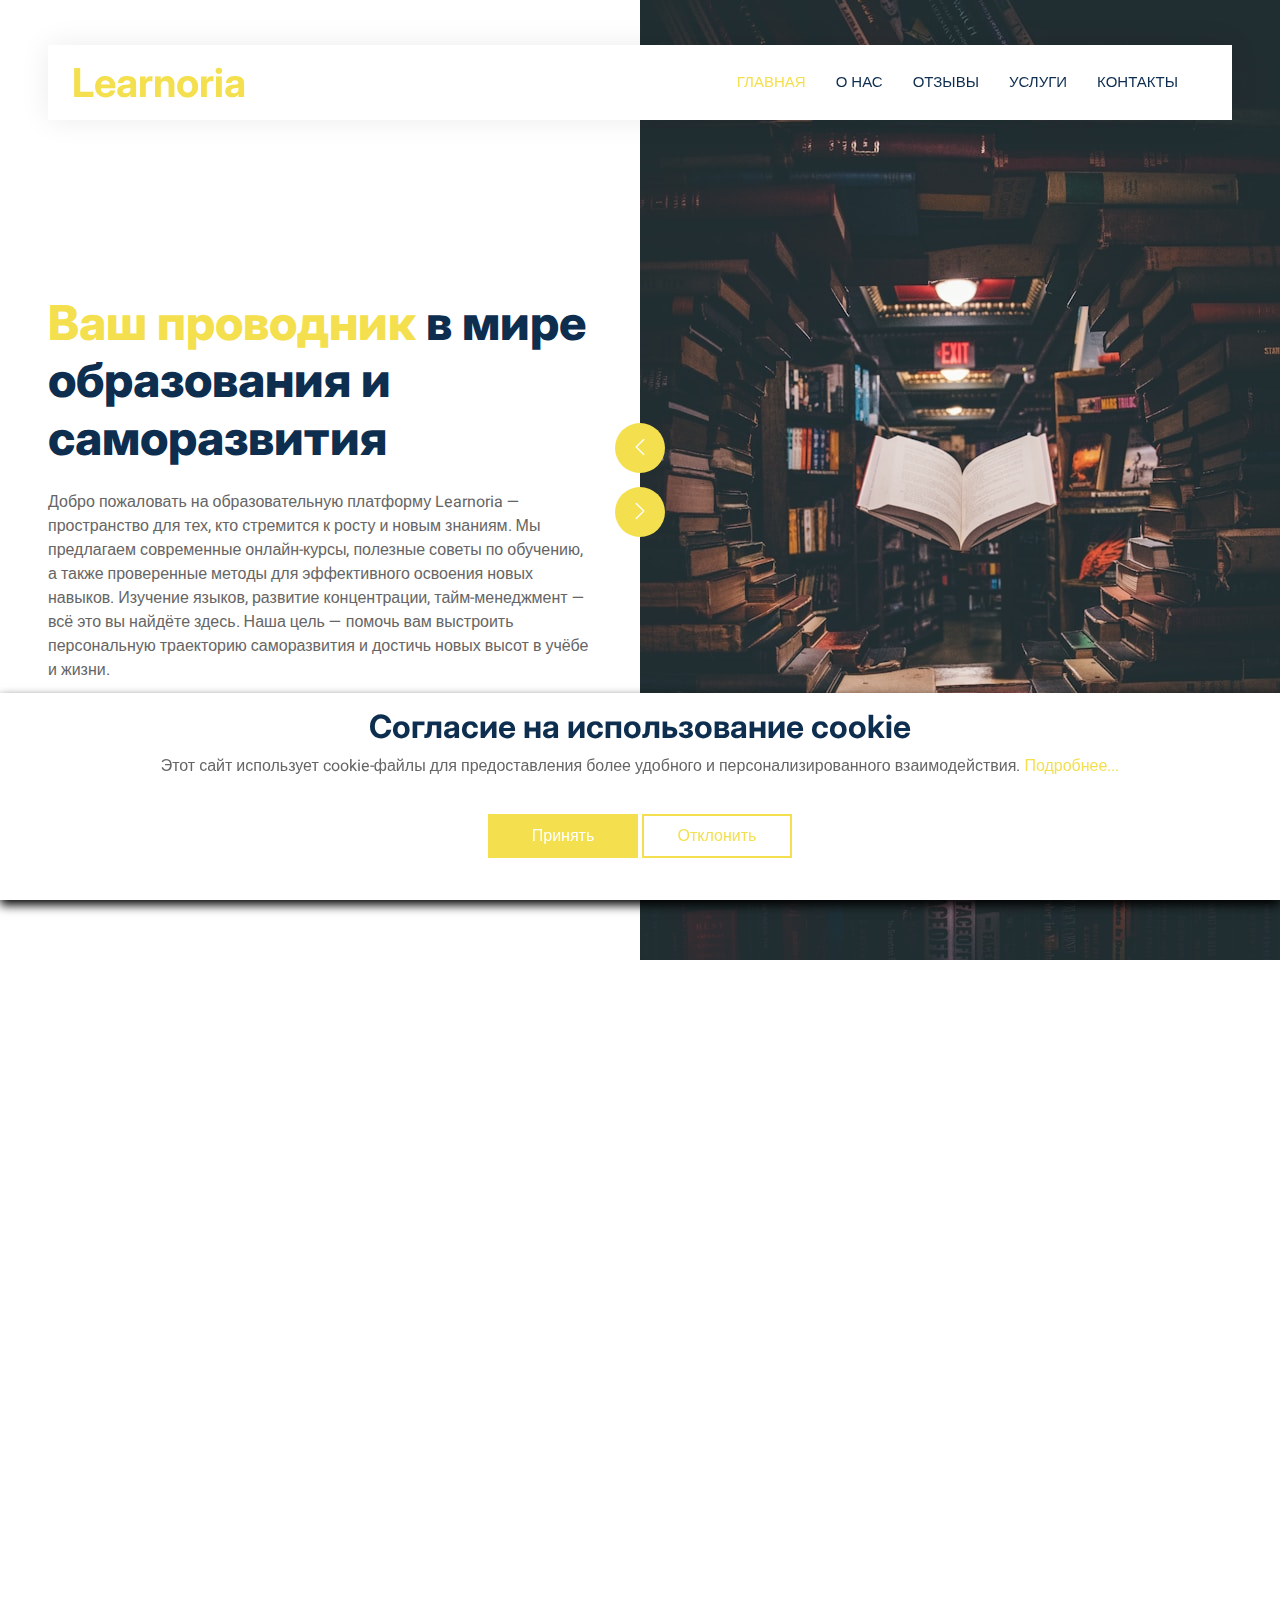
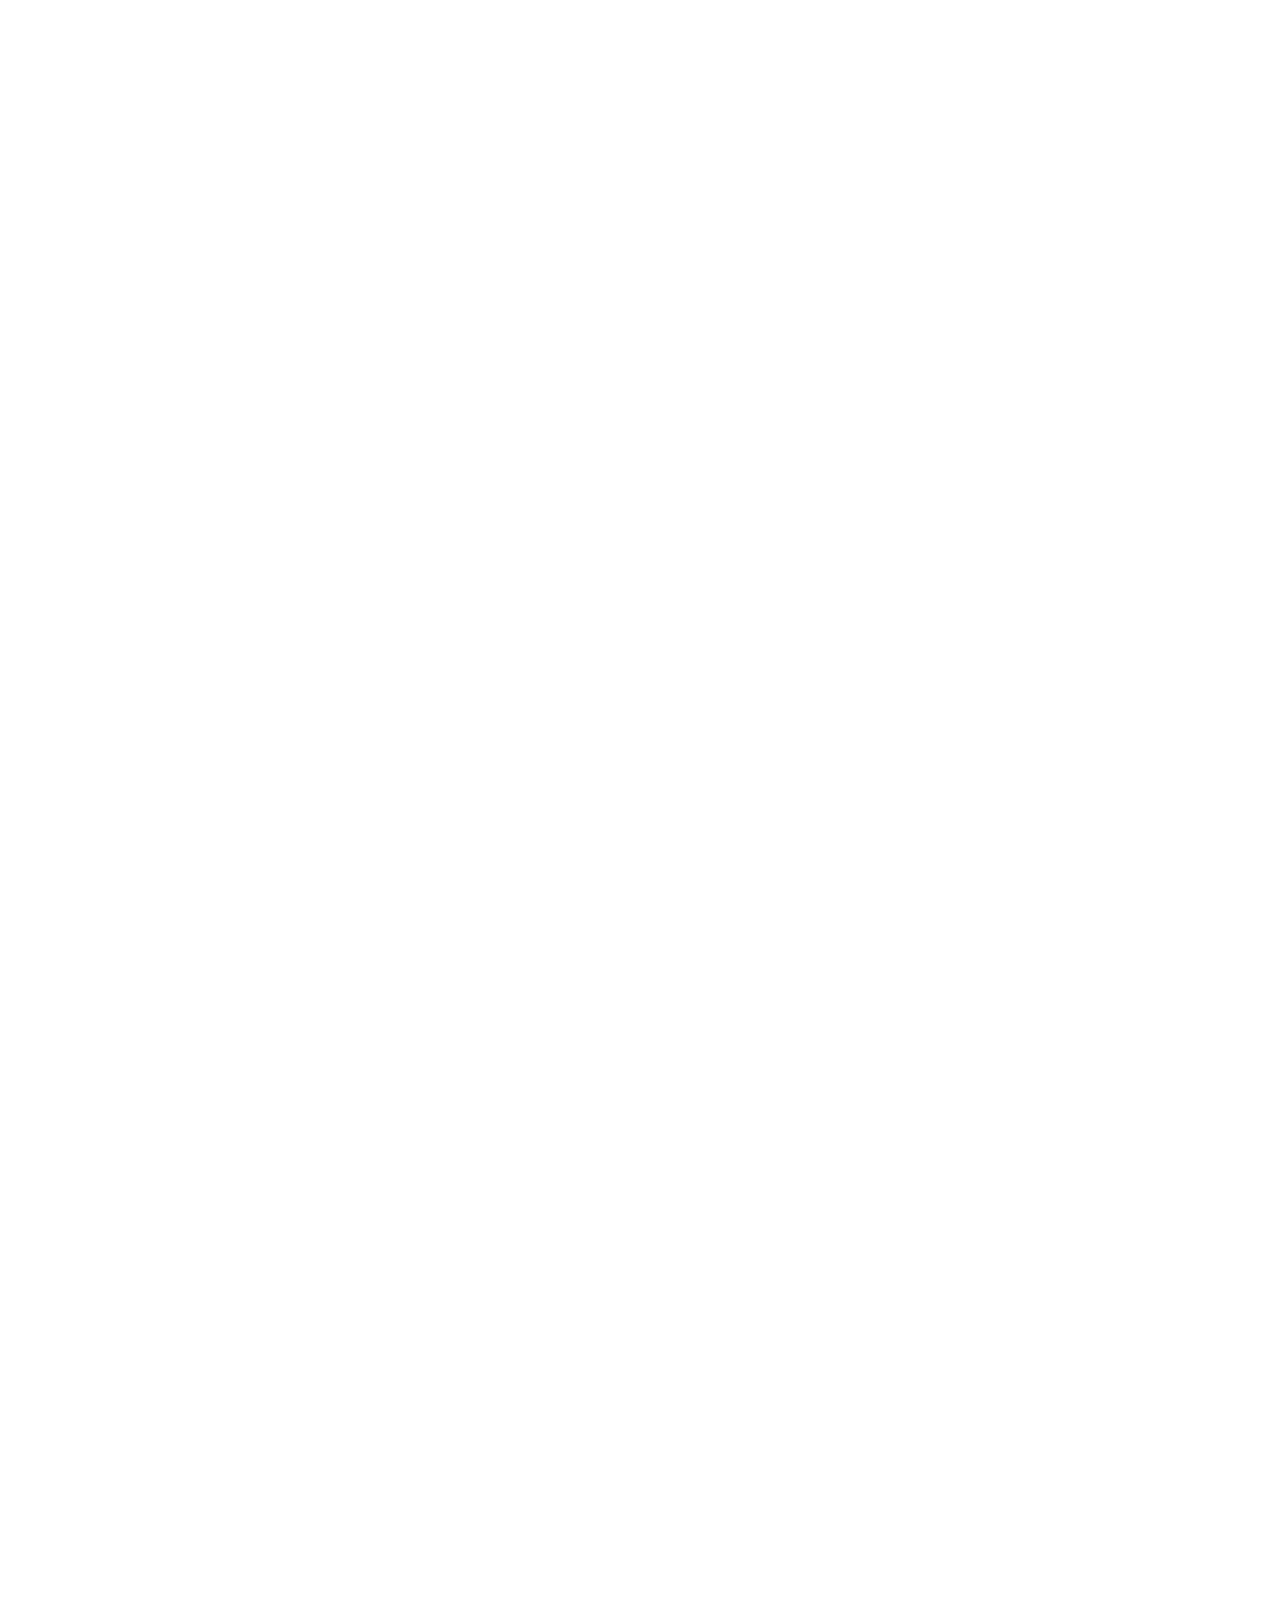
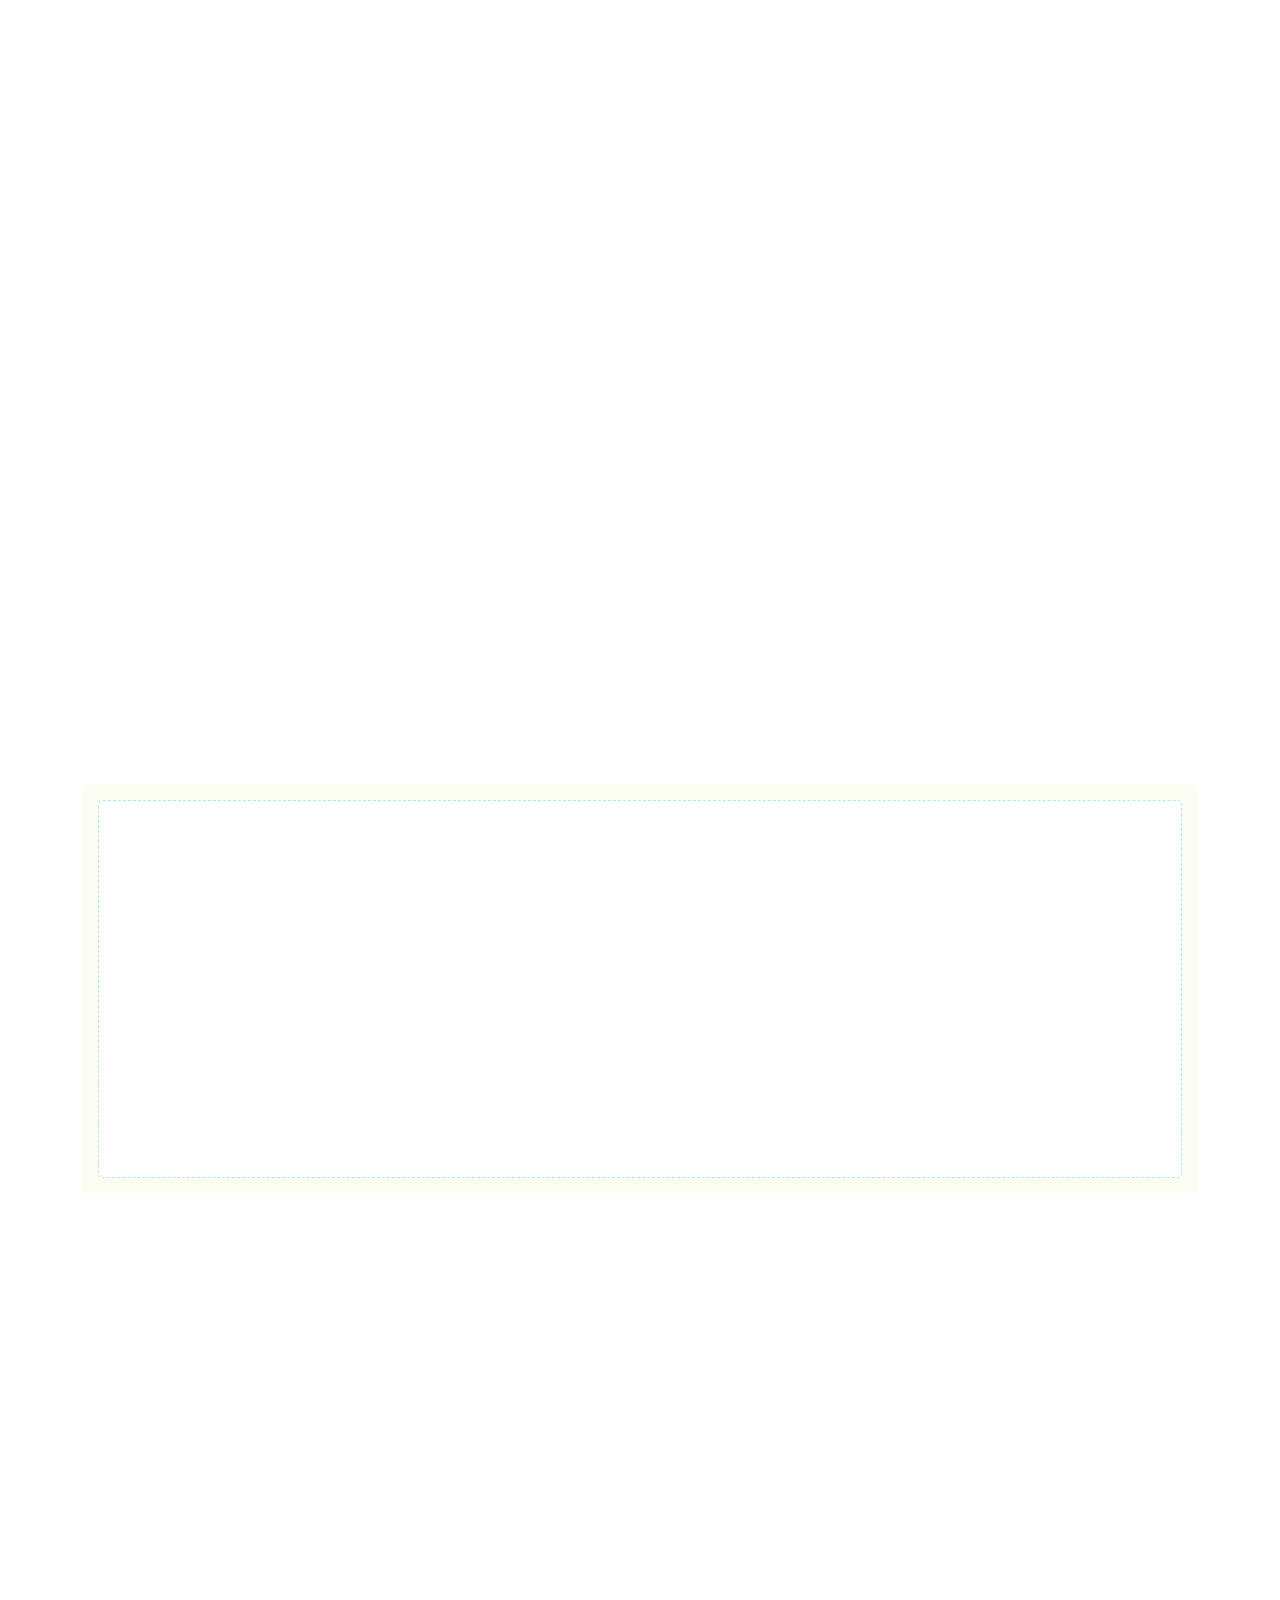
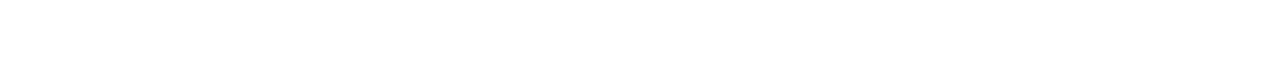
<file: index.html>
<!DOCTYPE html>
<html lang="en">
    <head>
        <meta charset="utf-8" />
        <title>Learnoria</title>
        <meta content="width=device-width, initial-scale=1.0" name="viewport" />
        <meta
            content="Онлайн-обучение, советы по обучению, развитие навыков, самообразование, изучение языков, лайфхаки для учёбы, дистанционные курсы"
            name="keywords"
        />
        <meta
            content="Платформа для онлайн-обучения и саморазвития. Полезные советы для эффективной учёбы, изучения языков и повышения личной продуктивности. Всё для тех, кто стремится развиваться."
            name="description"
        />

        <!-- Favicon -->
        <link href="img/logo.png" rel="icon" />

        <!-- Google Web Fonts -->
        <link rel="preconnect" href="https://fonts.googleapis.com" />
        <link rel="preconnect" href="https://fonts.gstatic.com" crossorigin />
        <link
            href="https://fonts.googleapis.com/css2?family=Heebo:wght@400;500;600&family=Inter:wght@700;800&display=swap"
            rel="stylesheet"
        />

        <!-- Icon Font Stylesheet -->
        <link
            href="https://cdnjs.cloudflare.com/ajax/libs/font-awesome/5.10.0/css/all.min.css"
            rel="stylesheet"
        />
        <link
            href="https://cdn.jsdelivr.net/npm/bootstrap-icons@1.4.1/font/bootstrap-icons.css"
            rel="stylesheet"
        />

        <!-- Libraries Stylesheet -->
        <link href="lib/animate/animate.min.css" rel="stylesheet" />
        <link
            href="lib/owlcarousel/assets/owl.carousel.min.css"
            rel="stylesheet"
        />

        <!-- Customized Bootstrap Stylesheet -->
        <link href="css/bootstrap.min.css" rel="stylesheet" />

        <!-- Template Stylesheet -->
        <link href="css/style.css" rel="stylesheet" />
    </head>

    <body>
        <div class="bg-white p-0">
            <!-- Spinner Start -->
            <div
                id="spinner"
                class="show bg-white position-fixed translate-middle w-100 vh-100 top-50 start-50 d-flex align-items-center justify-content-center"
            >
                <div
                    class="spinner-border text-primary"
                    style="width: 3rem; height: 3rem"
                    role="status"
                >
                    <span class="sr-only">Loading...</span>
                </div>
            </div>
            <!-- Spinner End -->

            <!-- Navbar Start -->
            <div class="container-fluid nav-bar bg-transparent">
                <nav
                    class="navbar navbar-expand-lg bg-white navbar-light py-0 px-4"
                >
                    <a
                        href="index.html"
                        class="navbar-brand d-flex align-items-center text-center"
                    >
                        <h1 class="m-0 text-primary">Learnoria</h1>
                    </a>
                    <button
                        type="button"
                        class="navbar-toggler"
                        data-bs-toggle="collapse"
                        data-bs-target="#navbarCollapse"
                    >
                        <span class="navbar-toggler-icon"></span>
                    </button>
                    <div class="collapse navbar-collapse" id="navbarCollapse">
                        <div class="navbar-nav ms-auto">
                            <a
                                href="index.html"
                                class="nav-item nav-link active"
                                >Главная</a
                            >
                            <a href="about.html" class="nav-item nav-link"
                                >О нас</a
                            >
                            <a href="testimonial.html" class="nav-item nav-link"
                                >Отзывы</a
                            >
                            <a href="services.html" class="nav-item nav-link"
                                >Услуги</a
                            >
                            <a href="contact.html" class="nav-item nav-link"
                                >Контакты</a
                            >
                        </div>
                    </div>
                </nav>
            </div>
            <!-- Navbar End -->

            <!-- Header Start -->
            <div class="container-fluid header bg-white p-0">
                <div
                    class="row g-0 align-items-center flex-column-reverse flex-md-row"
                >
                    <div class="col-md-6 p-5 mt-lg-5">
                        <h1 class="display-5 animated fadeIn mb-4">
                            <span class="text-primary">Ваш проводник</span> в
                            мире образования и саморазвития
                        </h1>
                        <p class="animated fadeIn mb-4 pb-2">
                            Добро пожаловать на образовательную платформу
                            Learnoria — пространство для тех, кто стремится к
                            росту и новым знаниям. Мы предлагаем современные
                            онлайн-курсы, полезные советы по обучению, а также
                            проверенные методы для эффективного освоения новых
                            навыков. Изучение языков, развитие концентрации,
                            тайм-менеджмент — всё это вы найдёте здесь. Наша
                            цель — помочь вам выстроить персональную траекторию
                            саморазвития и достичь новых высот в учёбе и жизни.
                        </p>
                    </div>
                    <div class="col-md-6 animated fadeIn">
                        <div class="owl-carousel header-carousel">
                            <div class="owl-carousel-item">
                                <img
                                    class="img-fluid"
                                    src="img/carousel-1.jpg"
                                    alt=""
                                />
                            </div>
                            <div class="owl-carousel-item">
                                <img
                                    class="img-fluid"
                                    src="img/carousel-2.jpg"
                                    alt=""
                                />
                            </div>
                        </div>
                    </div>
                </div>
            </div>
            <!-- Header End -->

            <!-- Search Start -->
            <div
                class="container-fluid bg-primary mb-5 wow fadeIn"
                data-wow-delay="0.1s"
                style="padding: 35px"
            ></div>
            <!-- Search End -->

            <!-- Category Start -->
            <div class="container-xxl py-5">
                <div class="container">
                    <div
                        class="text-center mx-auto mb-5 wow fadeInUp"
                        data-wow-delay="0.1s"
                        style="max-width: 600px"
                    >
                        <h1 class="mb-3">
                            Почему выбирают нас в сфере онлайн-обучения
                        </h1>
                        <p>
                            Learnoria — это платформа, ориентированная на
                            развитие навыков, эффективное онлайн-обучение и
                            помощь в саморазвитии. Вот что делает нас надежным
                            выбором:
                        </p>
                    </div>
                    <div class="row g-4">
                        <div
                            class="col-lg-6 col-sm-6 wow fadeInUp"
                            data-wow-delay="0.1s"
                        >
                            <a
                                class="cat-item d-block bg-light text-center rounded p-3"
                            >
                                <div class="rounded p-4">
                                    <h6>Опыт в сфере образования</h6>
                                    <span>
                                        Наша команда имеет глубокую экспертизу в
                                        обучении, что позволяет нам давать
                                        качественные рекомендации и
                                        сопровождение.
                                    </span>
                                </div>
                            </a>
                        </div>
                        <div
                            class="col-lg-6 col-sm-6 wow fadeInUp"
                            data-wow-delay="0.3s"
                        >
                            <a
                                class="cat-item d-block bg-light text-center rounded p-3"
                            >
                                <div class="rounded p-4">
                                    <h6>
                                        Доступ к лучшим образовательным ресурсам
                                    </h6>
                                    <span>
                                        Мы открываем путь к качественным
                                        онлайн-курсам, учебным платформам и
                                        материалам для эффективного
                                        самообучения.
                                    </span>
                                </div>
                            </a>
                        </div>
                        <div
                            class="col-lg-6 col-sm-6 wow fadeInUp"
                            data-wow-delay="0.5s"
                        >
                            <a
                                class="cat-item d-block bg-light text-center rounded p-3"
                            >
                                <div class="rounded p-4">
                                    <h6>Инновационные подходы к обучению</h6>
                                    <span>
                                        Мы внедряем современные технологии и
                                        нестандартные решения, чтобы обучение
                                        стало интересным, доступным и
                                        продуктивным.
                                    </span>
                                </div>
                            </a>
                        </div>
                        <div
                            class="col-lg-6 col-sm-6 wow fadeInUp"
                            data-wow-delay="0.7s"
                        >
                            <a
                                class="cat-item d-block bg-light text-center rounded p-3"
                            >
                                <div class="rounded p-4">
                                    <h6>
                                        Методическая поддержка и организация
                                    </h6>
                                    <span>
                                        Мы сопровождаем проекты по саморазвитию
                                        на всех этапах — от выбора курса до
                                        составления индивидуального плана
                                        обучения.
                                    </span>
                                </div>
                            </a>
                        </div>
                    </div>
                </div>
            </div>
            <!-- Category End -->

            <!-- Education List Start -->
            <div class="container-xxl py-5">
                <div class="container">
                    <div class="row g-0 gx-5 align-items-end">
                        <div class="col-lg-6">
                            <div
                                class="text-start mx-auto mb-5 wow slideInLeft"
                                data-wow-delay="0.1s"
                            >
                                <h1 class="mb-3">
                                    Решения для онлайн-обучения и саморазвития
                                </h1>
                                <p>
                                    Мы предоставляем широкий спектр услуг в
                                    сфере самообразования, включая доступ к
                                    онлайн-курсам, советы по улучшению учебных
                                    навыков и сопровождение в освоении новых
                                    знаний.
                                </p>
                            </div>
                        </div>
                    </div>
                    <div class="tab-content">
                        <div id="tab-1" class="tab-pane fade show p-0 active">
                            <div class="row g-4">
                                <div
                                    class="col-lg-6 col-md-6 wow fadeInUp"
                                    data-wow-delay="0.1s"
                                >
                                    <div
                                        class="property-item rounded overflow-hidden"
                                    >
                                        <div
                                            class="position-relative overflow-hidden"
                                        >
                                            <a
                                                ><img
                                                    class="img-fluid"
                                                    src="img/property-1.jpg"
                                                    alt=""
                                            /></a>
                                        </div>
                                        <div class="p-4 pb-0">
                                            <a class="d-block h5 mb-2"
                                                >Цифровые решения для
                                                самообучения</a
                                            >
                                            <p>
                                                Наши специалисты помогут
                                                внедрить онлайн-курсы, обучающие
                                                платформы и индивидуальные
                                                методики для развития учебных
                                                навыков и личностного роста.
                                            </p>
                                        </div>
                                    </div>
                                </div>
                                <div
                                    class="col-lg-6 col-md-6 wow fadeInUp"
                                    data-wow-delay="0.3s"
                                >
                                    <div
                                        class="property-item rounded overflow-hidden"
                                    >
                                        <div
                                            class="position-relative overflow-hidden"
                                        >
                                            <a
                                                ><img
                                                    class="img-fluid"
                                                    src="img/property-2.jpg"
                                                    alt=""
                                            /></a>
                                        </div>
                                        <div class="p-4 pb-0">
                                            <a class="d-block h5 mb-2"
                                                >Организация учебного
                                                процесса</a
                                            >
                                            <p>
                                                Мы помогаем структурировать
                                                процесс самообучения, начиная с
                                                постановки целей и заканчивая
                                                подбором подходящих ресурсов и
                                                стратегий для достижения
                                                результатов.
                                            </p>
                                        </div>
                                    </div>
                                </div>
                            </div>
                        </div>
                    </div>
                </div>
            </div>
            <!-- Education List End -->

            <!-- Property List Start -->
            <div class="container-xxl py-5">
                <div class="container">
                    <div class="row g-0 gx-5 align-items-end">
                        <div class="col-lg-6">
                            <div
                                class="text-start mx-auto mb-5 wow slideInLeft"
                                data-wow-delay="0.1s"
                            >
                                <h1 class="mb-3">
                                    Актуальные новости и тренды в сфере
                                    самообразования
                                </h1>
                                <p>
                                    Следите за последними обновлениями и
                                    тенденциями в мире онлайн-обучения и
                                    развития учебных навыков.
                                </p>
                            </div>
                        </div>
                    </div>
                    <div class="tab-content">
                        <div id="tab-1" class="tab-pane fade show p-0 active">
                            <div class="row g-4">
                                <div
                                    class="col-lg-4 col-md-6 wow fadeInUp"
                                    data-wow-delay="0.1s"
                                >
                                    <div
                                        class="property-item rounded overflow-hidden"
                                    >
                                        <div
                                            class="position-relative overflow-hidden"
                                        >
                                            <a
                                                ><img
                                                    class="img-fluid"
                                                    src="img/news-1.jpg"
                                                    alt=""
                                            /></a>
                                            <div
                                                class="bg-primary rounded text-white position-absolute start-0 top-0 m-4 py-1 px-3"
                                            >
                                                239 просмотров
                                            </div>
                                        </div>
                                        <div class="p-4 pb-0">
                                            <a class="d-block h5 mb-2"
                                                >Запуск новой платформы для
                                                онлайн-обучения</a
                                            >
                                            <p>
                                                Мы рады объявить о запуске
                                                инновационной образовательной
                                                платформы с доступом к
                                                современным учебным инструментам
                                                и материалам.
                                            </p>
                                        </div>
                                    </div>
                                </div>
                                <div
                                    class="col-lg-4 col-md-6 wow fadeInUp"
                                    data-wow-delay="0.3s"
                                >
                                    <div
                                        class="property-item rounded overflow-hidden"
                                    >
                                        <div
                                            class="position-relative overflow-hidden"
                                        >
                                            <a
                                                ><img
                                                    class="img-fluid"
                                                    src="img/news-2.jpg"
                                                    alt=""
                                            /></a>
                                            <div
                                                class="bg-primary rounded text-white position-absolute start-0 top-0 m-4 py-1 px-3"
                                            >
                                                2000 просмотров
                                            </div>
                                        </div>
                                        <div class="p-4 pb-0">
                                            <a class="d-block h5 mb-2"
                                                >Успешная реализация проекта по
                                                самообучению</a
                                            >
                                            <p>
                                                Команда успешно завершила проект
                                                по развитию цифровых методов
                                                обучения для повышения
                                                вовлечённости и доступности.
                                            </p>
                                        </div>
                                    </div>
                                </div>
                                <div
                                    class="col-lg-4 col-md-6 wow fadeInUp"
                                    data-wow-delay="0.5s"
                                >
                                    <div
                                        class="property-item rounded overflow-hidden"
                                    >
                                        <div
                                            class="position-relative overflow-hidden"
                                        >
                                            <a
                                                ><img
                                                    class="img-fluid"
                                                    src="img/news-3.jpg"
                                                    alt=""
                                            /></a>
                                            <div
                                                class="bg-primary rounded text-white position-absolute start-0 top-0 m-4 py-1 px-3"
                                            >
                                                12 просмотров
                                            </div>
                                        </div>
                                        <div class="p-4 pb-0">
                                            <a class="d-block h5 mb-2"
                                                >Цифровые решения для
                                                онлайн-обучения</a
                                            >
                                            <p>
                                                Мы представили новые подходы к
                                                обучению, которые помогают
                                                студентам и преподавателям
                                                использовать современные
                                                технологии для развития навыков.
                                            </p>
                                        </div>
                                    </div>
                                </div>
                                <div
                                    class="col-lg-4 col-md-6 wow fadeInUp"
                                    data-wow-delay="0.1s"
                                >
                                    <div
                                        class="property-item rounded overflow-hidden"
                                    >
                                        <div
                                            class="position-relative overflow-hidden"
                                        >
                                            <a
                                                ><img
                                                    class="img-fluid"
                                                    src="img/news-4.jpg"
                                                    alt=""
                                            /></a>
                                            <div
                                                class="bg-primary rounded text-white position-absolute start-0 top-0 m-4 py-1 px-3"
                                            >
                                                340 просмотров
                                            </div>
                                        </div>
                                        <div class="p-4 pb-0">
                                            <a class="d-block h5 mb-2"
                                                >Разработка новых форматов
                                                самообучения</a
                                            >
                                            <p>
                                                Мы активно создаём
                                                образовательные проекты,
                                                направленные на улучшение
                                                пользовательского опыта в
                                                процессе дистанционного
                                                обучения.
                                            </p>
                                        </div>
                                    </div>
                                </div>
                                <div
                                    class="col-lg-4 col-md-6 wow fadeInUp"
                                    data-wow-delay="0.3s"
                                >
                                    <div
                                        class="property-item rounded overflow-hidden"
                                    >
                                        <div
                                            class="position-relative overflow-hidden"
                                        >
                                            <a
                                                ><img
                                                    class="img-fluid"
                                                    src="img/news-5.jpg"
                                                    alt=""
                                            /></a>
                                            <div
                                                class="bg-primary rounded text-white position-absolute start-0 top-0 m-4 py-1 px-3"
                                            >
                                                1721 просмотр
                                            </div>
                                        </div>
                                        <div class="p-4 pb-0">
                                            <a class="d-block h5 mb-2"
                                                >Внедрение новых технологий в
                                                онлайн-обучение</a
                                            >
                                            <p>
                                                Мы успешно реализуем современные
                                                цифровые инструменты, которые
                                                делают обучение более доступным
                                                и эффективным для всех
                                                пользователей платформы.
                                            </p>
                                        </div>
                                    </div>
                                </div>
                                <div
                                    class="col-lg-4 col-md-6 wow fadeInUp"
                                    data-wow-delay="0.5s"
                                >
                                    <div
                                        class="property-item rounded overflow-hidden"
                                    >
                                        <div
                                            class="position-relative overflow-hidden"
                                        >
                                            <a
                                                ><img
                                                    class="img-fluid"
                                                    src="img/news-6.jpg"
                                                    alt=""
                                            /></a>
                                            <div
                                                class="bg-primary rounded text-white position-absolute start-0 top-0 m-4 py-1 px-3"
                                            >
                                                375 просмотров
                                            </div>
                                        </div>
                                        <div class="p-4 pb-0">
                                            <a class="d-block h5 mb-2"
                                                >Сотрудничество с экспертами в
                                                сфере онлайн-обучения</a
                                            >
                                            <p>
                                                Мы налаживаем партнёрства с
                                                ведущими специалистами и
                                                организациями в сфере
                                                образования для развития новых
                                                форматов и повышения качества
                                                учебных программ.
                                            </p>
                                        </div>
                                    </div>
                                </div>
                            </div>
                        </div>
                    </div>
                </div>
            </div>
            <!-- Property List End -->

            <!-- Call to Action Start -->
            <div class="container-xxl py-5">
                <div class="container">
                    <div class="bg-light rounded p-3">
                        <div
                            class="bg-white rounded p-4"
                            style="border: 1px dashed rgba(0, 185, 142, 0.3)"
                        >
                            <div class="row g-5 align-items-center">
                                <div
                                    class="col-lg-6 wow fadeIn"
                                    data-wow-delay="0.1s"
                                >
                                    <img
                                        class="img-fluid rounded w-100"
                                        src="img/call-to-action.jpg"
                                        alt=""
                                    />
                                </div>
                                <div
                                    class="col-lg-6 wow fadeIn"
                                    data-wow-delay="0.5s"
                                >
                                    <div class="mb-4">
                                        <h1 class="mb-3">
                                            Оставьте свой email
                                        </h1>
                                        <p>
                                            Подпишитесь на рассылку и получайте
                                            свежие новости и советы по
                                            саморазвитию и онлайн-обучению.
                                        </p>
                                    </div>
                                    <div class="position-relative mx-auto">
                                        <input
                                            class="form-control bg-transparent w-100 py-3 ps-4 pe-5"
                                            type="text"
                                            placeholder="Email"
                                            id="email"
                                        />
                                        <div
                                            id="result"
                                            style="color: red"
                                        ></div>
                                        <button
                                            id="submit"
                                            onclick="sendForm()"
                                            type="button"
                                            class="btn btn-primary py-2 position-absolute top-0 end-0 mt-2 me-2"
                                        >
                                            Подписаться
                                        </button>
                                    </div>
                                </div>
                            </div>
                        </div>
                    </div>
                </div>
            </div>
            <!-- Call to Action End -->

            <!-- Footer Start -->
            <div
                class="container-fluid bg-dark text-white-50 footer pt-5 mt-5 wow fadeIn"
                data-wow-delay="0.1s"
            >
                <div class="container py-5">
                    <div class="row g-5">
                        <div class="col-lg-4 col-md-6">
                            <h5 class="text-white mb-4">О нас</h5>
                            <p class="mb-2">
                                Мы — образовательная платформа,
                                специализирующаяся на современных решениях для
                                онлайн-обучения и саморазвития. Наши эксперты
                                предлагают профессиональное сопровождение,
                                доступ к цифровым инструментам и методикам,
                                которые помогают достигать высоких результатов в
                                учёбе и личностном росте.
                            </p>
                        </div>
                        <div class="col-lg-4 col-md-6">
                            <h5 class="text-white mb-4">Контакты</h5>
                            <p class="mb-2">
                                <i class="fa fa-map-marker-alt me-3"></i>34
                                Рысқұлбеков көшесі 28, Алматы, Казахстан
                            </p>
                            <p class="mb-2">
                                <i class="fa fa-phone-alt me-3"></i>+77750963283
                            </p>
                            <p class="mb-2">
                                <i class="fa fa-envelope me-3"></i
                                >learnoria@gmail.com
                            </p>
                        </div>
                        <div class="col-lg-4 col-md-6">
                            <h5 class="text-white mb-4">Быстрые ссылки</h5>
                            <a
                                class="btn btn-link text-white-50"
                                href="index.html"
                                >Главная</a
                            >
                            <a
                                class="btn btn-link text-white-50"
                                href="contact.html"
                                >Контакты</a
                            >
                            <a
                                class="btn btn-link text-white-50"
                                href="privacy-policy.html"
                                >Политика конфиденциальности</a
                            >
                            <a
                                class="btn btn-link text-white-50"
                                href="privacy-policy.html"
                                >Политика использования файлов cookie</a
                            >
                            <a
                                class="btn btn-link text-white-50"
                                href="terms-of-use.html"
                                >Условия использования</a
                            >
                        </div>
                    </div>
                </div>
            </div>
            <!-- Footer End -->

            <!-- Back to Top -->
            <a href="#" class="btn btn-lg btn-primary btn-lg-square back-to-top"
                ><i class="bi bi-arrow-up"></i
            ></a>
            <!-- Cookie banner -->
            <div class="cookie-wrapper show">
                <div>
                    <i class="bx bx-cookie"></i>
                    <h2 style="text-align: center">
                        Согласие на использование cookie
                    </h2>
                </div>
                <div class="data">
                    <p>
                        Этот сайт использует cookie-файлы для предоставления
                        более удобного и персонализированного взаимодействия.
                        <a href="cookie-policy.html">Подробнее...</a>
                    </p>
                </div>

                <div class="buttons">
                    <button class="cookie-button" id="acceptBtn">
                        Принять
                    </button>
                    <button class="cookie-button" id="declineBtn">
                        Отклонить
                    </button>
                </div>
            </div>
            <!-- End Cookie banner -->
        </div>

        <!-- JavaScript Libraries -->
        <script src="https://code.jquery.com/jquery-3.4.1.min.js"></script>
        <script src="https://cdn.jsdelivr.net/npm/bootstrap@5.0.0/dist/js/bootstrap.bundle.min.js"></script>
        <script src="lib/wow/wow.min.js"></script>
        <script src="lib/easing/easing.min.js"></script>
        <script src="lib/waypoints/waypoints.min.js"></script>
        <script src="lib/owlcarousel/owl.carousel.min.js"></script>

        <!-- Template Javascript -->
        <script src="js/main.js"></script>
        <script src="js/cookiebanner.js"></script>
    </body>
</html>
</file>
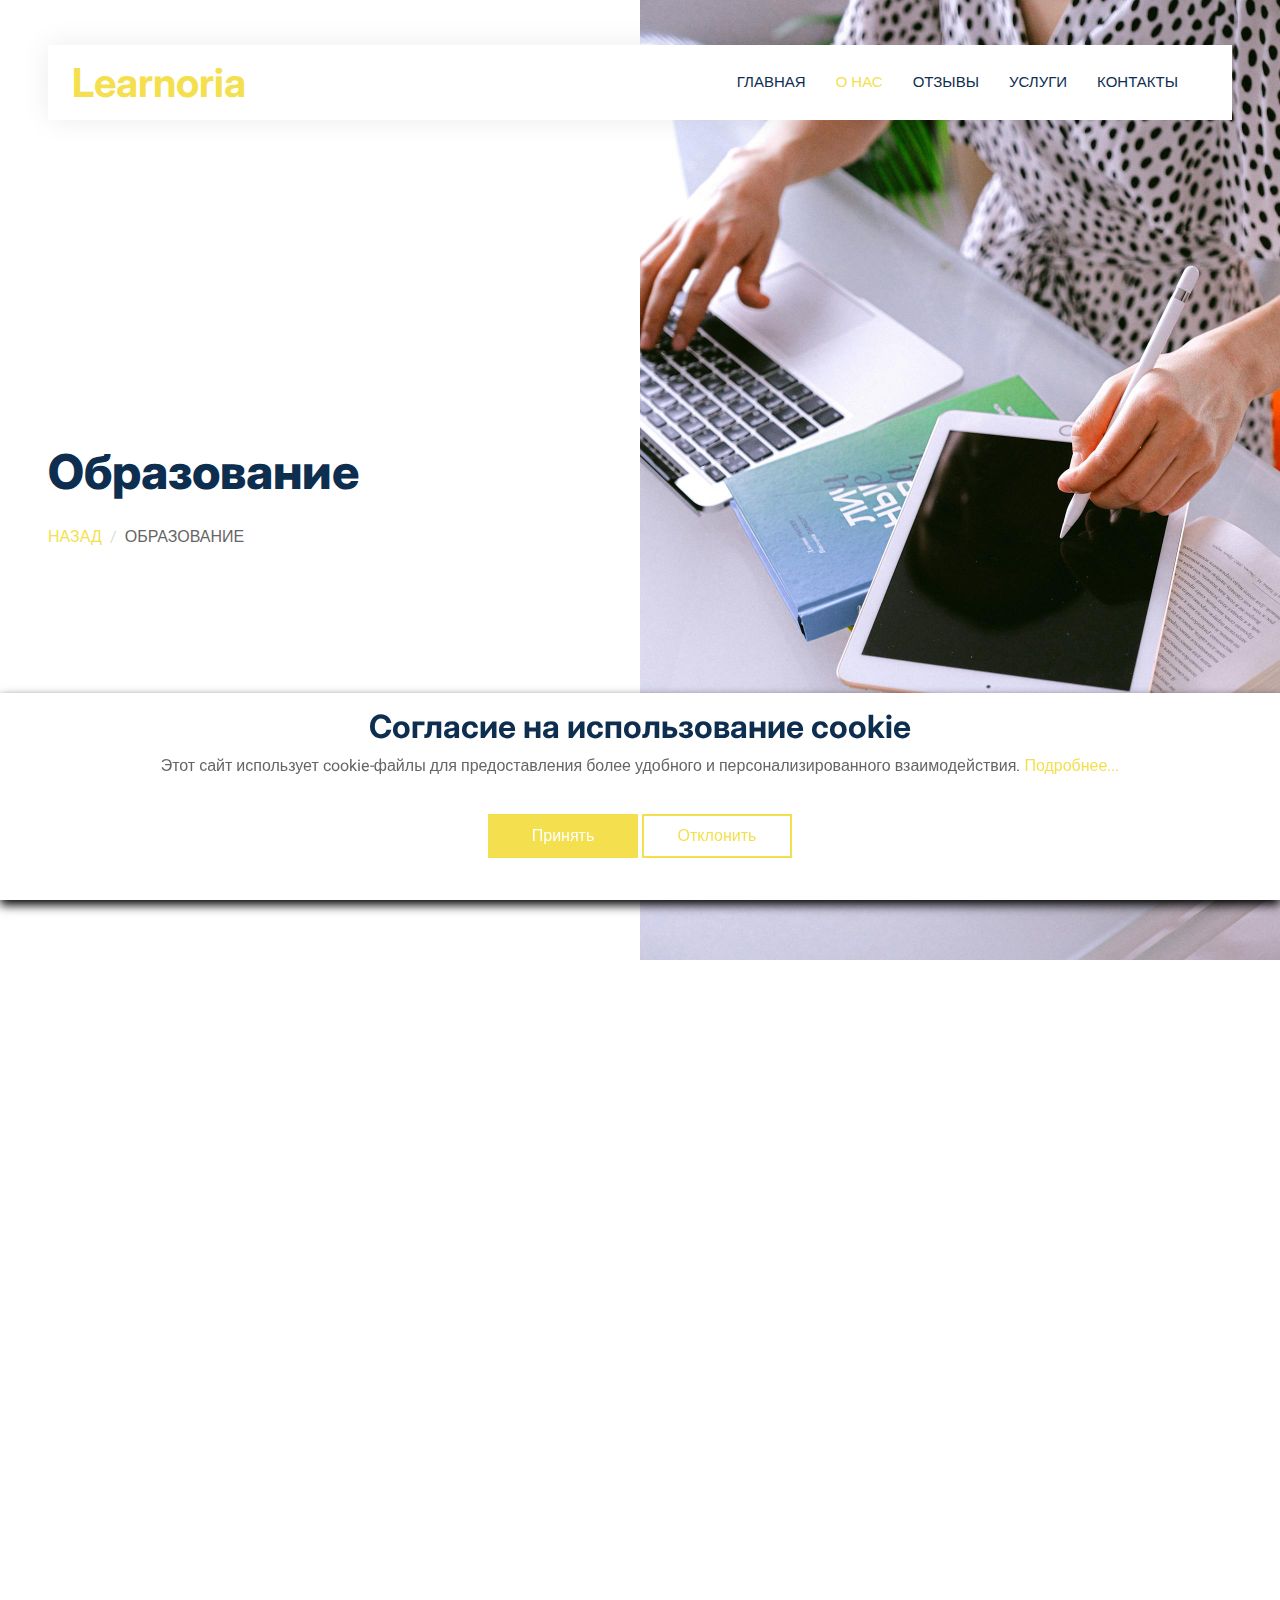
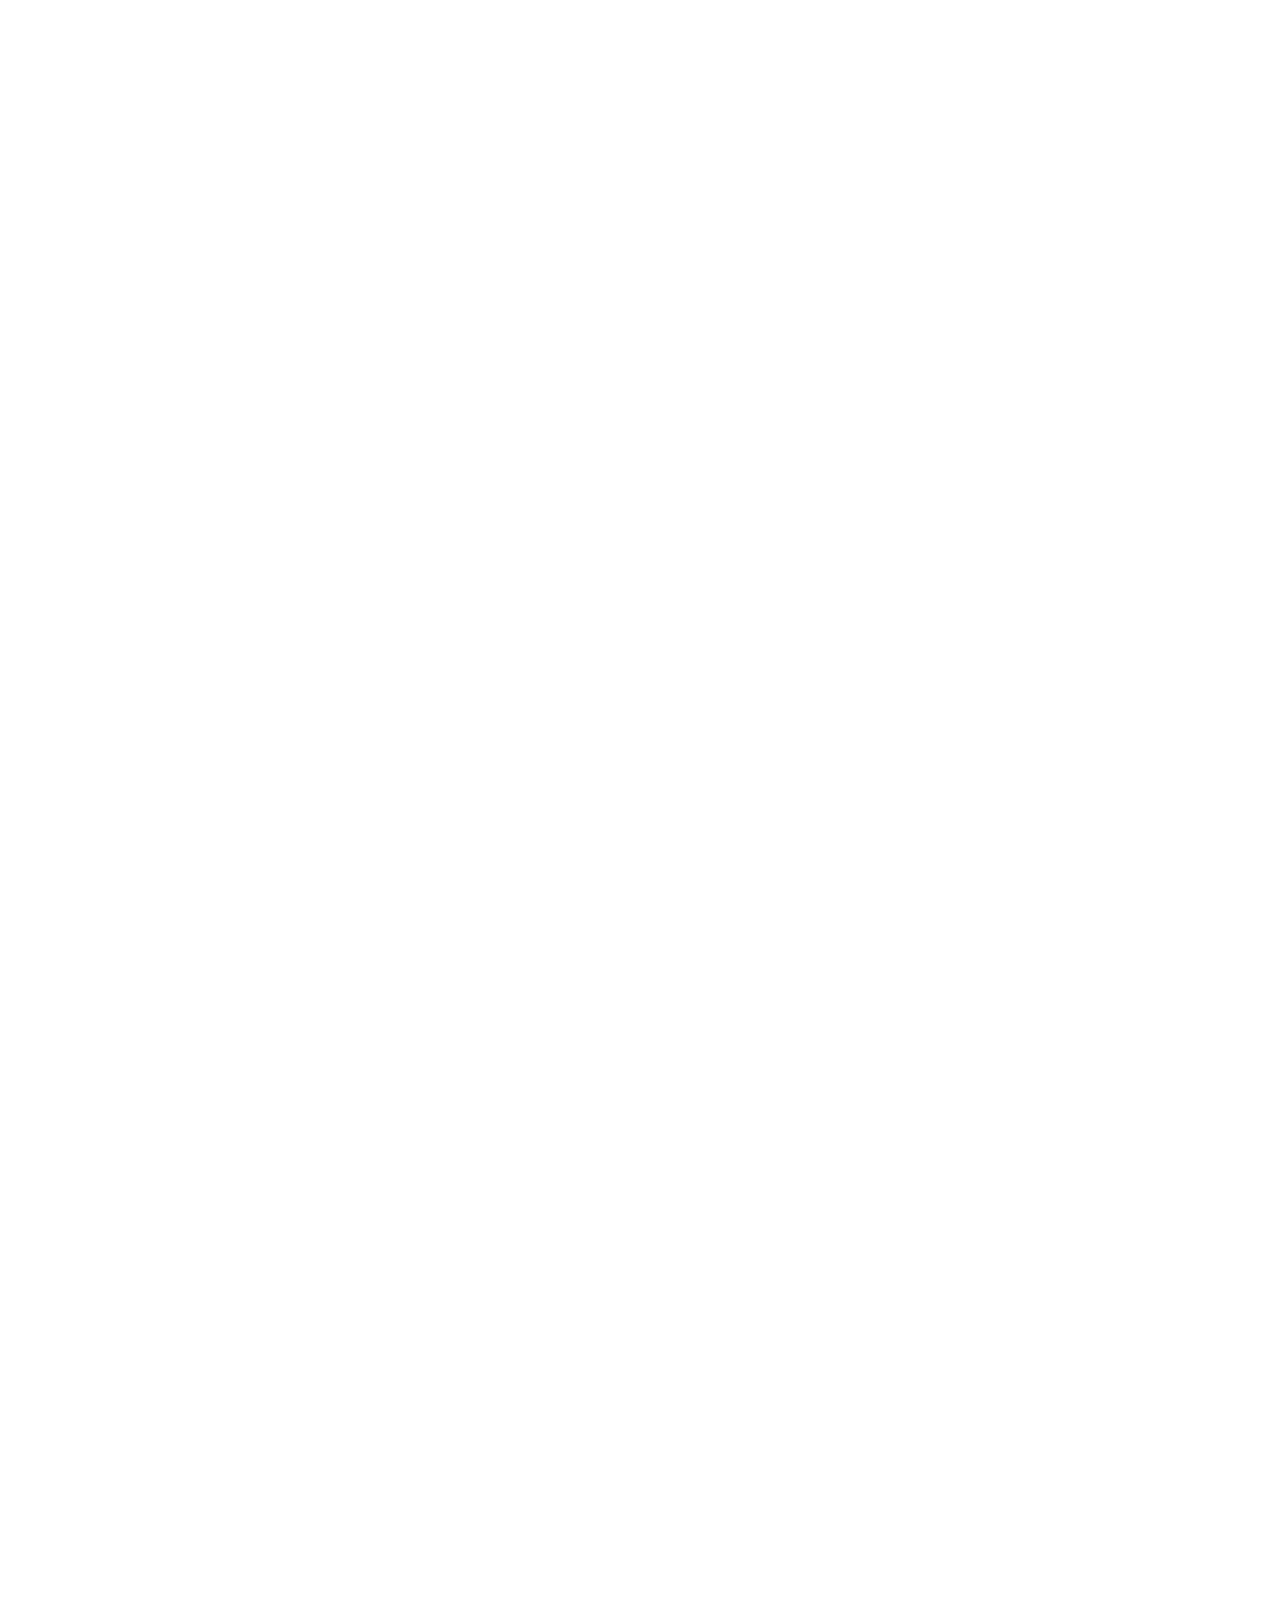
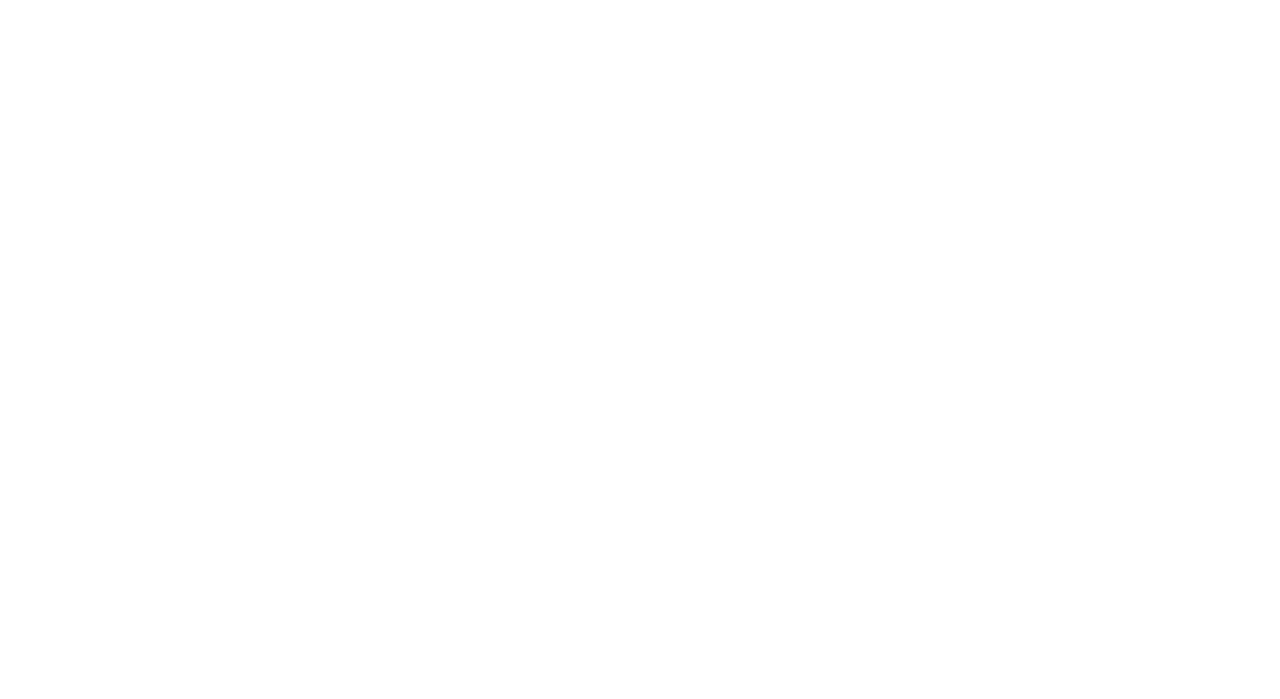
<file: about.html>
<!DOCTYPE html>
<html lang="en">
    <head>
        <meta charset="utf-8" />
        <title>Learnoria</title>
        <meta content="width=device-width, initial-scale=1.0" name="viewport" />
        <meta
            content="Онлайн-обучение, советы по обучению, развитие навыков, самообразование, изучение языков, лайфхаки для учёбы, дистанционные курсы"
            name="keywords"
        />
        <meta
            content="Платформа для онлайн-обучения и саморазвития. Полезные советы для эффективной учёбы, изучения языков и повышения личной продуктивности. Всё для тех, кто стремится развиваться."
            name="description"
        />

        <!-- Favicon -->
        <link href="img/logo.png" rel="icon" />

        <!-- Google Web Fonts -->
        <link rel="preconnect" href="https://fonts.googleapis.com" />
        <link rel="preconnect" href="https://fonts.gstatic.com" crossorigin />
        <link
            href="https://fonts.googleapis.com/css2?family=Heebo:wght@400;500;600&family=Inter:wght@700;800&display=swap"
            rel="stylesheet"
        />

        <!-- Icon Font Stylesheet -->
        <link
            href="https://cdnjs.cloudflare.com/ajax/libs/font-awesome/5.10.0/css/all.min.css"
            rel="stylesheet"
        />
        <link
            href="https://cdn.jsdelivr.net/npm/bootstrap-icons@1.4.1/font/bootstrap-icons.css"
            rel="stylesheet"
        />

        <!-- Libraries Stylesheet -->
        <link href="lib/animate/animate.min.css" rel="stylesheet" />
        <link
            href="lib/owlcarousel/assets/owl.carousel.min.css"
            rel="stylesheet"
        />

        <!-- Customized Bootstrap Stylesheet -->
        <link href="css/bootstrap.min.css" rel="stylesheet" />

        <!-- Template Stylesheet -->
        <link href="css/style.css" rel="stylesheet" />
    </head>

    <body>
        <div class="bg-white p-0">
            <!-- Spinner Start -->
            <div
                id="spinner"
                class="show bg-white position-fixed translate-middle w-100 vh-100 top-50 start-50 d-flex align-items-center justify-content-center"
            >
                <div
                    class="spinner-border text-primary"
                    style="width: 3rem; height: 3rem"
                    role="status"
                >
                    <span class="sr-only">Loading...</span>
                </div>
            </div>
            <!-- Spinner End -->

            <!-- Navbar Start -->
            <div class="container-fluid nav-bar bg-transparent">
                <nav
                    class="navbar navbar-expand-lg bg-white navbar-light py-0 px-4"
                >
                    <a
                        href="index.html"
                        class="navbar-brand d-flex align-items-center text-center"
                    >
                        <h1 class="m-0 text-primary">Learnoria</h1>
                    </a>
                    <button
                        type="button"
                        class="navbar-toggler"
                        data-bs-toggle="collapse"
                        data-bs-target="#navbarCollapse"
                    >
                        <span class="navbar-toggler-icon"></span>
                    </button>
                    <div class="collapse navbar-collapse" id="navbarCollapse">
                        <div class="navbar-nav ms-auto">
                            <a href="index.html" class="nav-item nav-link"
                                >Главная</a
                            >
                            <a
                                href="about.html"
                                class="nav-item nav-link active"
                                >О нас</a
                            >
                            <a href="testimonial.html" class="nav-item nav-link"
                                >Отзывы</a
                            >
                            <a href="services.html" class="nav-item nav-link"
                                >Услуги</a
                            >
                            <a href="contact.html" class="nav-item nav-link"
                                >Контакты</a
                            >
                        </div>
                    </div>
                </nav>
            </div>
            <!-- Navbar End -->

            <!-- Header Start -->
            <div class="container-fluid header bg-white p-0">
                <div
                    class="row g-0 align-items-center flex-column-reverse flex-md-row"
                >
                    <div class="col-md-6 p-5 mt-lg-5">
                        <h1 class="display-5 animated fadeIn mb-4">
                            Образование
                        </h1>
                        <nav aria-label="breadcrumb animated fadeIn">
                            <ol class="breadcrumb text-uppercase">
                                <li class="breadcrumb-item">
                                    <a href="index.html">Назад</a>
                                </li>
                                <li
                                    class="breadcrumb-item text-body active"
                                    aria-current="page"
                                >
                                    Образование
                                </li>
                            </ol>
                        </nav>
                    </div>
                    <div class="col-md-6 animated fadeIn">
                        <img class="img-fluid" src="img/header.jpg" alt="" />
                    </div>
                </div>
            </div>
            <!-- Header End -->

            <!-- About Start -->
            <div class="container-xxl py-5">
                <div class="container">
                    <div class="row g-5 align-items-center">
                        <div class="col-lg-6 wow fadeIn" data-wow-delay="0.1s">
                            <div
                                class="about-img position-relative overflow-hidden p-5 pe-0"
                            >
                                <img
                                    class="img-fluid w-100"
                                    src="img/blog.jpg"
                                />
                            </div>
                        </div>
                        <div class="col-lg-6 wow fadeIn" data-wow-delay="0.5s">
                            <h1 class="mb-4">
                                Будущее обучения: как технологии меняют подход к
                                саморазвитию
                            </h1>
                            <p class="mb-4">
                                В этом материале мы рассматриваем, как
                                современные цифровые инструменты меняют способы
                                получения знаний и влияют на эффективность
                                онлайн-обучения.
                            </p>
                        </div>
                    </div>
                </div>
            </div>
            <!-- About End -->

            <!-- About Start -->
            <div class="container-xxl py-5">
                <div class="container">
                    <div
                        style="flex-direction: row-reverse !important"
                        class="row g-5 align-items-center"
                    >
                        <div class="col-lg-6 wow fadeIn" data-wow-delay="0.1s">
                            <div
                                class="about-img blog-img position-relative overflow-hidden p-5 pe-0"
                            >
                                <img
                                    class="img-fluid w-100"
                                    src="img/blog-1.jpg"
                                />
                            </div>
                        </div>
                        <div class="col-lg-6 wow fadeIn" data-wow-delay="0.5s">
                            <h1 class="mb-4">
                                Цифровые подходы в самообучении: новейшие
                                практики и инструменты
                            </h1>
                            <p class="mb-4">
                                Мы рассказываем о современных решениях для
                                самостоятельного обучения — от образовательных
                                платформ до интеллектуальных помощников и
                                трекеров прогресса.
                            </p>
                        </div>
                    </div>
                </div>
            </div>
            <!-- About End -->

            <!-- About Start -->
            <div class="container-xxl py-5">
                <div class="container">
                    <div class="row g-5 align-items-center">
                        <div class="col-lg-6 wow fadeIn" data-wow-delay="0.1s">
                            <div
                                class="about-img position-relative overflow-hidden p-5 pe-0"
                            >
                                <img
                                    class="img-fluid w-100"
                                    src="img/blog-2.jpg"
                                />
                            </div>
                        </div>
                        <div class="col-lg-6 wow fadeIn" data-wow-delay="0.5s">
                            <h1 class="mb-4">
                                Как правильно планировать учебный процесс:
                                советы и методы
                            </h1>
                            <p class="mb-4">
                                В этой статье вы узнаете ключевые принципы
                                эффективного планирования обучения: от выбора
                                курса до закрепления знаний в ежедневной
                                практике.
                            </p>
                        </div>
                    </div>
                </div>
            </div>
            <!-- About End -->

            <!-- Team Start -->
            <div class="container-xxl py-5">
                <div class="container">
                    <div
                        class="text-center mx-auto mb-5 wow fadeInUp"
                        data-wow-delay="0.1s"
                        style="max-width: 600px"
                    >
                        <h1 class="mb-3">Наши специалисты по саморазвитию</h1>
                        <p>
                            В нашей команде — опытные специалисты, которые
                            помогут вам выстроить индивидуальный путь в сфере
                            онлайн-обучения и развития навыков.
                        </p>
                    </div>
                    <div class="row g-4">
                        <div
                            class="col-lg-4 col-md-6 wow fadeInUp"
                            data-wow-delay="0.1s"
                        >
                            <div class="team-item rounded overflow-hidden">
                                <div class="position-relative">
                                    <img
                                        class="img-fluid"
                                        src="img/team-2.jpg"
                                        alt=""
                                    />
                                </div>
                                <div class="text-center p-4 mt-3">
                                    <h5 class="fw-bold mb-0">
                                        Екатерина Смирнова
                                    </h5>
                                    <small>Методист онлайн-курсов</small>
                                </div>
                            </div>
                        </div>
                        <div
                            class="col-lg-4 col-md-6 wow fadeInUp"
                            data-wow-delay="0.3s"
                        >
                            <div class="team-item rounded overflow-hidden">
                                <div class="position-relative">
                                    <img
                                        class="img-fluid"
                                        src="img/team-1.jpg"
                                        alt=""
                                    />
                                </div>
                                <div class="text-center p-4 mt-3">
                                    <h5 class="fw-bold mb-0">Иван Кузнецов</h5>
                                    <small
                                        >Специалист по учебным стратегиям</small
                                    >
                                </div>
                            </div>
                        </div>
                        <div
                            class="col-lg-4 col-md-6 wow fadeInUp"
                            data-wow-delay="0.5s"
                        >
                            <div class="team-item rounded overflow-hidden">
                                <div class="position-relative">
                                    <img
                                        class="img-fluid"
                                        src="img/team-4.jpg"
                                        alt=""
                                    />
                                </div>
                                <div class="text-center p-4 mt-3">
                                    <h5 class="fw-bold mb-0">Мария Воронова</h5>
                                    <small>Аналитик обучающих процессов</small>
                                </div>
                            </div>
                        </div>
                    </div>
                </div>
            </div>
            <!-- Team End -->

            <!-- Footer Start -->
            <div
                class="container-fluid bg-dark text-white-50 footer pt-5 mt-5 wow fadeIn"
                data-wow-delay="0.1s"
            >
                <div class="container py-5">
                    <div class="row g-5">
                        <div class="col-lg-4 col-md-6">
                            <h5 class="text-white mb-4">О нас</h5>
                            <p class="mb-2">
                                Мы — образовательная платформа,
                                специализирующаяся на современных решениях для
                                онлайн-обучения и саморазвития. Наши эксперты
                                предлагают профессиональное сопровождение,
                                доступ к цифровым инструментам и методикам,
                                которые помогают достигать высоких результатов в
                                учёбе и личностном росте.
                            </p>
                        </div>
                        <div class="col-lg-4 col-md-6">
                            <h5 class="text-white mb-4">Контакты</h5>
                            <p class="mb-2">
                                <i class="fa fa-map-marker-alt me-3"></i>34
                                Рысқұлбеков көшесі 28, Алматы, Казахстан
                            </p>
                            <p class="mb-2">
                                <i class="fa fa-phone-alt me-3"></i>+77750963283
                            </p>
                            <p class="mb-2">
                                <i class="fa fa-envelope me-3"></i
                                >learnoria@gmail.com
                            </p>
                        </div>
                        <div class="col-lg-4 col-md-6">
                            <h5 class="text-white mb-4">Быстрые ссылки</h5>
                            <a
                                class="btn btn-link text-white-50"
                                href="index.html"
                                >Главная</a
                            >
                            <a
                                class="btn btn-link text-white-50"
                                href="contact.html"
                                >Контакты</a
                            >
                            <a
                                class="btn btn-link text-white-50"
                                href="privacy-policy.html"
                                >Политика конфиденциальности</a
                            >
                            <a
                                class="btn btn-link text-white-50"
                                href="privacy-policy.html"
                                >Политика использования файлов cookie</a
                            >
                            <a
                                class="btn btn-link text-white-50"
                                href="terms-of-use.html"
                                >Условия использования</a
                            >
                        </div>
                    </div>
                </div>
            </div>
            <!-- Footer End -->

            <!-- Back to Top -->
            <a href="#" class="btn btn-lg btn-primary btn-lg-square back-to-top"
                ><i class="bi bi-arrow-up"></i
            ></a>
            <!-- Cookie banner -->
            <div class="cookie-wrapper show">
                <div>
                    <i class="bx bx-cookie"></i>
                    <h2 style="text-align: center">
                        Согласие на использование cookie
                    </h2>
                </div>
                <div class="data">
                    <p>
                        Этот сайт использует cookie-файлы для предоставления
                        более удобного и персонализированного взаимодействия.
                        <a href="cookie-policy.html">Подробнее...</a>
                    </p>
                </div>

                <div class="buttons">
                    <button class="cookie-button" id="acceptBtn">
                        Принять
                    </button>
                    <button class="cookie-button" id="declineBtn">
                        Отклонить
                    </button>
                </div>
            </div>
            <!-- End Cookie banner -->
        </div>

        <!-- JavaScript Libraries -->
        <script src="https://code.jquery.com/jquery-3.4.1.min.js"></script>
        <script src="https://cdn.jsdelivr.net/npm/bootstrap@5.0.0/dist/js/bootstrap.bundle.min.js"></script>
        <script src="lib/wow/wow.min.js"></script>
        <script src="lib/easing/easing.min.js"></script>
        <script src="lib/waypoints/waypoints.min.js"></script>
        <script src="lib/owlcarousel/owl.carousel.min.js"></script>

        <!-- Template Javascript -->
        <script src="js/main.js"></script>
        <script src="js/cookiebanner.js"></script>
    </body>
</html>
</file>
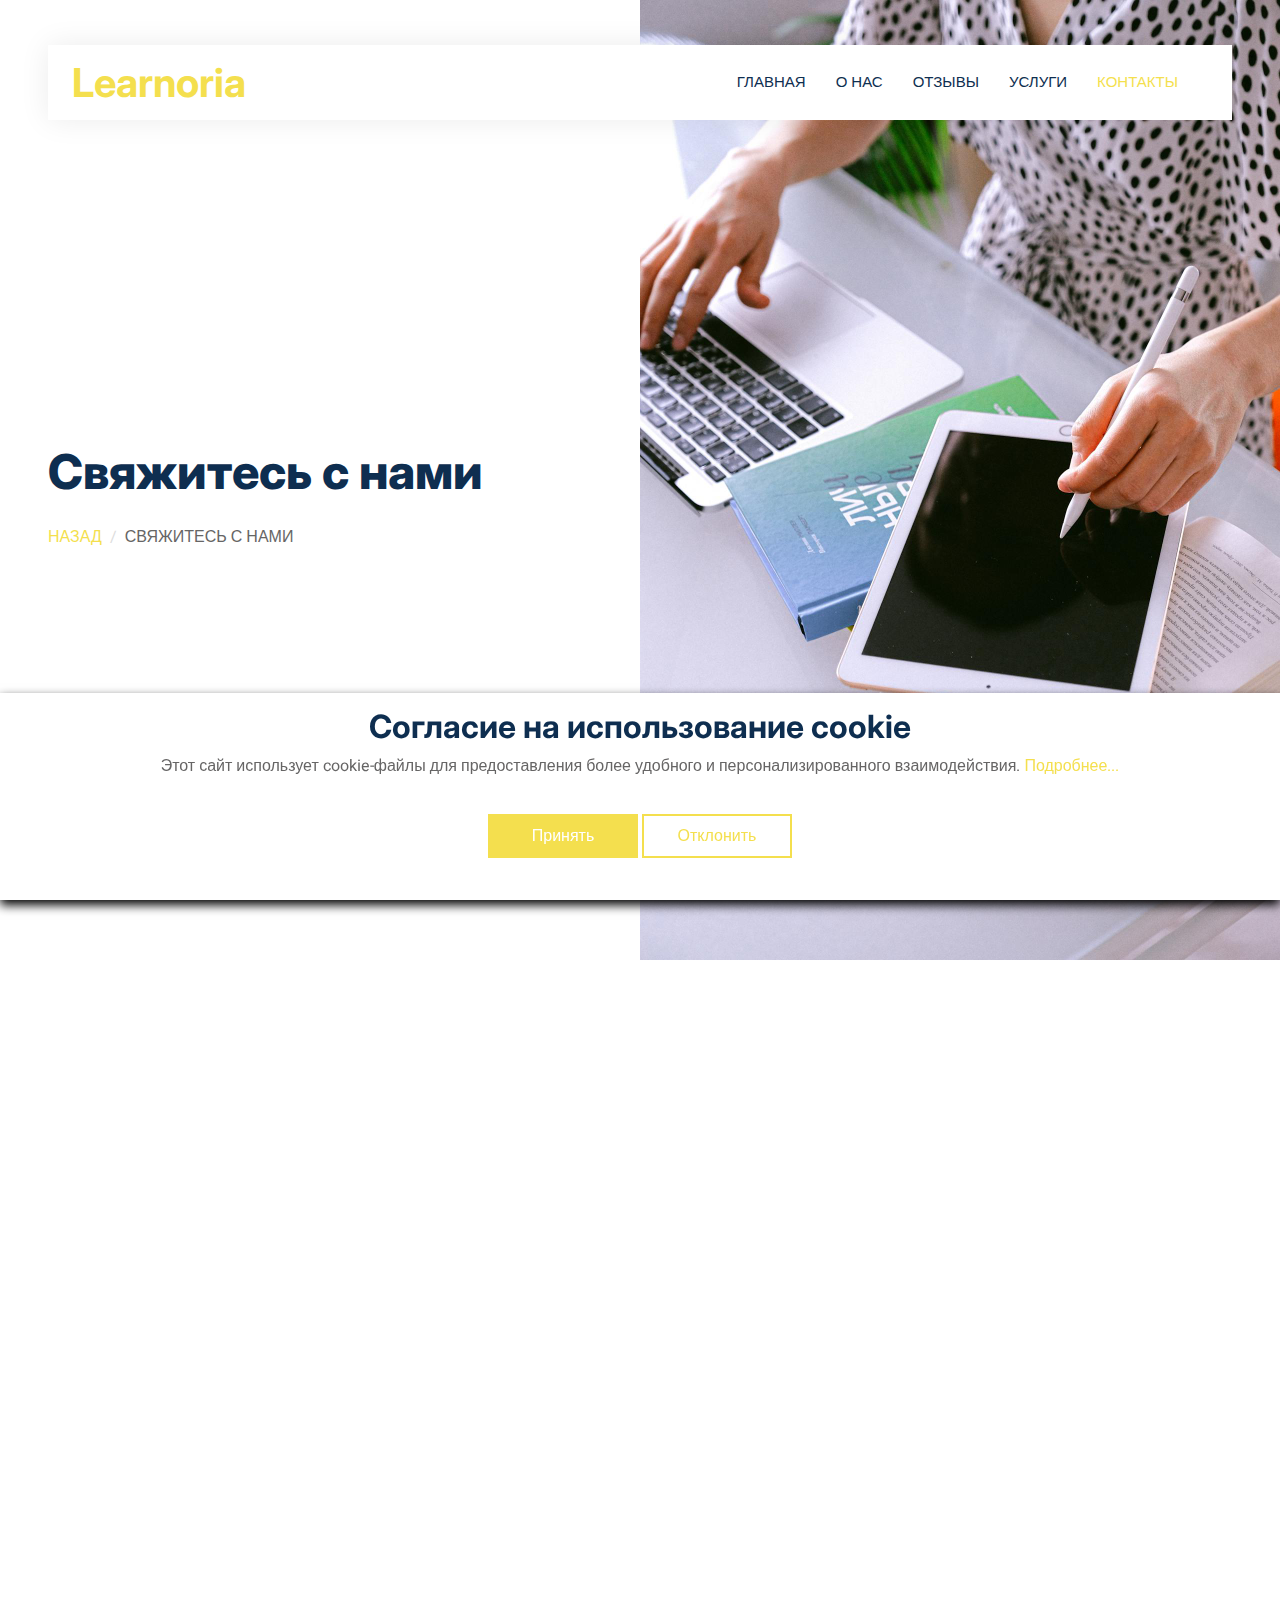
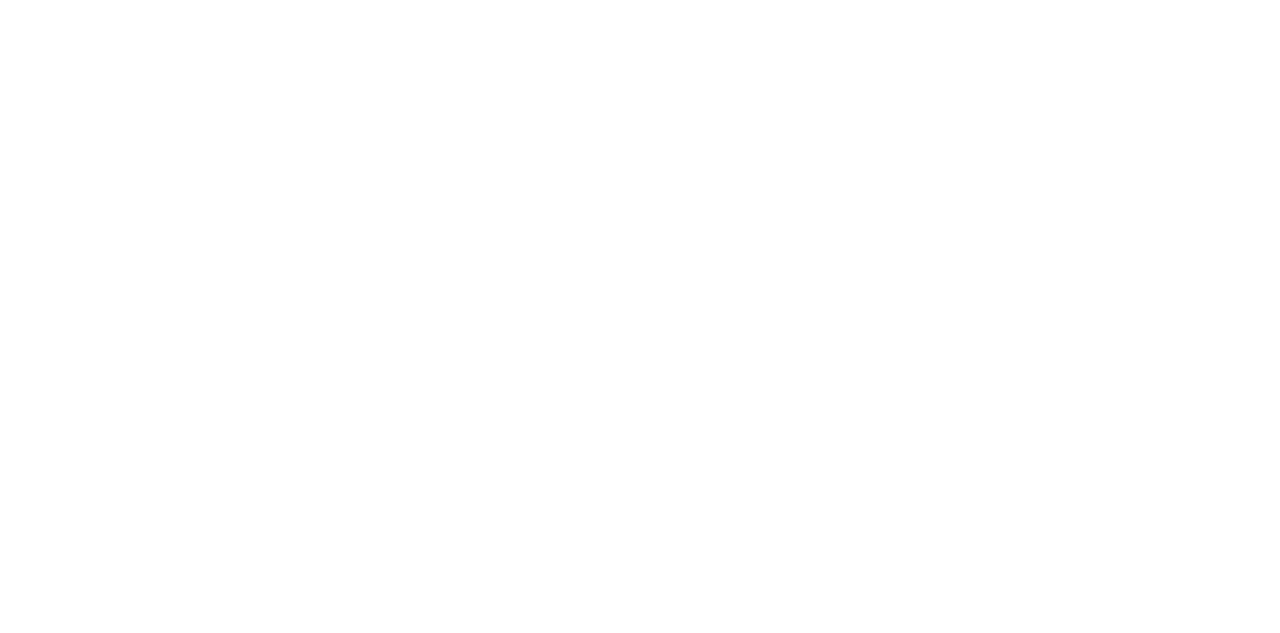
<file: contact.html>
<!DOCTYPE html>
<html lang="en">
    <head>
        <meta charset="utf-8" />
        <title>Learnoria</title>
        <meta content="width=device-width, initial-scale=1.0" name="viewport" />
        <meta
            content="Онлайн-обучение, советы по обучению, развитие навыков, самообразование, изучение языков, лайфхаки для учёбы, дистанционные курсы"
            name="keywords"
        />
        <meta
            content="Платформа для онлайн-обучения и саморазвития. Полезные советы для эффективной учёбы, изучения языков и повышения личной продуктивности. Всё для тех, кто стремится развиваться."
            name="description"
        />

        <!-- Favicon -->
        <link href="img/logo.png" rel="icon" />

        <!-- Google Web Fonts -->
        <link rel="preconnect" href="https://fonts.googleapis.com" />
        <link rel="preconnect" href="https://fonts.gstatic.com" crossorigin />
        <link
            href="https://fonts.googleapis.com/css2?family=Heebo:wght@400;500;600&family=Inter:wght@700;800&display=swap"
            rel="stylesheet"
        />

        <!-- Icon Font Stylesheet -->
        <link
            href="https://cdnjs.cloudflare.com/ajax/libs/font-awesome/5.10.0/css/all.min.css"
            rel="stylesheet"
        />
        <link
            href="https://cdn.jsdelivr.net/npm/bootstrap-icons@1.4.1/font/bootstrap-icons.css"
            rel="stylesheet"
        />

        <!-- Libraries Stylesheet -->
        <link href="lib/animate/animate.min.css" rel="stylesheet" />
        <link
            href="lib/owlcarousel/assets/owl.carousel.min.css"
            rel="stylesheet"
        />

        <!-- Customized Bootstrap Stylesheet -->
        <link href="css/bootstrap.min.css" rel="stylesheet" />

        <!-- Template Stylesheet -->
        <link href="css/style.css" rel="stylesheet" />
    </head>

    <body>
        <div class="bg-white p-0">
            <!-- Spinner Start -->
            <div
                id="spinner"
                class="show bg-white position-fixed translate-middle w-100 vh-100 top-50 start-50 d-flex align-items-center justify-content-center"
            >
                <div
                    class="spinner-border text-primary"
                    style="width: 3rem; height: 3rem"
                    role="status"
                >
                    <span class="sr-only">Loading...</span>
                </div>
            </div>
            <!-- Spinner End -->

            <!-- Navbar Start -->
            <div class="container-fluid nav-bar bg-transparent">
                <nav
                    class="navbar navbar-expand-lg bg-white navbar-light py-0 px-4"
                >
                    <a
                        href="index.html"
                        class="navbar-brand d-flex align-items-center text-center"
                    >
                        <h1 class="m-0 text-primary">Learnoria</h1>
                    </a>
                    <button
                        type="button"
                        class="navbar-toggler"
                        data-bs-toggle="collapse"
                        data-bs-target="#navbarCollapse"
                    >
                        <span class="navbar-toggler-icon"></span>
                    </button>
                    <div class="collapse navbar-collapse" id="navbarCollapse">
                        <div class="navbar-nav ms-auto">
                            <a href="index.html" class="nav-item nav-link"
                                >Главная</a
                            >
                            <a href="about.html" class="nav-item nav-link"
                                >О нас</a
                            >
                            <a href="testimonial.html" class="nav-item nav-link"
                                >Отзывы</a
                            >
                            <a href="services.html" class="nav-item nav-link"
                                >Услуги</a
                            >
                            <a
                                href="contact.html"
                                class="nav-item nav-link active"
                                >Контакты</a
                            >
                        </div>
                    </div>
                </nav>
            </div>
            <!-- Navbar End -->

            <!-- Header Start -->
            <div class="container-fluid header bg-white p-0">
                <div
                    class="row g-0 align-items-center flex-column-reverse flex-md-row"
                >
                    <div class="col-md-6 p-5 mt-lg-5">
                        <h1 class="display-5 animated fadeIn mb-4">
                            Свяжитесь с нами
                        </h1>
                        <nav aria-label="breadcrumb animated fadeIn">
                            <ol class="breadcrumb text-uppercase">
                                <li class="breadcrumb-item">
                                    <a href="index.html">Назад</a>
                                </li>
                                <li
                                    class="breadcrumb-item text-body active"
                                    aria-current="page"
                                >
                                    Свяжитесь с нами
                                </li>
                            </ol>
                        </nav>
                    </div>
                    <div class="col-md-6 animated fadeIn">
                        <img class="img-fluid" src="img/header.jpg" alt="" />
                    </div>
                </div>
            </div>
            <!-- Header End -->

            <!-- Contact Start -->
            <div class="container-xxl py-5">
                <div class="container">
                    <div
                        class="text-center mx-auto mb-5 wow fadeInUp"
                        data-wow-delay="0.1s"
                        style="max-width: 600px"
                    >
                        <h1 class="mb-3">
                            Свяжитесь с нами для вопросов об обучении и
                            саморазвитии
                        </h1>
                    </div>
                    <div class="row g-4">
                        <div class="col-12">
                            <div class="row gy-4">
                                <div
                                    class="col-md-6 col-lg-4 wow fadeIn"
                                    data-wow-delay="0.1s"
                                >
                                    <div class="bg-light rounded p-3">
                                        <div
                                            class="d-flex align-items-center bg-white rounded p-3"
                                            style="
                                                border: 1px dashed
                                                    rgba(0, 185, 142, 0.3);
                                            "
                                        >
                                            <div
                                                class="icon me-3"
                                                style="
                                                    width: 45px;
                                                    height: 45px;
                                                "
                                            >
                                                <i
                                                    class="fa fa-map-marker-alt text-primary"
                                                ></i>
                                            </div>
                                            <span
                                                >34 Рысқұлбеков көшесі 28,
                                                Алматы, Казахстан</span
                                            >
                                        </div>
                                    </div>
                                </div>
                                <div
                                    class="col-md-6 col-lg-4 wow fadeIn"
                                    data-wow-delay="0.3s"
                                >
                                    <div class="bg-light rounded p-3">
                                        <div
                                            class="d-flex align-items-center bg-white rounded p-3"
                                            style="
                                                border: 1px dashed
                                                    rgba(0, 185, 142, 0.3);
                                            "
                                        >
                                            <div
                                                class="icon me-3"
                                                style="
                                                    width: 45px;
                                                    height: 45px;
                                                "
                                            >
                                                <i
                                                    class="fa fa-envelope-open text-primary"
                                                ></i>
                                            </div>
                                            <span>learnoria@gmail.com</span>
                                        </div>
                                    </div>
                                </div>
                                <div
                                    class="col-md-6 col-lg-4 wow fadeIn"
                                    data-wow-delay="0.5s"
                                >
                                    <div class="bg-light rounded p-3">
                                        <div
                                            class="d-flex align-items-center bg-white rounded p-3"
                                            style="
                                                border: 1px dashed
                                                    rgba(0, 185, 142, 0.3);
                                            "
                                        >
                                            <div
                                                class="icon me-3"
                                                style="
                                                    width: 45px;
                                                    height: 45px;
                                                "
                                            >
                                                <i
                                                    class="fa fa-phone-alt text-primary"
                                                ></i>
                                            </div>
                                            <span>+77750963283</span>
                                        </div>
                                    </div>
                                </div>
                            </div>
                        </div>
                        <div
                            class="col-md-6 wow fadeInUp"
                            data-wow-delay="0.1s"
                        >
                            <iframe
                                src="https://www.google.com/maps/embed?pb=!1m18!1m12!1m3!1d308405.51147404837!2d76.48164664761691!3d43.16751991551722!2m3!1f0!2f0!3f0!3m2!1i1024!2i768!4f13.1!3m3!1m2!1s0x38836861cfb9eab7%3A0x1a1d7898023be61d!2sKazakh-American%20University!5e0!3m2!1suk!2sde!4v1751455938643!5m2!1suk!2sde"
                                class="position-relative rounded w-100 h-100"
                                frameborder="0"
                                style="min-height: 400px; border: 0"
                                allowfullscreen=""
                                aria-hidden="false"
                                tabindex="0"
                            ></iframe>
                        </div>
                        <div class="col-md-6">
                            <div class="wow fadeInUp" data-wow-delay="0.5s">
                                <form action="thanks.html" method="get">
                                    <div class="row g-3">
                                        <div class="col-md-6">
                                            <div class="form-floating">
                                                <input
                                                    type="text"
                                                    class="form-control"
                                                    id="name"
                                                    placeholder="Ваше имя"
                                                    required
                                                />
                                                <label for="name"
                                                    >Ваше имя</label
                                                >
                                            </div>
                                        </div>
                                        <div class="col-md-6">
                                            <div class="form-floating">
                                                <input
                                                    type="email"
                                                    class="form-control"
                                                    id="email"
                                                    placeholder="Ваш Email"
                                                    required
                                                />
                                                <label for="email"
                                                    >Ваш Email</label
                                                >
                                            </div>
                                        </div>
                                        <div class="col-12">
                                            <div class="form-floating">
                                                <input
                                                    type="text"
                                                    class="form-control"
                                                    id="subject"
                                                    placeholder="Тема сообщения"
                                                    required
                                                />
                                                <label for="subject"
                                                    >Тема сообщения</label
                                                >
                                            </div>
                                        </div>
                                        <div class="col-12">
                                            <div class="form-floating">
                                                <textarea
                                                    class="form-control"
                                                    placeholder="Введите сообщение"
                                                    id="message"
                                                    style="height: 150px"
                                                    required
                                                ></textarea>
                                                <label for="message"
                                                    >Сообщение</label
                                                >
                                            </div>
                                        </div>
                                        <div class="col-12">
                                            <button
                                                id="submit"
                                                class="btn btn-primary w-100 py-3"
                                                type="submit"
                                            >
                                                Отправить сообщение
                                            </button>
                                        </div>
                                    </div>
                                </form>
                            </div>
                        </div>
                    </div>
                </div>
            </div>
            <!-- Contact End -->

            <!-- Footer Start -->
            <div
                class="container-fluid bg-dark text-white-50 footer pt-5 mt-5 wow fadeIn"
                data-wow-delay="0.1s"
            >
                <div class="container py-5">
                    <div class="row g-5">
                        <div class="col-lg-4 col-md-6">
                            <h5 class="text-white mb-4">О нас</h5>
                            <p class="mb-2">
                                Мы — образовательная платформа,
                                специализирующаяся на современных решениях для
                                онлайн-обучения и саморазвития. Наши эксперты
                                предлагают профессиональное сопровождение,
                                доступ к цифровым инструментам и методикам,
                                которые помогают достигать высоких результатов в
                                учёбе и личностном росте.
                            </p>
                        </div>
                        <div class="col-lg-4 col-md-6">
                            <h5 class="text-white mb-4">Контакты</h5>
                            <p class="mb-2">
                                <i class="fa fa-map-marker-alt me-3"></i>34
                                Рысқұлбеков көшесі 28, Алматы, Казахстан
                            </p>
                            <p class="mb-2">
                                <i class="fa fa-phone-alt me-3"></i>+77750963283
                            </p>
                            <p class="mb-2">
                                <i class="fa fa-envelope me-3"></i
                                >learnoria@gmail.com
                            </p>
                        </div>
                        <div class="col-lg-4 col-md-6">
                            <h5 class="text-white mb-4">Быстрые ссылки</h5>
                            <a
                                class="btn btn-link text-white-50"
                                href="index.html"
                                >Главная</a
                            >
                            <a
                                class="btn btn-link text-white-50"
                                href="contact.html"
                                >Контакты</a
                            >
                            <a
                                class="btn btn-link text-white-50"
                                href="privacy-policy.html"
                                >Политика конфиденциальности</a
                            >
                            <a
                                class="btn btn-link text-white-50"
                                href="privacy-policy.html"
                                >Политика использования файлов cookie</a
                            >
                            <a
                                class="btn btn-link text-white-50"
                                href="terms-of-use.html"
                                >Условия использования</a
                            >
                        </div>
                    </div>
                </div>
            </div>
            <!-- Footer End -->

            <!-- Back to Top -->
            <a href="#" class="btn btn-lg btn-primary btn-lg-square back-to-top"
                ><i class="bi bi-arrow-up"></i
            ></a>
            <!-- Cookie banner -->
            <div class="cookie-wrapper show">
                <div>
                    <i class="bx bx-cookie"></i>
                    <h2 style="text-align: center">
                        Согласие на использование cookie
                    </h2>
                </div>
                <div class="data">
                    <p>
                        Этот сайт использует cookie-файлы для предоставления
                        более удобного и персонализированного взаимодействия.
                        <a href="cookie-policy.html">Подробнее...</a>
                    </p>
                </div>

                <div class="buttons">
                    <button class="cookie-button" id="acceptBtn">
                        Принять
                    </button>
                    <button class="cookie-button" id="declineBtn">
                        Отклонить
                    </button>
                </div>
            </div>
            <!-- End Cookie banner -->
        </div>

        <!-- JavaScript Libraries -->
        <script src="https://code.jquery.com/jquery-3.4.1.min.js"></script>
        <script src="https://cdn.jsdelivr.net/npm/bootstrap@5.0.0/dist/js/bootstrap.bundle.min.js"></script>
        <script src="lib/wow/wow.min.js"></script>
        <script src="lib/easing/easing.min.js"></script>
        <script src="lib/waypoints/waypoints.min.js"></script>
        <script src="lib/owlcarousel/owl.carousel.min.js"></script>

        <!-- Template Javascript -->
        <script src="js/main.js"></script>
        <script src="js/cookiebanner.js"></script>
    </body>
</html>
</file>
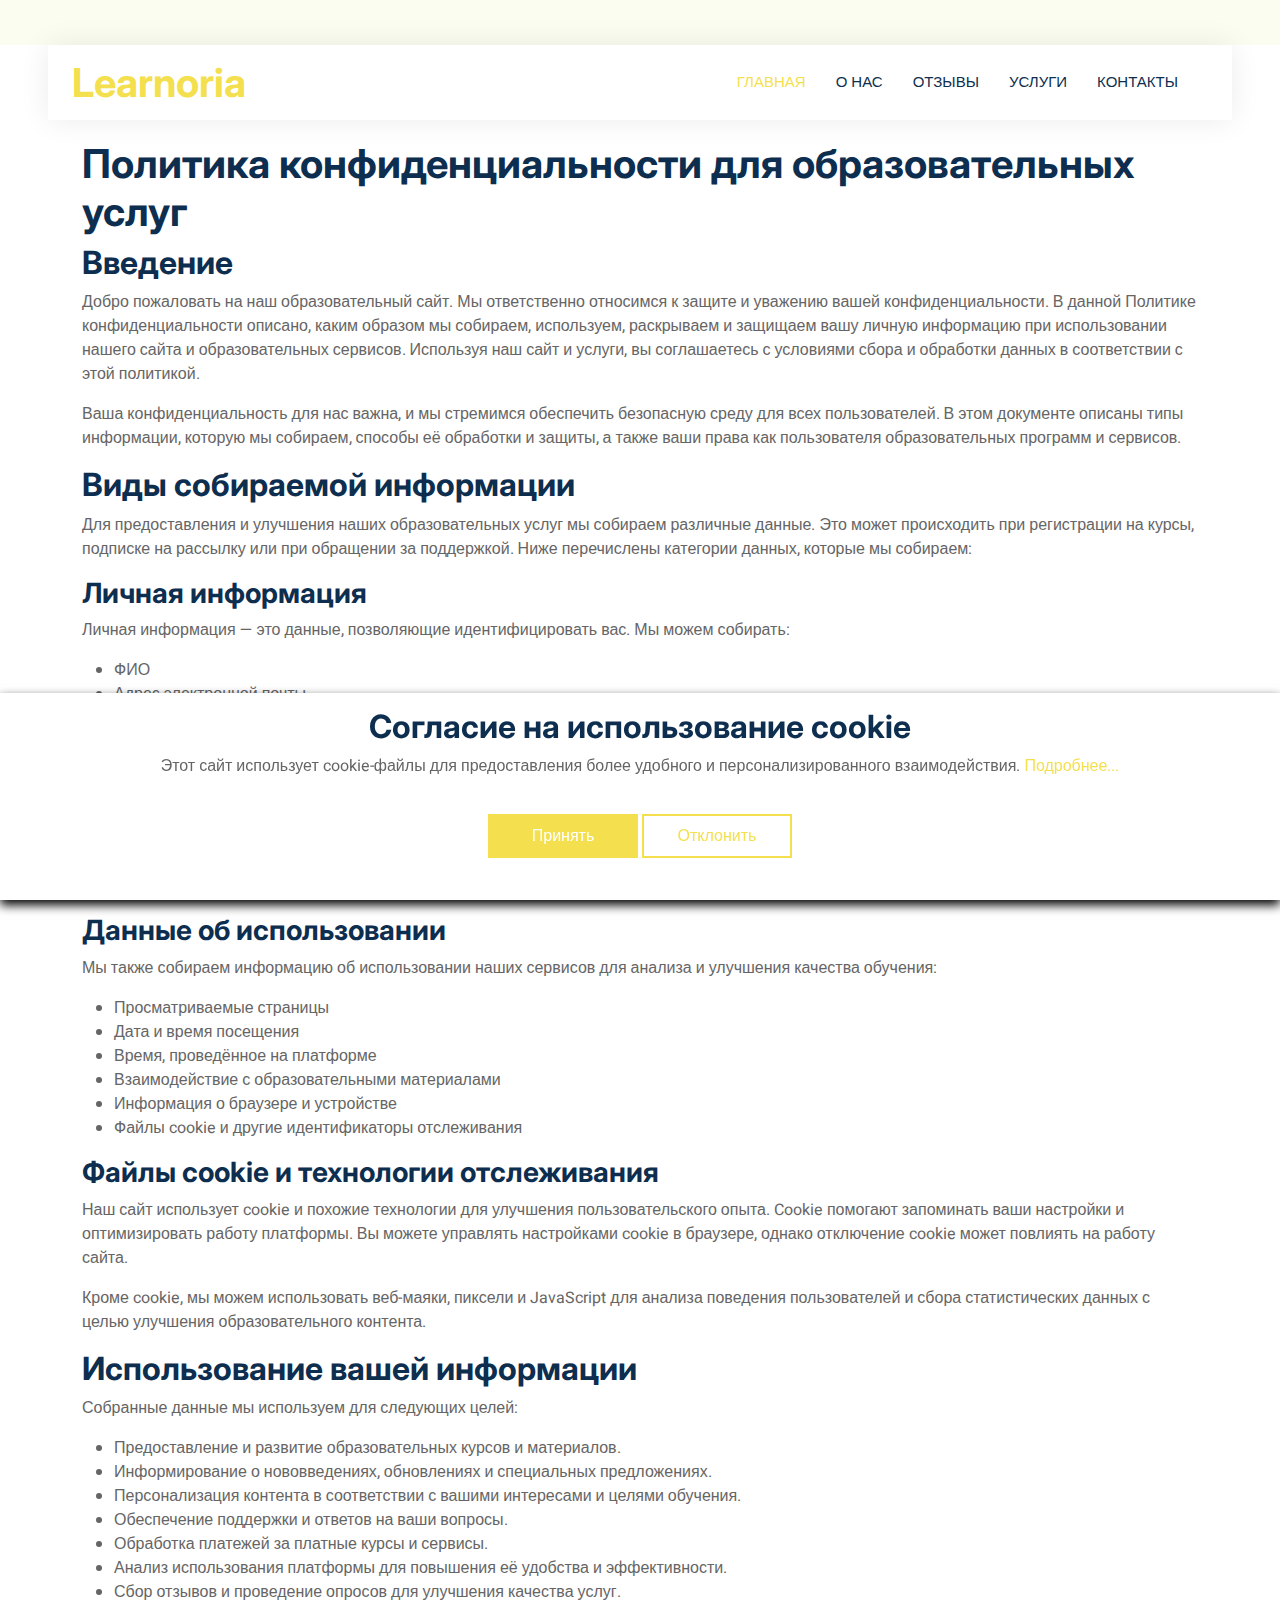
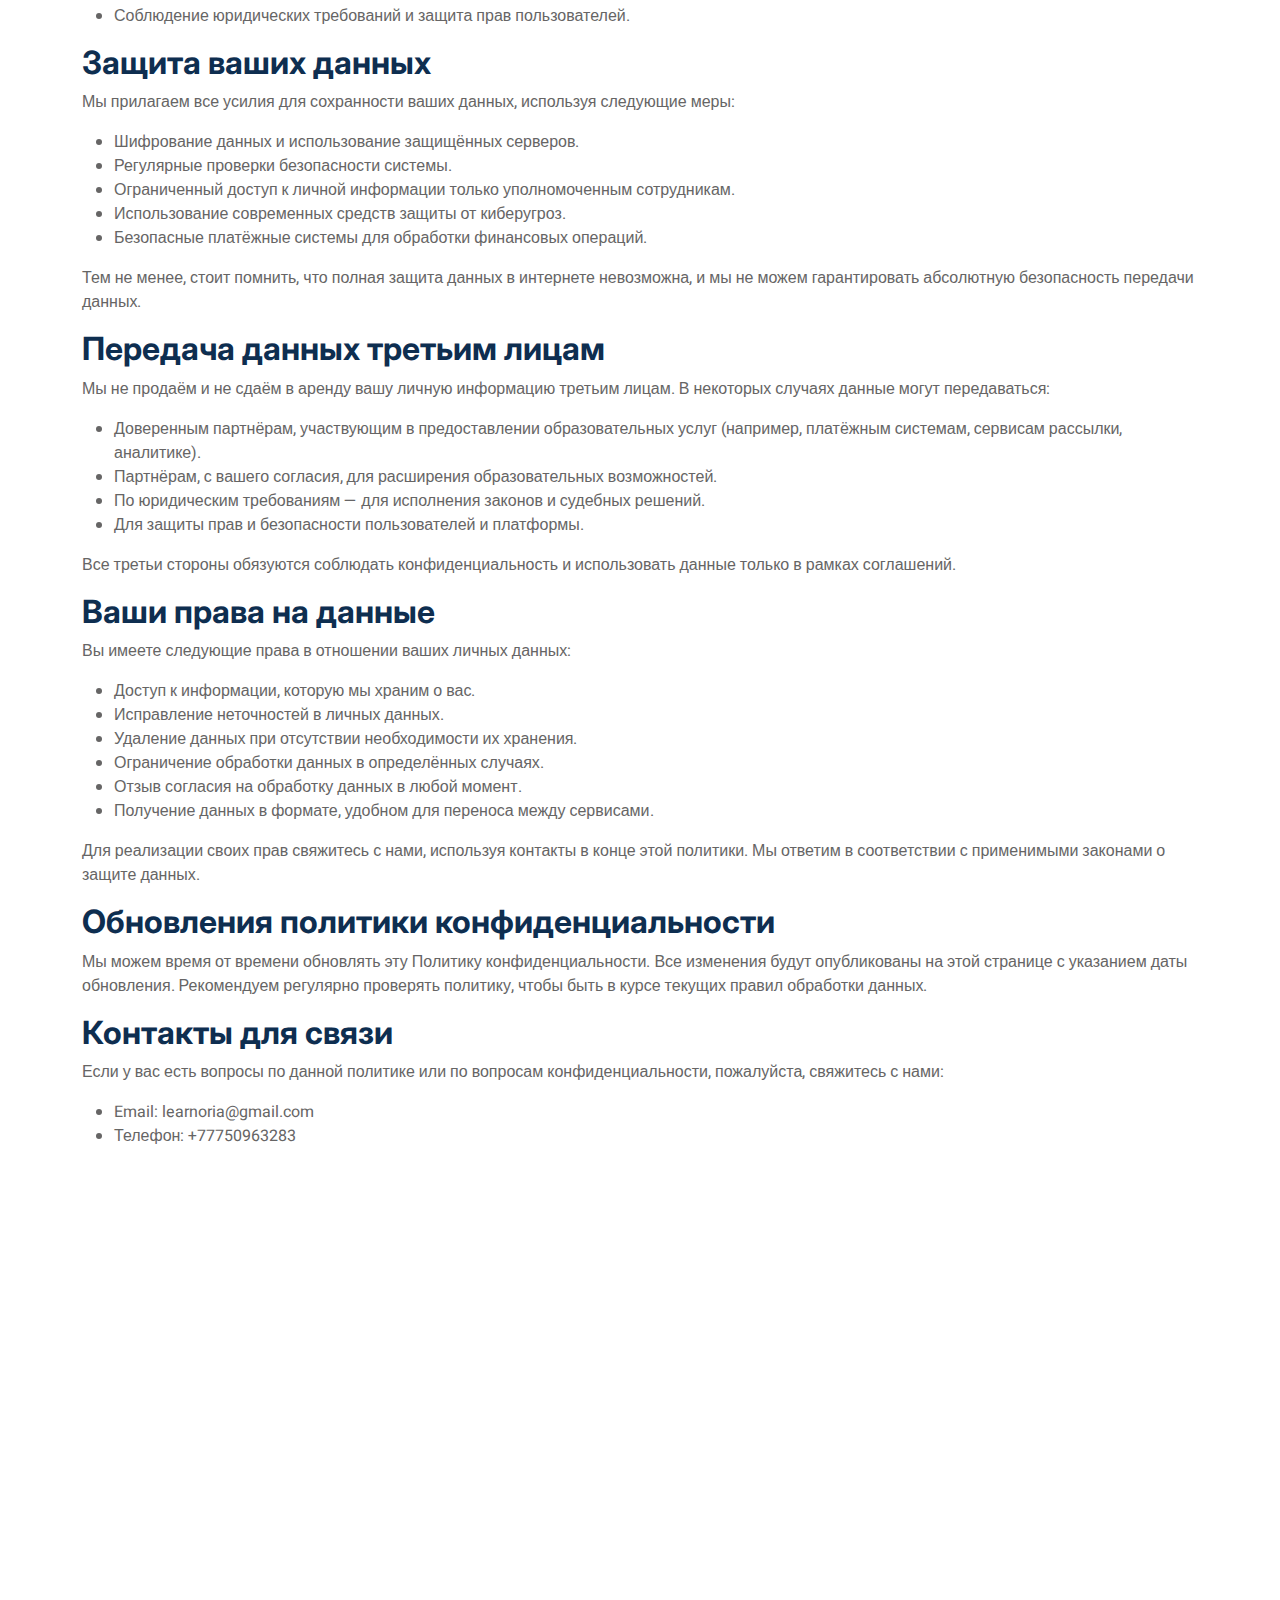
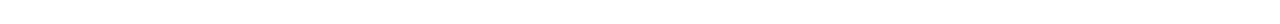
<file: cookie-policy.html>
<!DOCTYPE html>
<html lang="en">
    <head>
        <meta charset="utf-8" />
        <title>Learnoria</title>
        <meta content="width=device-width, initial-scale=1.0" name="viewport" />
        <meta
            content="Онлайн-обучение, советы по обучению, развитие навыков, самообразование, изучение языков, лайфхаки для учёбы, дистанционные курсы"
            name="keywords"
        />
        <meta
            content="Платформа для онлайн-обучения и саморазвития. Полезные советы для эффективной учёбы, изучения языков и повышения личной продуктивности. Всё для тех, кто стремится развиваться."
            name="description"
        />

        <!-- Favicon -->
        <link href="img/logo.png" rel="icon" />

        <!-- Google Web Fonts -->
        <link rel="preconnect" href="https://fonts.googleapis.com" />
        <link rel="preconnect" href="https://fonts.gstatic.com" crossorigin />
        <link
            href="https://fonts.googleapis.com/css2?family=Heebo:wght@400;500;600&family=Inter:wght@700;800&display=swap"
            rel="stylesheet"
        />

        <!-- Icon Font Stylesheet -->
        <link
            href="https://cdnjs.cloudflare.com/ajax/libs/font-awesome/5.10.0/css/all.min.css"
            rel="stylesheet"
        />
        <link
            href="https://cdn.jsdelivr.net/npm/bootstrap-icons@1.4.1/font/bootstrap-icons.css"
            rel="stylesheet"
        />

        <!-- Libraries Stylesheet -->
        <link href="lib/animate/animate.min.css" rel="stylesheet" />
        <link
            href="lib/owlcarousel/assets/owl.carousel.min.css"
            rel="stylesheet"
        />

        <!-- Customized Bootstrap Stylesheet -->
        <link href="css/bootstrap.min.css" rel="stylesheet" />

        <!-- Template Stylesheet -->
        <link href="css/style.css" rel="stylesheet" />
    </head>

    <body>
        <div class="bg-white p-0">
            <!-- Spinner Start -->
            <div
                id="spinner"
                class="show bg-white position-fixed translate-middle w-100 vh-100 top-50 start-50 d-flex align-items-center justify-content-center"
            >
                <div
                    class="spinner-border text-primary"
                    style="width: 3rem; height: 3rem"
                    role="status"
                >
                    <span class="sr-only">Loading...</span>
                </div>
            </div>
            <!-- Spinner End -->

            <!-- Navbar Start -->
            <div class="container-fluid nav-bar bg-transparent">
                <nav
                    class="navbar navbar-expand-lg bg-white navbar-light py-0 px-4"
                >
                    <a
                        href="index.html"
                        class="navbar-brand d-flex align-items-center text-center"
                    >
                        <h1 class="m-0 text-primary">Learnoria</h1>
                    </a>
                    <button
                        type="button"
                        class="navbar-toggler"
                        data-bs-toggle="collapse"
                        data-bs-target="#navbarCollapse"
                    >
                        <span class="navbar-toggler-icon"></span>
                    </button>
                    <div class="collapse navbar-collapse" id="navbarCollapse">
                        <div class="navbar-nav ms-auto">
                            <a
                                href="index.html"
                                class="nav-item nav-link active"
                                >Главная</a
                            >
                            <a href="about.html" class="nav-item nav-link"
                                >О нас</a
                            >
                            <a href="testimonial.html" class="nav-item nav-link"
                                >Отзывы</a
                            >
                            <a href="services.html" class="nav-item nav-link"
                                >Услуги</a
                            >
                            <a href="contact.html" class="nav-item nav-link"
                                >Контакты</a
                            >
                        </div>
                    </div>
                </nav>
            </div>
            <!-- Navbar End -->

            <main>
                <article class="container additional-wrapper">
                    <div class="page__content" style="padding: 20px 0px">
                        <h1>
                            Политика конфиденциальности для образовательных
                            услуг
                        </h1>
                        <div>
                            <h2>Введение</h2>
                            <p>
                                Добро пожаловать на наш образовательный сайт. Мы
                                ответственно относимся к защите и уважению вашей
                                конфиденциальности. В данной Политике
                                конфиденциальности описано, каким образом мы
                                собираем, используем, раскрываем и защищаем вашу
                                личную информацию при использовании нашего сайта
                                и образовательных сервисов. Используя наш сайт и
                                услуги, вы соглашаетесь с условиями сбора и
                                обработки данных в соответствии с этой
                                политикой.
                            </p>
                            <p>
                                Ваша конфиденциальность для нас важна, и мы
                                стремимся обеспечить безопасную среду для всех
                                пользователей. В этом документе описаны типы
                                информации, которую мы собираем, способы её
                                обработки и защиты, а также ваши права как
                                пользователя образовательных программ и
                                сервисов.
                            </p>
                        </div>
                        <div>
                            <h2>Виды собираемой информации</h2>
                            <p>
                                Для предоставления и улучшения наших
                                образовательных услуг мы собираем различные
                                данные. Это может происходить при регистрации на
                                курсы, подписке на рассылку или при обращении за
                                поддержкой. Ниже перечислены категории данных,
                                которые мы собираем:
                            </p>
                            <h3>Личная информация</h3>
                            <p>
                                Личная информация — это данные, позволяющие
                                идентифицировать вас. Мы можем собирать:
                            </p>
                            <ul>
                                <li>ФИО</li>
                                <li>Адрес электронной почты</li>
                                <li>Контактный телефон</li>
                                <li>Почтовый адрес</li>
                                <li>Возраст или дата рождения</li>
                                <li>Пол</li>
                                <li>Данные для входа (логины и пароли)</li>
                                <li>Информация о платежах (если применимо)</li>
                                <li>IP-адрес и данные устройства</li>
                                <li>Ответы на опросы и отзывы</li>
                            </ul>
                            <h3>Данные об использовании</h3>
                            <p>
                                Мы также собираем информацию об использовании
                                наших сервисов для анализа и улучшения качества
                                обучения:
                            </p>
                            <ul>
                                <li>Просматриваемые страницы</li>
                                <li>Дата и время посещения</li>
                                <li>Время, проведённое на платформе</li>
                                <li>
                                    Взаимодействие с образовательными
                                    материалами
                                </li>
                                <li>Информация о браузере и устройстве</li>
                                <li>
                                    Файлы cookie и другие идентификаторы
                                    отслеживания
                                </li>
                            </ul>
                            <h3>Файлы cookie и технологии отслеживания</h3>
                            <p>
                                Наш сайт использует cookie и похожие технологии
                                для улучшения пользовательского опыта. Cookie
                                помогают запоминать ваши настройки и
                                оптимизировать работу платформы. Вы можете
                                управлять настройками cookie в браузере, однако
                                отключение cookie может повлиять на работу
                                сайта.
                            </p>
                            <p>
                                Кроме cookie, мы можем использовать веб-маяки,
                                пиксели и JavaScript для анализа поведения
                                пользователей и сбора статистических данных с
                                целью улучшения образовательного контента.
                            </p>
                        </div>
                        <div>
                            <h2>Использование вашей информации</h2>
                            <p>
                                Собранные данные мы используем для следующих
                                целей:
                            </p>
                            <ul>
                                <li>
                                    Предоставление и развитие образовательных
                                    курсов и материалов.
                                </li>
                                <li>
                                    Информирование о нововведениях, обновлениях
                                    и специальных предложениях.
                                </li>
                                <li>
                                    Персонализация контента в соответствии с
                                    вашими интересами и целями обучения.
                                </li>
                                <li>
                                    Обеспечение поддержки и ответов на ваши
                                    вопросы.
                                </li>
                                <li>
                                    Обработка платежей за платные курсы и
                                    сервисы.
                                </li>
                                <li>
                                    Анализ использования платформы для повышения
                                    её удобства и эффективности.
                                </li>
                                <li>
                                    Сбор отзывов и проведение опросов для
                                    улучшения качества услуг.
                                </li>
                                <li>
                                    Соблюдение юридических требований и защита
                                    прав пользователей.
                                </li>
                            </ul>
                        </div>
                        <div>
                            <h2>Защита ваших данных</h2>
                            <p>
                                Мы прилагаем все усилия для сохранности ваших
                                данных, используя следующие меры:
                            </p>
                            <ul>
                                <li>
                                    Шифрование данных и использование защищённых
                                    серверов.
                                </li>
                                <li>
                                    Регулярные проверки безопасности системы.
                                </li>
                                <li>
                                    Ограниченный доступ к личной информации
                                    только уполномоченным сотрудникам.
                                </li>
                                <li>
                                    Использование современных средств защиты от
                                    киберугроз.
                                </li>
                                <li>
                                    Безопасные платёжные системы для обработки
                                    финансовых операций.
                                </li>
                            </ul>
                            <p>
                                Тем не менее, стоит помнить, что полная защита
                                данных в интернете невозможна, и мы не можем
                                гарантировать абсолютную безопасность передачи
                                данных.
                            </p>
                        </div>
                        <div>
                            <h2>Передача данных третьим лицам</h2>
                            <p>
                                Мы не продаём и не сдаём в аренду вашу личную
                                информацию третьим лицам. В некоторых случаях
                                данные могут передаваться:
                            </p>
                            <ul>
                                <li>
                                    Доверенным партнёрам, участвующим в
                                    предоставлении образовательных услуг
                                    (например, платёжным системам, сервисам
                                    рассылки, аналитике).
                                </li>
                                <li>
                                    Партнёрам, с вашего согласия, для расширения
                                    образовательных возможностей.
                                </li>
                                <li>
                                    По юридическим требованиям — для исполнения
                                    законов и судебных решений.
                                </li>
                                <li>
                                    Для защиты прав и безопасности пользователей
                                    и платформы.
                                </li>
                            </ul>
                            <p>
                                Все третьи стороны обязуются соблюдать
                                конфиденциальность и использовать данные только
                                в рамках соглашений.
                            </p>
                        </div>
                        <div>
                            <h2>Ваши права на данные</h2>
                            <p>
                                Вы имеете следующие права в отношении ваших
                                личных данных:
                            </p>
                            <ul>
                                <li>
                                    Доступ к информации, которую мы храним о
                                    вас.
                                </li>
                                <li>
                                    Исправление неточностей в личных данных.
                                </li>
                                <li>
                                    Удаление данных при отсутствии необходимости
                                    их хранения.
                                </li>
                                <li>
                                    Ограничение обработки данных в определённых
                                    случаях.
                                </li>
                                <li>
                                    Отзыв согласия на обработку данных в любой
                                    момент.
                                </li>
                                <li>
                                    Получение данных в формате, удобном для
                                    переноса между сервисами.
                                </li>
                            </ul>
                            <p>
                                Для реализации своих прав свяжитесь с нами,
                                используя контакты в конце этой политики. Мы
                                ответим в соответствии с применимыми законами о
                                защите данных.
                            </p>
                        </div>
                        <div>
                            <h2>Обновления политики конфиденциальности</h2>
                            <p>
                                Мы можем время от времени обновлять эту Политику
                                конфиденциальности. Все изменения будут
                                опубликованы на этой странице с указанием даты
                                обновления. Рекомендуем регулярно проверять
                                политику, чтобы быть в курсе текущих правил
                                обработки данных.
                            </p>
                        </div>
                        <div>
                            <h2>Контакты для связи</h2>
                            <p>
                                Если у вас есть вопросы по данной политике или
                                по вопросам конфиденциальности, пожалуйста,
                                свяжитесь с нами:
                            </p>
                            <ul>
                                <li>Email: learnoria@gmail.com</li>
                                <li>Телефон: +77750963283</li>
                            </ul>
                        </div>
                    </div>
                </article>
            </main>

            <!-- Footer Start -->
            <div
                class="container-fluid bg-dark text-white-50 footer pt-5 mt-5 wow fadeIn"
                data-wow-delay="0.1s"
            >
                <div class="container py-5">
                    <div class="row g-5">
                        <div class="col-lg-4 col-md-6">
                            <h5 class="text-white mb-4">О нас</h5>
                            <p class="mb-2">
                                Мы — образовательная платформа,
                                специализирующаяся на современных решениях для
                                онлайн-обучения и саморазвития. Наши эксперты
                                предлагают профессиональное сопровождение,
                                доступ к цифровым инструментам и методикам,
                                которые помогают достигать высоких результатов в
                                учёбе и личностном росте.
                            </p>
                        </div>
                        <div class="col-lg-4 col-md-6">
                            <h5 class="text-white mb-4">Контакты</h5>
                            <p class="mb-2">
                                <i class="fa fa-map-marker-alt me-3"></i>34
                                Рысқұлбеков көшесі 28, Алматы, Казахстан
                            </p>
                            <p class="mb-2">
                                <i class="fa fa-phone-alt me-3"></i>+77750963283
                            </p>
                            <p class="mb-2">
                                <i class="fa fa-envelope me-3"></i
                                >learnoria@gmail.com
                            </p>
                        </div>
                        <div class="col-lg-4 col-md-6">
                            <h5 class="text-white mb-4">Быстрые ссылки</h5>
                            <a
                                class="btn btn-link text-white-50"
                                href="index.html"
                                >Главная</a
                            >
                            <a
                                class="btn btn-link text-white-50"
                                href="contact.html"
                                >Контакты</a
                            >
                            <a
                                class="btn btn-link text-white-50"
                                href="privacy-policy.html"
                                >Политика конфиденциальности</a
                            >
                            <a
                                class="btn btn-link text-white-50"
                                href="privacy-policy.html"
                                >Политика использования файлов cookie</a
                            >
                            <a
                                class="btn btn-link text-white-50"
                                href="terms-of-use.html"
                                >Условия использования</a
                            >
                        </div>
                    </div>
                </div>
            </div>
            <!-- Footer End -->

            <!-- Back to Top -->
            <a href="#" class="btn btn-lg btn-primary btn-lg-square back-to-top"
                ><i class="bi bi-arrow-up"></i
            ></a>
            <!-- Cookie banner -->
            <div class="cookie-wrapper show">
                <div>
                    <i class="bx bx-cookie"></i>
                    <h2 style="text-align: center">
                        Согласие на использование cookie
                    </h2>
                </div>
                <div class="data">
                    <p>
                        Этот сайт использует cookie-файлы для предоставления
                        более удобного и персонализированного взаимодействия.
                        <a href="cookie-policy.html">Подробнее...</a>
                    </p>
                </div>

                <div class="buttons">
                    <button class="cookie-button" id="acceptBtn">
                        Принять
                    </button>
                    <button class="cookie-button" id="declineBtn">
                        Отклонить
                    </button>
                </div>
            </div>
            <!-- End Cookie banner -->
        </div>

        <!-- JavaScript Libraries -->
        <script src="https://code.jquery.com/jquery-3.4.1.min.js"></script>
        <script src="https://cdn.jsdelivr.net/npm/bootstrap@5.0.0/dist/js/bootstrap.bundle.min.js"></script>
        <script src="lib/wow/wow.min.js"></script>
        <script src="lib/easing/easing.min.js"></script>
        <script src="lib/waypoints/waypoints.min.js"></script>
        <script src="lib/owlcarousel/owl.carousel.min.js"></script>

        <!-- Template Javascript -->
        <script src="js/main.js"></script>
        <script src="js/cookiebanner.js"></script>
    </body>
</html>
</file>
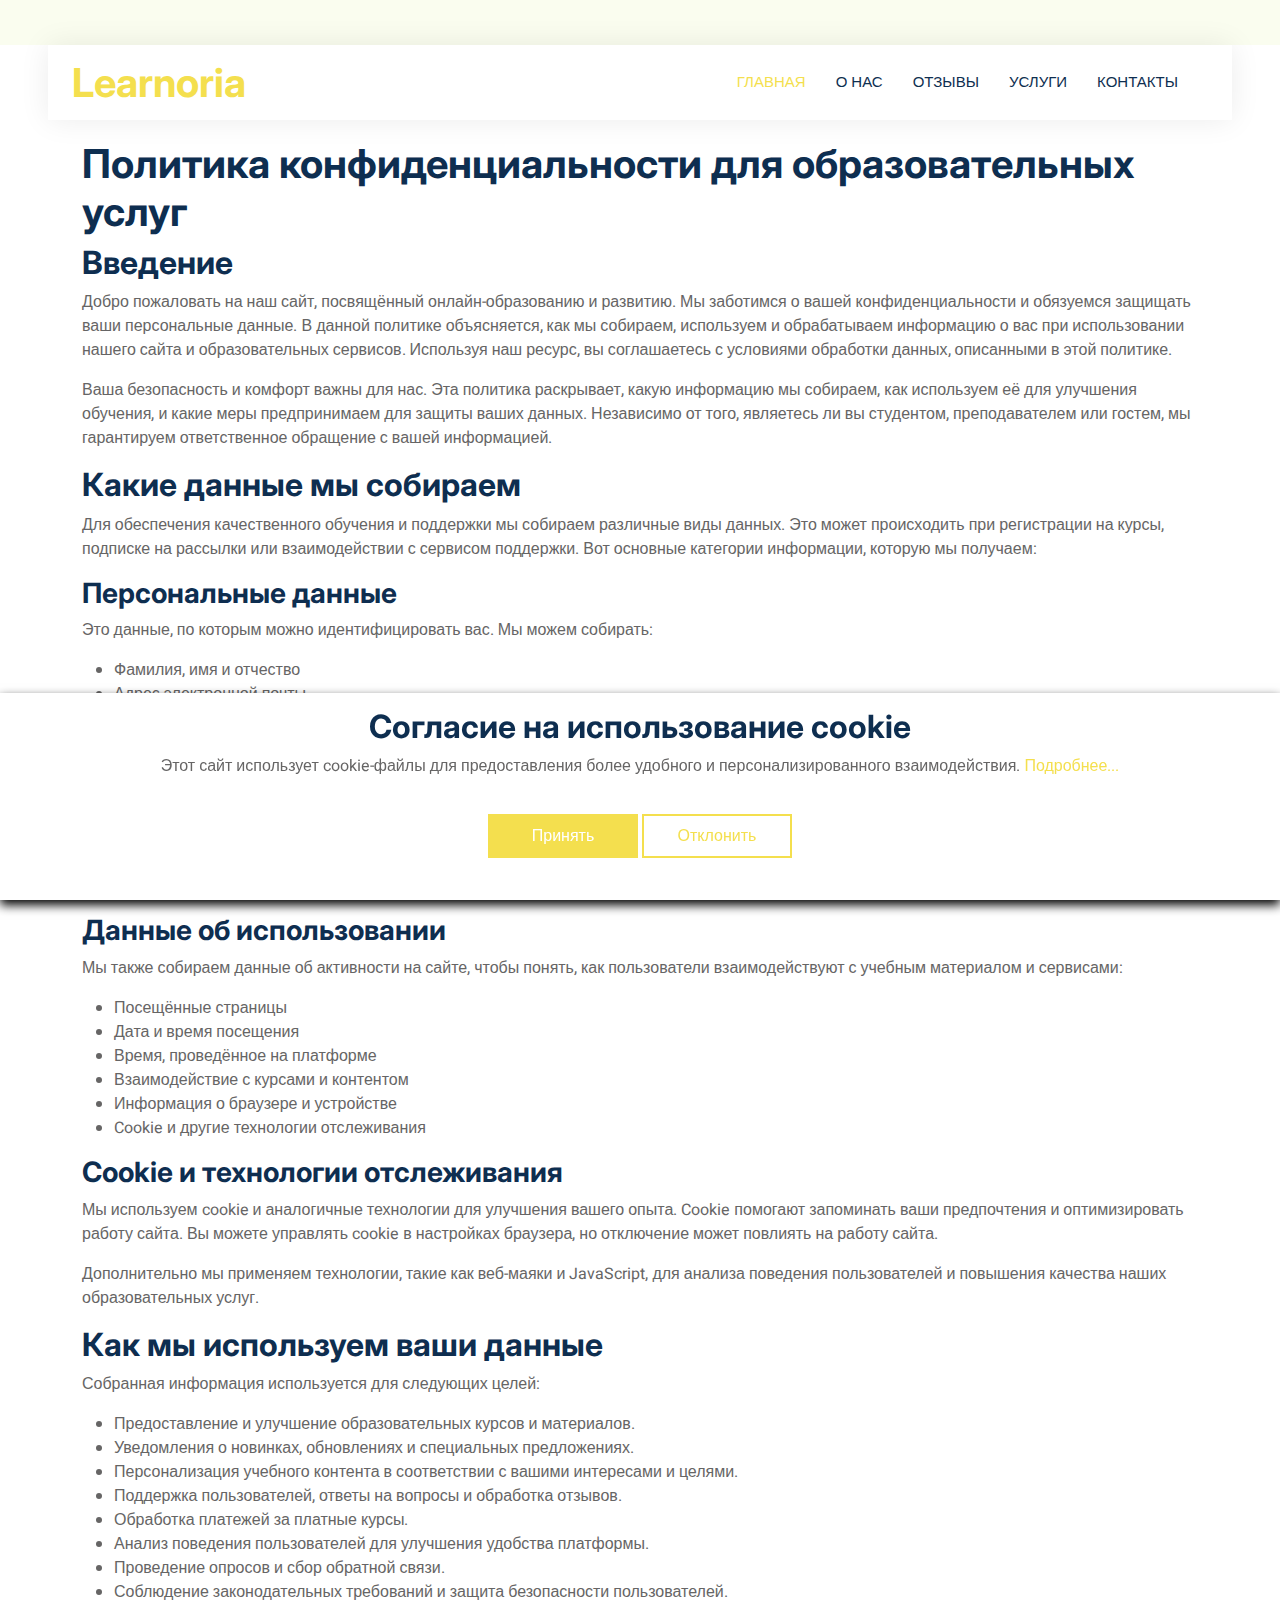
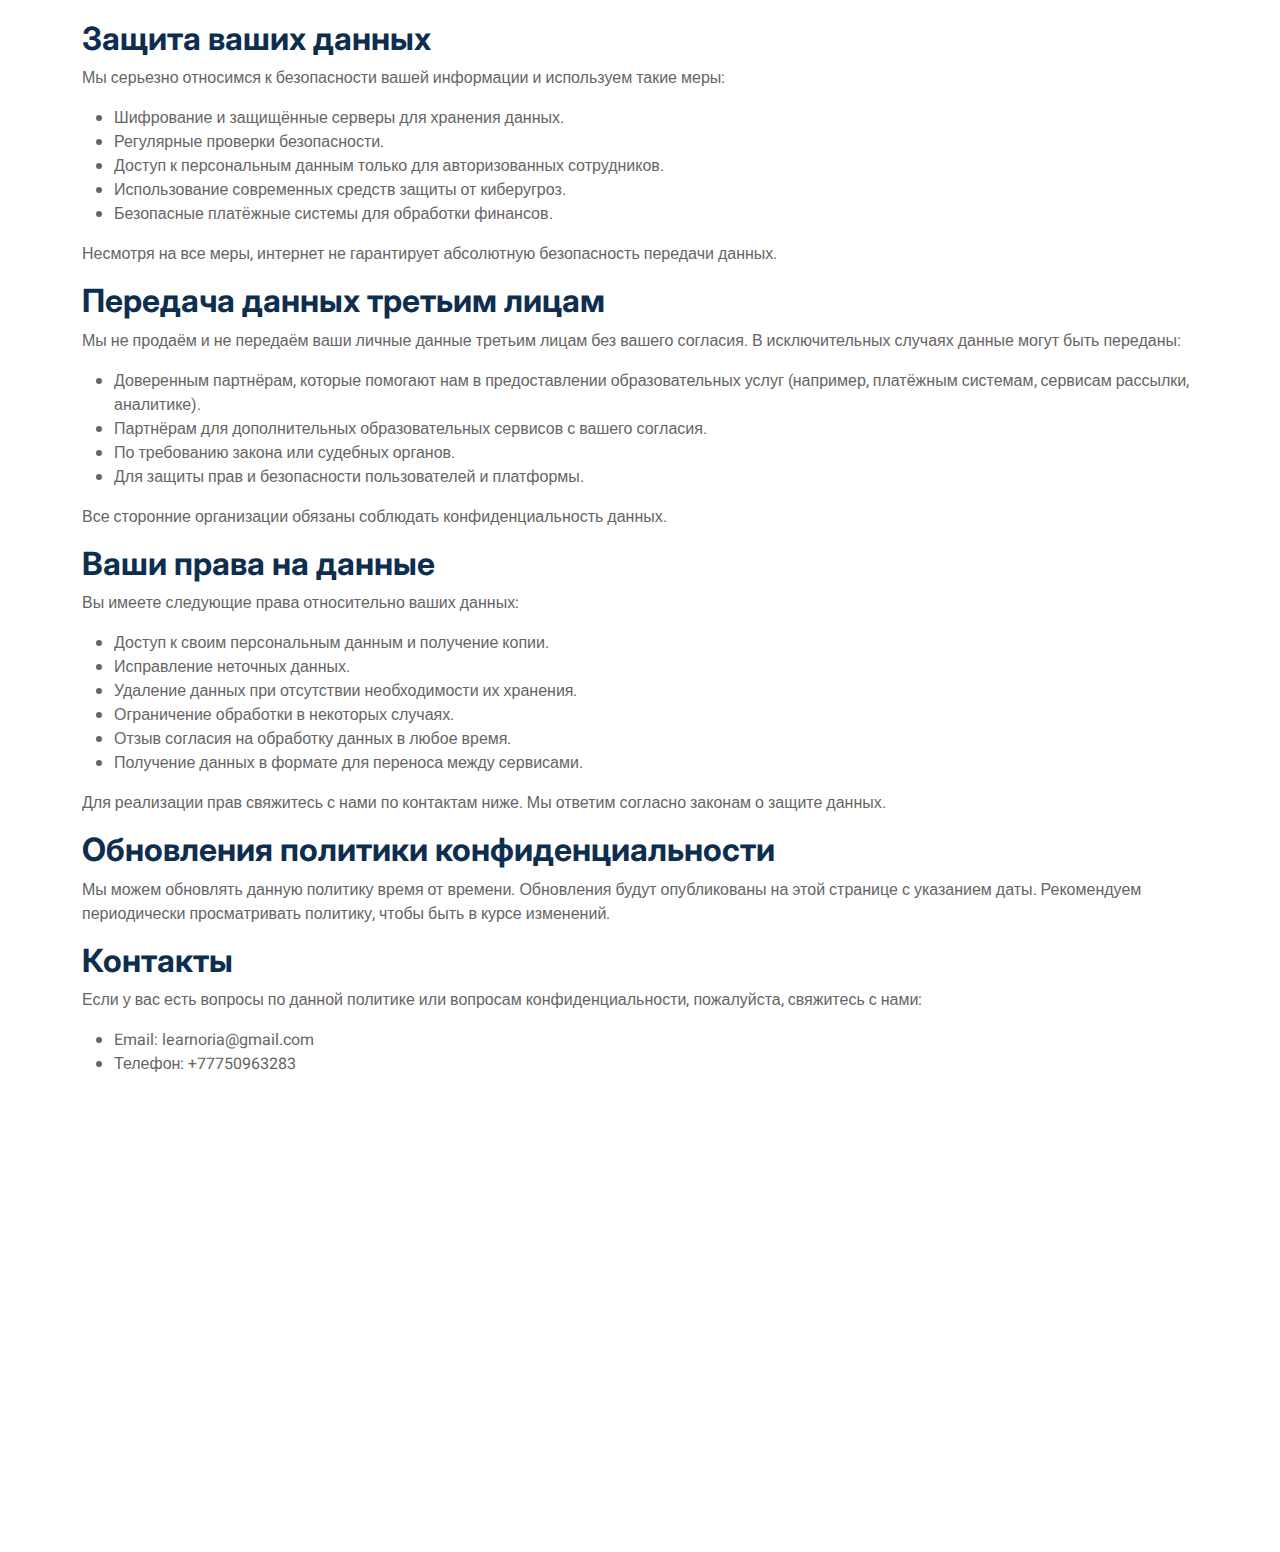
<file: privacy-policy.html>
<!DOCTYPE html>
<html lang="en">
    <head>
        <meta charset="utf-8" />
        <title>Learnoria</title>
        <meta content="width=device-width, initial-scale=1.0" name="viewport" />
        <meta
            content="Онлайн-обучение, советы по обучению, развитие навыков, самообразование, изучение языков, лайфхаки для учёбы, дистанционные курсы"
            name="keywords"
        />
        <meta
            content="Платформа для онлайн-обучения и саморазвития. Полезные советы для эффективной учёбы, изучения языков и повышения личной продуктивности. Всё для тех, кто стремится развиваться."
            name="description"
        />

        <!-- Favicon -->
        <link href="img/logo.png" rel="icon" />

        <!-- Google Web Fonts -->
        <link rel="preconnect" href="https://fonts.googleapis.com" />
        <link rel="preconnect" href="https://fonts.gstatic.com" crossorigin />
        <link
            href="https://fonts.googleapis.com/css2?family=Heebo:wght@400;500;600&family=Inter:wght@700;800&display=swap"
            rel="stylesheet"
        />

        <!-- Icon Font Stylesheet -->
        <link
            href="https://cdnjs.cloudflare.com/ajax/libs/font-awesome/5.10.0/css/all.min.css"
            rel="stylesheet"
        />
        <link
            href="https://cdn.jsdelivr.net/npm/bootstrap-icons@1.4.1/font/bootstrap-icons.css"
            rel="stylesheet"
        />

        <!-- Libraries Stylesheet -->
        <link href="lib/animate/animate.min.css" rel="stylesheet" />
        <link
            href="lib/owlcarousel/assets/owl.carousel.min.css"
            rel="stylesheet"
        />

        <!-- Customized Bootstrap Stylesheet -->
        <link href="css/bootstrap.min.css" rel="stylesheet" />

        <!-- Template Stylesheet -->
        <link href="css/style.css" rel="stylesheet" />
    </head>

    <body>
        <div class="bg-white p-0">
            <!-- Spinner Start -->
            <div
                id="spinner"
                class="show bg-white position-fixed translate-middle w-100 vh-100 top-50 start-50 d-flex align-items-center justify-content-center"
            >
                <div
                    class="spinner-border text-primary"
                    style="width: 3rem; height: 3rem"
                    role="status"
                >
                    <span class="sr-only">Loading...</span>
                </div>
            </div>
            <!-- Spinner End -->

            <!-- Navbar Start -->
            <div class="container-fluid nav-bar bg-transparent">
                <nav
                    class="navbar navbar-expand-lg bg-white navbar-light py-0 px-4"
                >
                    <a
                        href="index.html"
                        class="navbar-brand d-flex align-items-center text-center"
                    >
                        <h1 class="m-0 text-primary">Learnoria</h1>
                    </a>
                    <button
                        type="button"
                        class="navbar-toggler"
                        data-bs-toggle="collapse"
                        data-bs-target="#navbarCollapse"
                    >
                        <span class="navbar-toggler-icon"></span>
                    </button>
                    <div class="collapse navbar-collapse" id="navbarCollapse">
                        <div class="navbar-nav ms-auto">
                            <a
                                href="index.html"
                                class="nav-item nav-link active"
                                >Главная</a
                            >
                            <a href="about.html" class="nav-item nav-link"
                                >О нас</a
                            >
                            <a href="testimonial.html" class="nav-item nav-link"
                                >Отзывы</a
                            >
                            <a href="services.html" class="nav-item nav-link"
                                >Услуги</a
                            >
                            <a href="contact.html" class="nav-item nav-link"
                                >Контакты</a
                            >
                        </div>
                    </div>
                </nav>
            </div>
            <!-- Navbar End -->

            <main>
                <article class="container additional-wrapper">
                    <div class="page__content" style="padding: 20px 0px">
                        <h1>
                            Политика конфиденциальности для образовательных
                            услуг
                        </h1>
                        <div>
                            <h2>Введение</h2>
                            <p>
                                Добро пожаловать на наш сайт, посвящённый
                                онлайн-образованию и развитию. Мы заботимся о
                                вашей конфиденциальности и обязуемся защищать
                                ваши персональные данные. В данной политике
                                объясняется, как мы собираем, используем и
                                обрабатываем информацию о вас при использовании
                                нашего сайта и образовательных сервисов.
                                Используя наш ресурс, вы соглашаетесь с
                                условиями обработки данных, описанными в этой
                                политике.
                            </p>
                            <p>
                                Ваша безопасность и комфорт важны для нас. Эта
                                политика раскрывает, какую информацию мы
                                собираем, как используем её для улучшения
                                обучения, и какие меры предпринимаем для защиты
                                ваших данных. Независимо от того, являетесь ли
                                вы студентом, преподавателем или гостем, мы
                                гарантируем ответственное обращение с вашей
                                информацией.
                            </p>
                        </div>
                        <div>
                            <h2>Какие данные мы собираем</h2>
                            <p>
                                Для обеспечения качественного обучения и
                                поддержки мы собираем различные виды данных. Это
                                может происходить при регистрации на курсы,
                                подписке на рассылки или взаимодействии с
                                сервисом поддержки. Вот основные категории
                                информации, которую мы получаем:
                            </p>
                            <h3>Персональные данные</h3>
                            <p>
                                Это данные, по которым можно идентифицировать
                                вас. Мы можем собирать:
                            </p>
                            <ul>
                                <li>Фамилия, имя и отчество</li>
                                <li>Адрес электронной почты</li>
                                <li>Номер телефона</li>
                                <li>Почтовый адрес</li>
                                <li>Дата рождения или возраст</li>
                                <li>Пол</li>
                                <li>Данные для входа (логины и пароли)</li>
                                <li>
                                    Информация о платежах за курсы, если
                                    применимо
                                </li>
                                <li>IP-адрес и данные устройства</li>
                                <li>Ответы на опросы и отзывы</li>
                            </ul>
                            <h3>Данные об использовании</h3>
                            <p>
                                Мы также собираем данные об активности на сайте,
                                чтобы понять, как пользователи взаимодействуют с
                                учебным материалом и сервисами:
                            </p>
                            <ul>
                                <li>Посещённые страницы</li>
                                <li>Дата и время посещения</li>
                                <li>Время, проведённое на платформе</li>
                                <li>Взаимодействие с курсами и контентом</li>
                                <li>Информация о браузере и устройстве</li>
                                <li>Cookie и другие технологии отслеживания</li>
                            </ul>
                            <h3>Cookie и технологии отслеживания</h3>
                            <p>
                                Мы используем cookie и аналогичные технологии
                                для улучшения вашего опыта. Cookie помогают
                                запоминать ваши предпочтения и оптимизировать
                                работу сайта. Вы можете управлять cookie в
                                настройках браузера, но отключение может
                                повлиять на работу сайта.
                            </p>
                            <p>
                                Дополнительно мы применяем технологии, такие как
                                веб-маяки и JavaScript, для анализа поведения
                                пользователей и повышения качества наших
                                образовательных услуг.
                            </p>
                        </div>
                        <div>
                            <h2>Как мы используем ваши данные</h2>
                            <p>
                                Собранная информация используется для следующих
                                целей:
                            </p>
                            <ul>
                                <li>
                                    Предоставление и улучшение образовательных
                                    курсов и материалов.
                                </li>
                                <li>
                                    Уведомления о новинках, обновлениях и
                                    специальных предложениях.
                                </li>
                                <li>
                                    Персонализация учебного контента в
                                    соответствии с вашими интересами и целями.
                                </li>
                                <li>
                                    Поддержка пользователей, ответы на вопросы и
                                    обработка отзывов.
                                </li>
                                <li>Обработка платежей за платные курсы.</li>
                                <li>
                                    Анализ поведения пользователей для улучшения
                                    удобства платформы.
                                </li>
                                <li>
                                    Проведение опросов и сбор обратной связи.
                                </li>
                                <li>
                                    Соблюдение законодательных требований и
                                    защита безопасности пользователей.
                                </li>
                            </ul>
                        </div>
                        <div>
                            <h2>Защита ваших данных</h2>
                            <p>
                                Мы серьезно относимся к безопасности вашей
                                информации и используем такие меры:
                            </p>
                            <ul>
                                <li>
                                    Шифрование и защищённые серверы для хранения
                                    данных.
                                </li>
                                <li>Регулярные проверки безопасности.</li>
                                <li>
                                    Доступ к персональным данным только для
                                    авторизованных сотрудников.
                                </li>
                                <li>
                                    Использование современных средств защиты от
                                    киберугроз.
                                </li>
                                <li>
                                    Безопасные платёжные системы для обработки
                                    финансов.
                                </li>
                            </ul>
                            <p>
                                Несмотря на все меры, интернет не гарантирует
                                абсолютную безопасность передачи данных.
                            </p>
                        </div>
                        <div>
                            <h2>Передача данных третьим лицам</h2>
                            <p>
                                Мы не продаём и не передаём ваши личные данные
                                третьим лицам без вашего согласия. В
                                исключительных случаях данные могут быть
                                переданы:
                            </p>
                            <ul>
                                <li>
                                    Доверенным партнёрам, которые помогают нам в
                                    предоставлении образовательных услуг
                                    (например, платёжным системам, сервисам
                                    рассылки, аналитике).
                                </li>
                                <li>
                                    Партнёрам для дополнительных образовательных
                                    сервисов с вашего согласия.
                                </li>
                                <li>
                                    По требованию закона или судебных органов.
                                </li>
                                <li>
                                    Для защиты прав и безопасности пользователей
                                    и платформы.
                                </li>
                            </ul>
                            <p>
                                Все сторонние организации обязаны соблюдать
                                конфиденциальность данных.
                            </p>
                        </div>
                        <div>
                            <h2>Ваши права на данные</h2>
                            <p>
                                Вы имеете следующие права относительно ваших
                                данных:
                            </p>
                            <ul>
                                <li>
                                    Доступ к своим персональным данным и
                                    получение копии.
                                </li>
                                <li>Исправление неточных данных.</li>
                                <li>
                                    Удаление данных при отсутствии необходимости
                                    их хранения.
                                </li>
                                <li>
                                    Ограничение обработки в некоторых случаях.
                                </li>
                                <li>
                                    Отзыв согласия на обработку данных в любое
                                    время.
                                </li>
                                <li>
                                    Получение данных в формате для переноса
                                    между сервисами.
                                </li>
                            </ul>
                            <p>
                                Для реализации прав свяжитесь с нами по
                                контактам ниже. Мы ответим согласно законам о
                                защите данных.
                            </p>
                        </div>
                        <div>
                            <h2>Обновления политики конфиденциальности</h2>
                            <p>
                                Мы можем обновлять данную политику время от
                                времени. Обновления будут опубликованы на этой
                                странице с указанием даты. Рекомендуем
                                периодически просматривать политику, чтобы быть
                                в курсе изменений.
                            </p>
                        </div>
                        <div>
                            <h2>Контакты</h2>
                            <p>
                                Если у вас есть вопросы по данной политике или
                                вопросам конфиденциальности, пожалуйста,
                                свяжитесь с нами:
                            </p>
                            <ul>
                                <li>Email: learnoria@gmail.com</li>
                                <li>Телефон: +77750963283</li>
                            </ul>
                        </div>
                    </div>
                </article>
            </main>

            <!-- Footer Start -->
            <div
                class="container-fluid bg-dark text-white-50 footer pt-5 mt-5 wow fadeIn"
                data-wow-delay="0.1s"
            >
                <div class="container py-5">
                    <div class="row g-5">
                        <div class="col-lg-4 col-md-6">
                            <h5 class="text-white mb-4">О нас</h5>
                            <p class="mb-2">
                                Мы — образовательная платформа,
                                специализирующаяся на современных решениях для
                                онлайн-обучения и саморазвития. Наши эксперты
                                предлагают профессиональное сопровождение,
                                доступ к цифровым инструментам и методикам,
                                которые помогают достигать высоких результатов в
                                учёбе и личностном росте.
                            </p>
                        </div>
                        <div class="col-lg-4 col-md-6">
                            <h5 class="text-white mb-4">Контакты</h5>
                            <p class="mb-2">
                                <i class="fa fa-map-marker-alt me-3"></i>34
                                Рысқұлбеков көшесі 28, Алматы, Казахстан
                            </p>
                            <p class="mb-2">
                                <i class="fa fa-phone-alt me-3"></i>+77750963283
                            </p>
                            <p class="mb-2">
                                <i class="fa fa-envelope me-3"></i
                                >learnoria@gmail.com
                            </p>
                        </div>
                        <div class="col-lg-4 col-md-6">
                            <h5 class="text-white mb-4">Быстрые ссылки</h5>
                            <a
                                class="btn btn-link text-white-50"
                                href="index.html"
                                >Главная</a
                            >
                            <a
                                class="btn btn-link text-white-50"
                                href="contact.html"
                                >Контакты</a
                            >
                            <a
                                class="btn btn-link text-white-50"
                                href="privacy-policy.html"
                                >Политика конфиденциальности</a
                            >
                            <a
                                class="btn btn-link text-white-50"
                                href="privacy-policy.html"
                                >Политика использования файлов cookie</a
                            >
                            <a
                                class="btn btn-link text-white-50"
                                href="terms-of-use.html"
                                >Условия использования</a
                            >
                        </div>
                    </div>
                </div>
            </div>
            <!-- Footer End -->

            <!-- Back to Top -->
            <a href="#" class="btn btn-lg btn-primary btn-lg-square back-to-top"
                ><i class="bi bi-arrow-up"></i
            ></a>
            <!-- Cookie banner -->
            <div class="cookie-wrapper show">
                <div>
                    <i class="bx bx-cookie"></i>
                    <h2 style="text-align: center">
                        Согласие на использование cookie
                    </h2>
                </div>
                <div class="data">
                    <p>
                        Этот сайт использует cookie-файлы для предоставления
                        более удобного и персонализированного взаимодействия.
                        <a href="cookie-policy.html">Подробнее...</a>
                    </p>
                </div>

                <div class="buttons">
                    <button class="cookie-button" id="acceptBtn">
                        Принять
                    </button>
                    <button class="cookie-button" id="declineBtn">
                        Отклонить
                    </button>
                </div>
            </div>
            <!-- End Cookie banner -->
        </div>

        <!-- JavaScript Libraries -->
        <script src="https://code.jquery.com/jquery-3.4.1.min.js"></script>
        <script src="https://cdn.jsdelivr.net/npm/bootstrap@5.0.0/dist/js/bootstrap.bundle.min.js"></script>
        <script src="lib/wow/wow.min.js"></script>
        <script src="lib/easing/easing.min.js"></script>
        <script src="lib/waypoints/waypoints.min.js"></script>
        <script src="lib/owlcarousel/owl.carousel.min.js"></script>

        <!-- Template Javascript -->
        <script src="js/main.js"></script>
        <script src="js/cookiebanner.js"></script>
    </body>
</html>
</file>
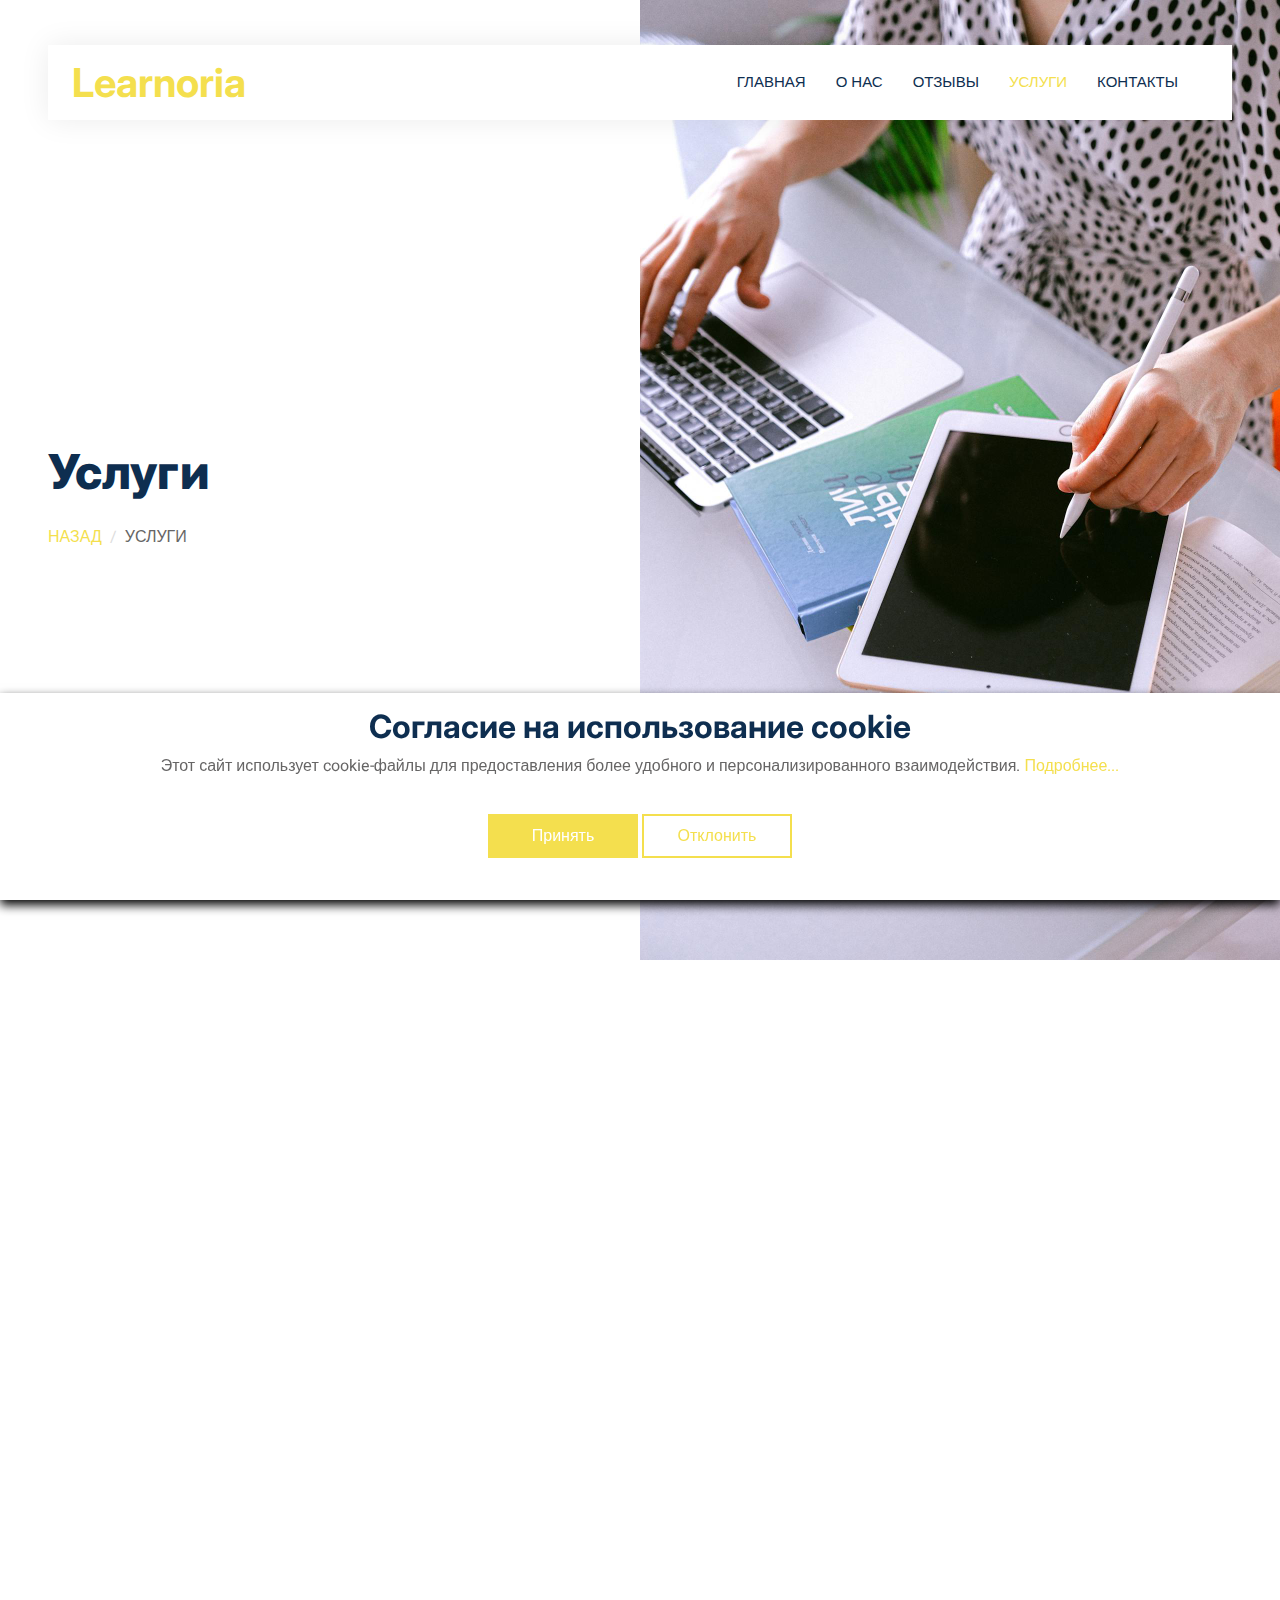
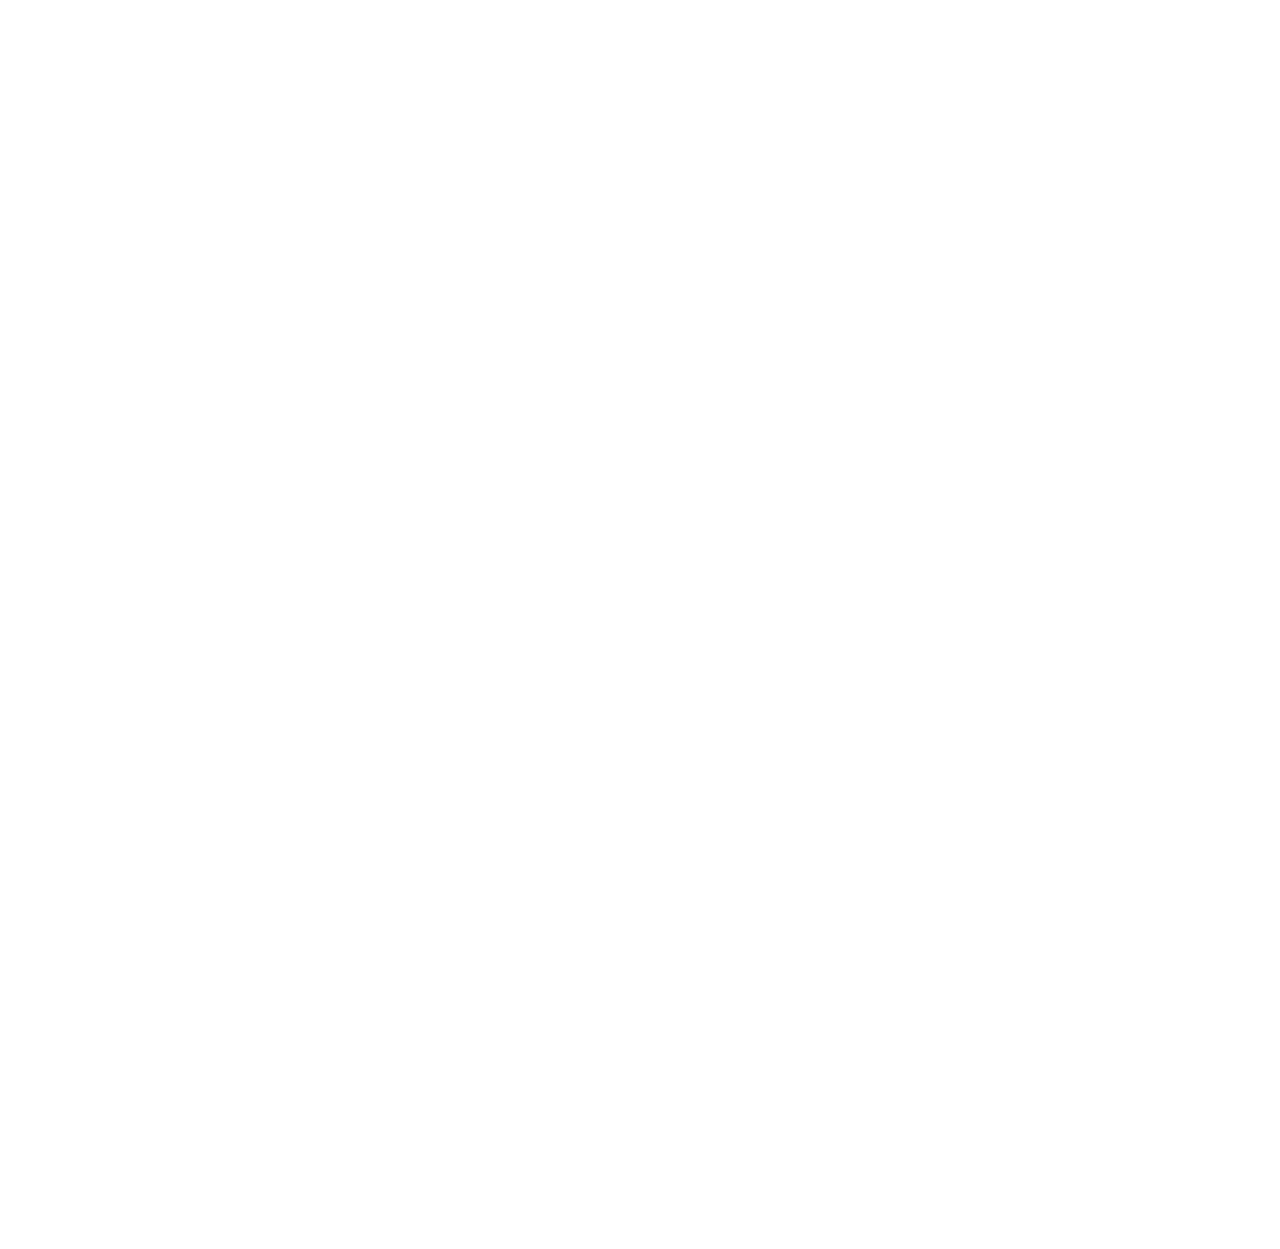
<file: services.html>
<!DOCTYPE html>
<html lang="en">
    <head>
        <meta charset="utf-8" />
        <title>Learnoria</title>
        <meta content="width=device-width, initial-scale=1.0" name="viewport" />
        <meta
            content="Онлайн-обучение, советы по обучению, развитие навыков, самообразование, изучение языков, лайфхаки для учёбы, дистанционные курсы"
            name="keywords"
        />
        <meta
            content="Платформа для онлайн-обучения и саморазвития. Полезные советы для эффективной учёбы, изучения языков и повышения личной продуктивности. Всё для тех, кто стремится развиваться."
            name="description"
        />

        <!-- Favicon -->
        <link href="img/logo.png" rel="icon" />

        <!-- Google Web Fonts -->
        <link rel="preconnect" href="https://fonts.googleapis.com" />
        <link rel="preconnect" href="https://fonts.gstatic.com" crossorigin />
        <link
            href="https://fonts.googleapis.com/css2?family=Heebo:wght@400;500;600&family=Inter:wght@700;800&display=swap"
            rel="stylesheet"
        />

        <!-- Icon Font Stylesheet -->
        <link
            href="https://cdnjs.cloudflare.com/ajax/libs/font-awesome/5.10.0/css/all.min.css"
            rel="stylesheet"
        />
        <link
            href="https://cdn.jsdelivr.net/npm/bootstrap-icons@1.4.1/font/bootstrap-icons.css"
            rel="stylesheet"
        />

        <!-- Libraries Stylesheet -->
        <link href="lib/animate/animate.min.css" rel="stylesheet" />
        <link
            href="lib/owlcarousel/assets/owl.carousel.min.css"
            rel="stylesheet"
        />

        <!-- Customized Bootstrap Stylesheet -->
        <link href="css/bootstrap.min.css" rel="stylesheet" />

        <!-- Template Stylesheet -->
        <link href="css/style.css" rel="stylesheet" />
    </head>

    <body>
        <div class="bg-white p-0">
            <!-- Spinner Start -->
            <div
                id="spinner"
                class="show bg-white position-fixed translate-middle w-100 vh-100 top-50 start-50 d-flex align-items-center justify-content-center"
            >
                <div
                    class="spinner-border text-primary"
                    style="width: 3rem; height: 3rem"
                    role="status"
                >
                    <span class="sr-only">Loading...</span>
                </div>
            </div>
            <!-- Spinner End -->

            <!-- Navbar Start -->
            <div class="container-fluid nav-bar bg-transparent">
                <nav
                    class="navbar navbar-expand-lg bg-white navbar-light py-0 px-4"
                >
                    <a
                        href="index.html"
                        class="navbar-brand d-flex align-items-center text-center"
                    >
                        <h1 class="m-0 text-primary">Learnoria</h1>
                    </a>
                    <button
                        type="button"
                        class="navbar-toggler"
                        data-bs-toggle="collapse"
                        data-bs-target="#navbarCollapse"
                    >
                        <span class="navbar-toggler-icon"></span>
                    </button>
                    <div class="collapse navbar-collapse" id="navbarCollapse">
                        <div class="navbar-nav ms-auto">
                            <a href="index.html" class="nav-item nav-link"
                                >Главная</a
                            >
                            <a href="about.html" class="nav-item nav-link"
                                >О нас</a
                            >
                            <a href="testimonial.html" class="nav-item nav-link"
                                >Отзывы</a
                            >
                            <a
                                href="services.html"
                                class="nav-item nav-link active"
                                >Услуги</a
                            >
                            <a href="contact.html" class="nav-item nav-link"
                                >Контакты</a
                            >
                        </div>
                    </div>
                </nav>
            </div>
            <!-- Navbar End -->

            <!-- Header Start -->
            <div class="container-fluid header bg-white p-0">
                <div
                    class="row g-0 align-items-center flex-column-reverse flex-md-row"
                >
                    <div class="col-md-6 p-5 mt-lg-5">
                        <h1 class="display-5 animated fadeIn mb-4">Услуги</h1>
                        <nav aria-label="breadcrumb animated fadeIn">
                            <ol class="breadcrumb text-uppercase">
                                <li class="breadcrumb-item">
                                    <a href="index.html">Назад</a>
                                </li>
                                <li
                                    class="breadcrumb-item text-body active"
                                    aria-current="page"
                                >
                                    Услуги
                                </li>
                            </ol>
                        </nav>
                    </div>
                    <div class="col-md-6 animated fadeIn">
                        <img class="img-fluid" src="img/header.jpg" alt="" />
                    </div>
                </div>
            </div>
            <!-- Header End -->

            <!-- Services Start -->
            <div class="container-xxl py-5">
                <div class="container">
                    <div
                        class="text-center mx-auto mb-5 wow fadeInUp"
                        data-wow-delay="0.1s"
                        style="max-width: 600px"
                    >
                        <h1 class="mb-3">
                            Современные решения для обучения и саморазвития
                        </h1>
                        <p>
                            Мы предлагаем инновационные услуги в сфере
                            онлайн-образования и эффективных методик
                            самообучения, которые помогают нашим студентам
                            достигать новых вершин в учебе и личном развитии.
                        </p>
                    </div>
                    <div class="row g-4">
                        <div
                            class="col-lg-6 col-md-6 wow fadeInUp"
                            data-wow-delay="0.1s"
                        >
                            <div class="team-item rounded overflow-hidden">
                                <div class="position-relative">
                                    <img
                                        class="img-fluid"
                                        src="img/project-1.jpg"
                                        alt=""
                                    />
                                </div>
                                <div class="text-center p-4 mt-3">
                                    <h5 class="fw-bold mb-0">
                                        Разработка онлайн-платформы для обучения
                                    </h5>
                                    <small>
                                        Создаем удобные и современные платформы
                                        для онлайн-обучения, позволяющие
                                        студентам эффективно осваивать новые
                                        знания и навыки в комфортном формате.
                                    </small>
                                </div>
                            </div>
                        </div>
                        <div
                            class="col-lg-6 col-md-6 wow fadeInUp"
                            data-wow-delay="0.3s"
                        >
                            <div class="team-item rounded overflow-hidden">
                                <div class="position-relative">
                                    <img
                                        class="img-fluid"
                                        src="img/project-2.jpg"
                                        alt=""
                                    />
                                </div>
                                <div class="text-center p-4 mt-3">
                                    <h5 class="fw-bold mb-0">
                                        Внедрение интерактивных образовательных
                                        технологий
                                    </h5>
                                    <small>
                                        Используем современные технологии для
                                        создания интерактивного обучения, что
                                        помогает повысить мотивацию и
                                        результативность наших студентов.
                                    </small>
                                </div>
                            </div>
                        </div>
                        <div
                            class="col-lg-6 col-md-6 wow fadeInUp"
                            data-wow-delay="0.5s"
                        >
                            <div class="team-item rounded overflow-hidden">
                                <div class="position-relative">
                                    <img
                                        class="img-fluid"
                                        src="img/project-3.jpg"
                                        alt=""
                                    />
                                </div>
                                <div class="text-center p-4 mt-3">
                                    <h5 class="fw-bold mb-0">
                                        Оптимизация учебных процессов с помощью
                                        инновационных инструментов
                                    </h5>
                                    <small>
                                        Предлагаем инструменты и методики,
                                        которые помогают студентам улучшить
                                        организацию учебы и повысить
                                        эффективность усвоения информации.
                                    </small>
                                </div>
                            </div>
                        </div>
                        <div
                            class="col-lg-6 col-md-6 wow fadeInUp"
                            data-wow-delay="0.7s"
                        >
                            <div class="team-item rounded overflow-hidden">
                                <div class="position-relative">
                                    <img
                                        class="img-fluid"
                                        src="img/project-4.jpg"
                                        alt=""
                                    />
                                </div>
                                <div class="text-center p-4 mt-3">
                                    <h5 class="fw-bold mb-0">
                                        Создание платформы для оценки учебных
                                        достижений
                                    </h5>
                                    <small>
                                        Разработали инновационный сервис для
                                        объективной оценки знаний и навыков,
                                        который помогает студентам
                                        контролировать свой прогресс и ставить
                                        реальные цели.
                                    </small>
                                </div>
                            </div>
                        </div>
                    </div>
                </div>
            </div>
            <!-- Services End -->

            <!-- Footer Start -->
            <div
                class="container-fluid bg-dark text-white-50 footer pt-5 mt-5 wow fadeIn"
                data-wow-delay="0.1s"
            >
                <div class="container py-5">
                    <div class="row g-5">
                        <div class="col-lg-4 col-md-6">
                            <h5 class="text-white mb-4">О нас</h5>
                            <p class="mb-2">
                                Мы — образовательная платформа,
                                специализирующаяся на современных решениях для
                                онлайн-обучения и саморазвития. Наши эксперты
                                предлагают профессиональное сопровождение,
                                доступ к цифровым инструментам и методикам,
                                которые помогают достигать высоких результатов в
                                учёбе и личностном росте.
                            </p>
                        </div>
                        <div class="col-lg-4 col-md-6">
                            <h5 class="text-white mb-4">Контакты</h5>
                            <p class="mb-2">
                                <i class="fa fa-map-marker-alt me-3"></i>34
                                Рысқұлбеков көшесі 28, Алматы, Казахстан
                            </p>
                            <p class="mb-2">
                                <i class="fa fa-phone-alt me-3"></i>+77750963283
                            </p>
                            <p class="mb-2">
                                <i class="fa fa-envelope me-3"></i
                                >learnoria@gmail.com
                            </p>
                        </div>
                        <div class="col-lg-4 col-md-6">
                            <h5 class="text-white mb-4">Быстрые ссылки</h5>
                            <a
                                class="btn btn-link text-white-50"
                                href="index.html"
                                >Главная</a
                            >
                            <a
                                class="btn btn-link text-white-50"
                                href="contact.html"
                                >Контакты</a
                            >
                            <a
                                class="btn btn-link text-white-50"
                                href="privacy-policy.html"
                                >Политика конфиденциальности</a
                            >
                            <a
                                class="btn btn-link text-white-50"
                                href="privacy-policy.html"
                                >Политика использования файлов cookie</a
                            >
                            <a
                                class="btn btn-link text-white-50"
                                href="terms-of-use.html"
                                >Условия использования</a
                            >
                        </div>
                    </div>
                </div>
            </div>
            <!-- Footer End -->

            <!-- Back to Top -->
            <a href="#" class="btn btn-lg btn-primary btn-lg-square back-to-top"
                ><i class="bi bi-arrow-up"></i
            ></a>
            <!-- Cookie banner -->
            <div class="cookie-wrapper show">
                <div>
                    <i class="bx bx-cookie"></i>
                    <h2 style="text-align: center">
                        Согласие на использование cookie
                    </h2>
                </div>
                <div class="data">
                    <p>
                        Этот сайт использует cookie-файлы для предоставления
                        более удобного и персонализированного взаимодействия.
                        <a href="cookie-policy.html">Подробнее...</a>
                    </p>
                </div>

                <div class="buttons">
                    <button class="cookie-button" id="acceptBtn">
                        Принять
                    </button>
                    <button class="cookie-button" id="declineBtn">
                        Отклонить
                    </button>
                </div>
            </div>
            <!-- End Cookie banner -->
        </div>

        <!-- JavaScript Libraries -->
        <script src="https://code.jquery.com/jquery-3.4.1.min.js"></script>
        <script src="https://cdn.jsdelivr.net/npm/bootstrap@5.0.0/dist/js/bootstrap.bundle.min.js"></script>
        <script src="lib/wow/wow.min.js"></script>
        <script src="lib/easing/easing.min.js"></script>
        <script src="lib/waypoints/waypoints.min.js"></script>
        <script src="lib/owlcarousel/owl.carousel.min.js"></script>

        <!-- Template Javascript -->
        <script src="js/main.js"></script>
        <script src="js/cookiebanner.js"></script>
    </body>
</html>
</file>
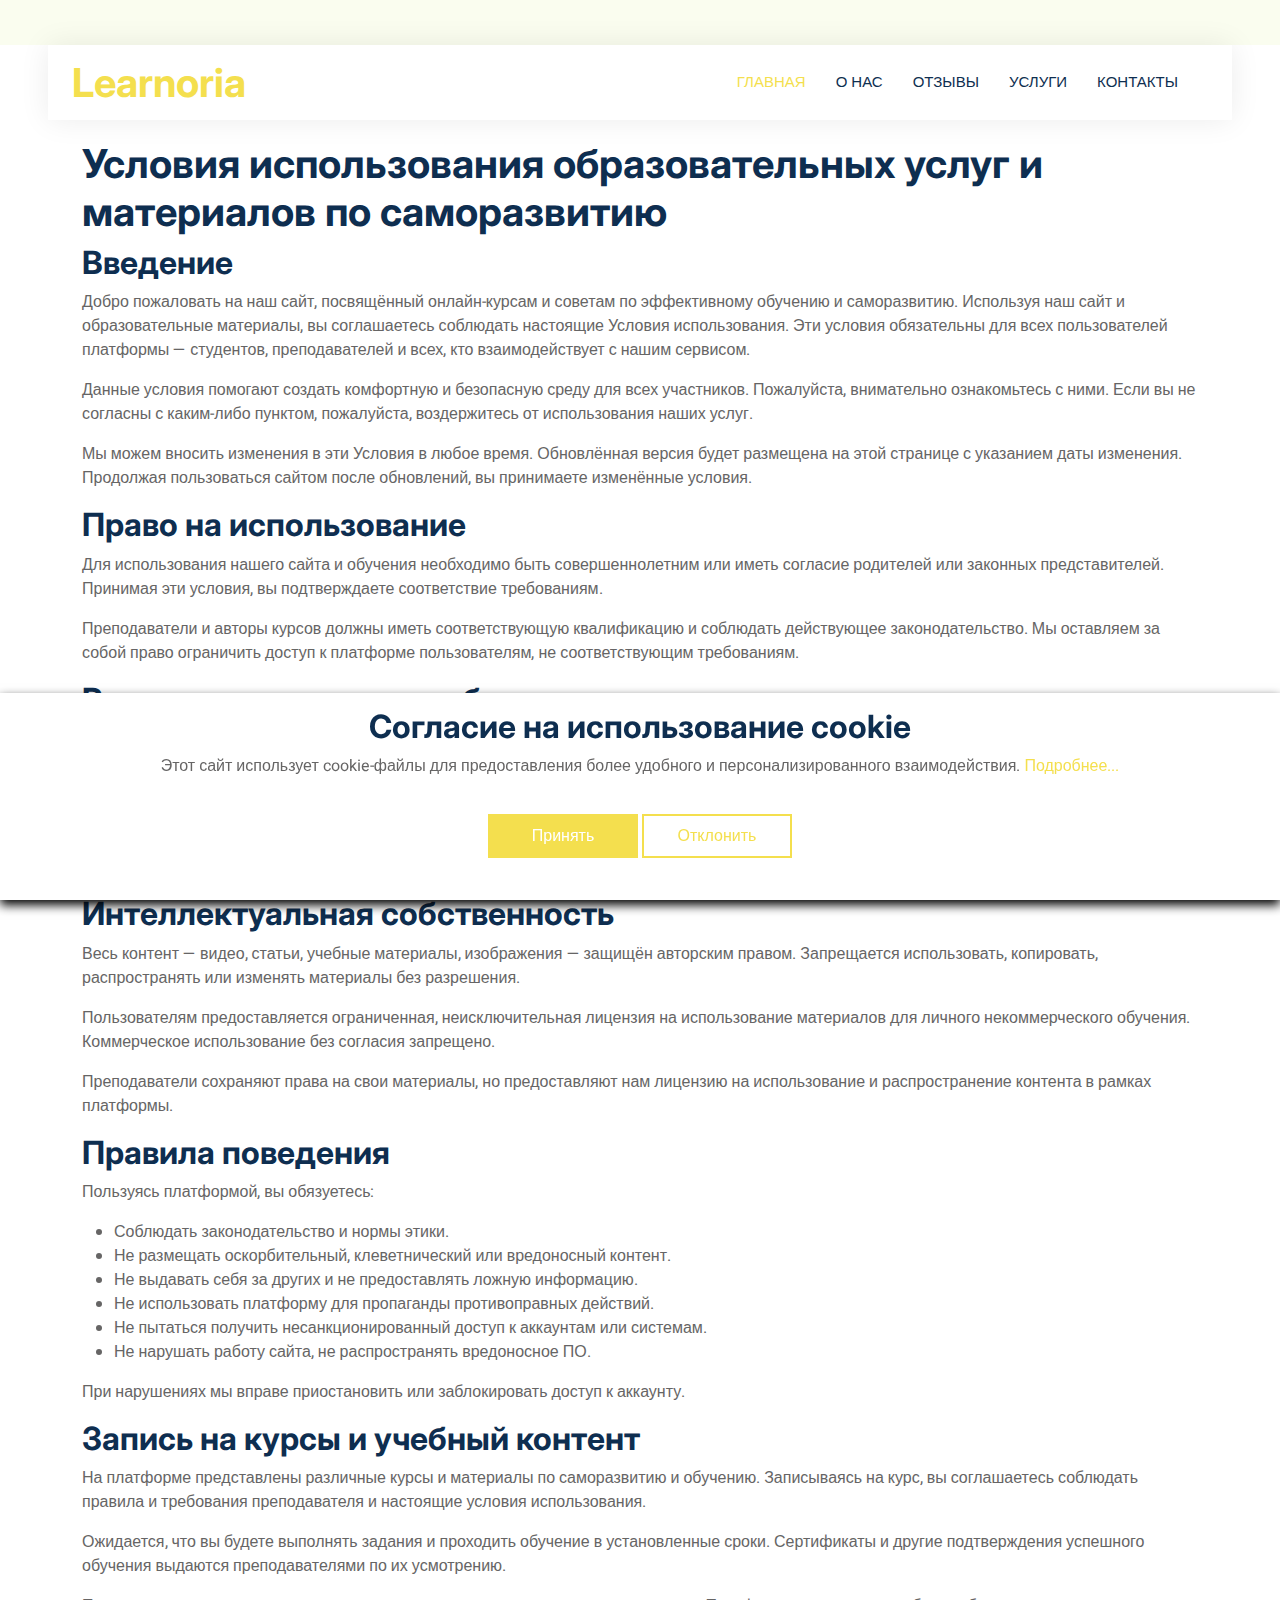
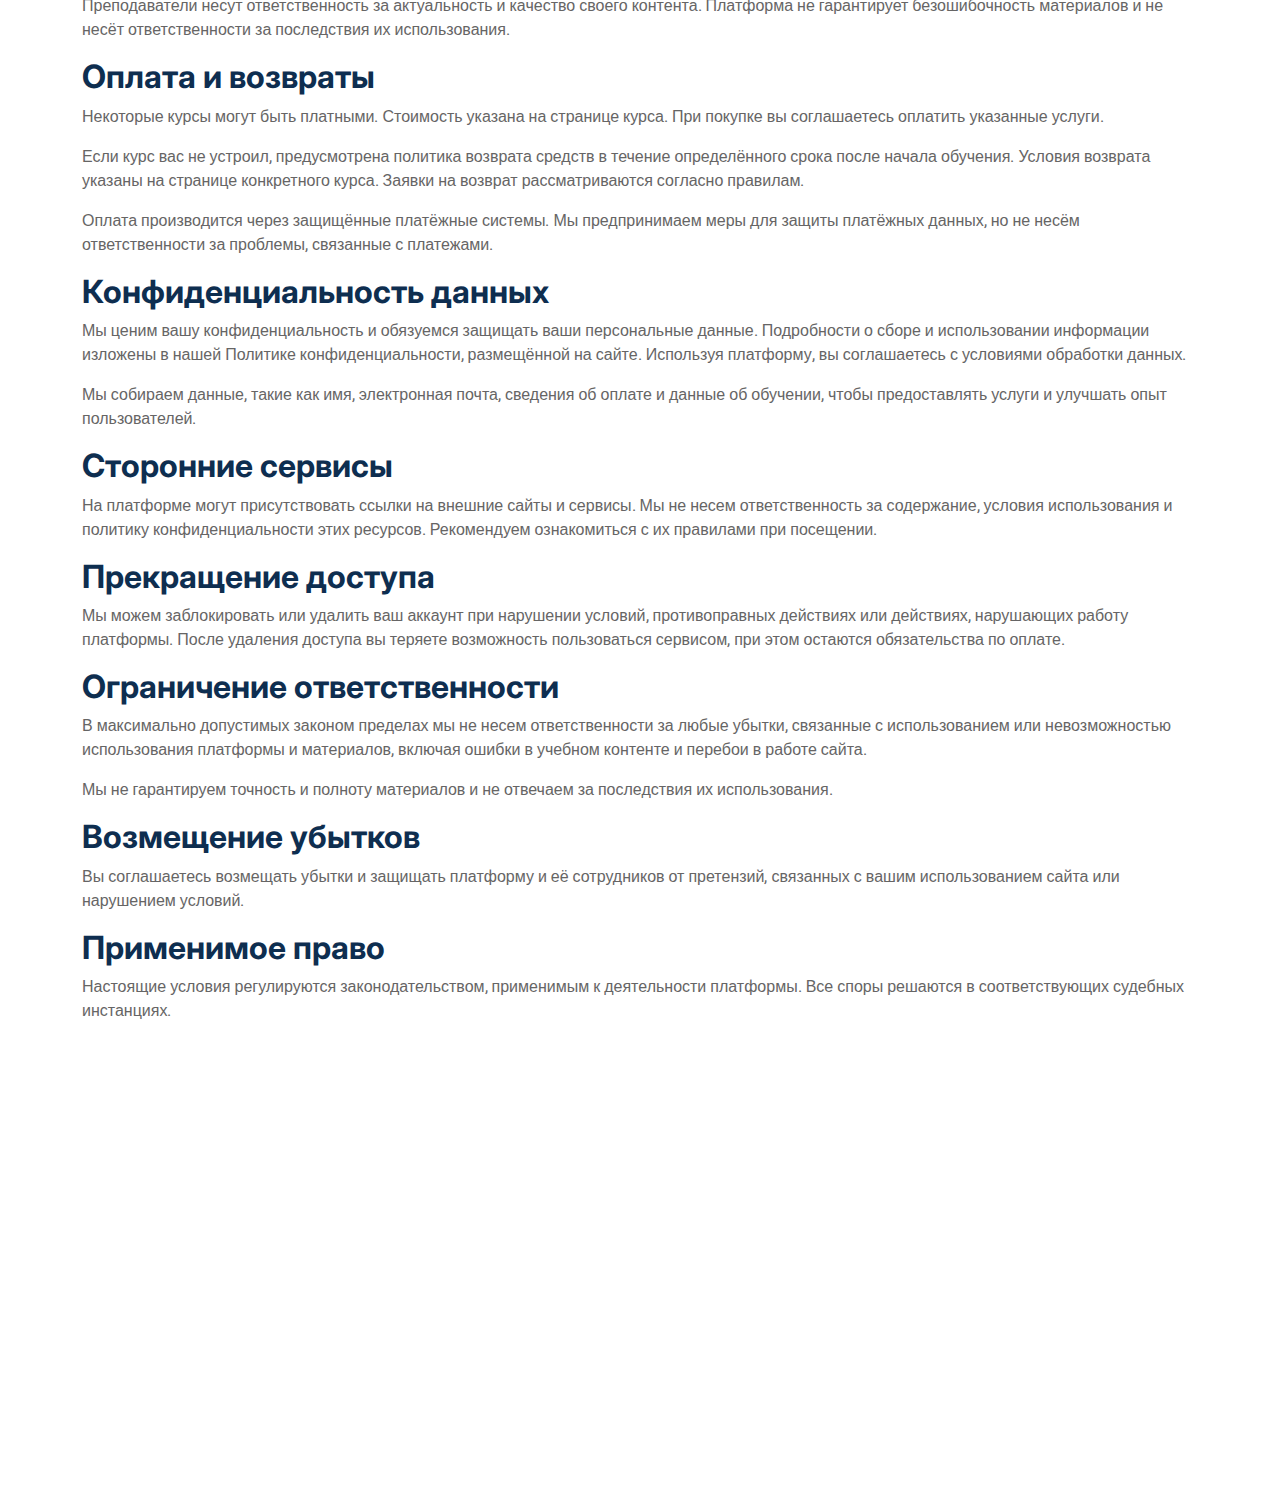
<file: terms-of-use.html>
<!DOCTYPE html>
<html lang="en">
    <head>
        <meta charset="utf-8" />
        <title>Learnoria</title>
        <meta content="width=device-width, initial-scale=1.0" name="viewport" />
        <meta
            content="Онлайн-обучение, советы по обучению, развитие навыков, самообразование, изучение языков, лайфхаки для учёбы, дистанционные курсы"
            name="keywords"
        />
        <meta
            content="Платформа для онлайн-обучения и саморазвития. Полезные советы для эффективной учёбы, изучения языков и повышения личной продуктивности. Всё для тех, кто стремится развиваться."
            name="description"
        />

        <!-- Favicon -->
        <link href="img/logo.png" rel="icon" />

        <!-- Google Web Fonts -->
        <link rel="preconnect" href="https://fonts.googleapis.com" />
        <link rel="preconnect" href="https://fonts.gstatic.com" crossorigin />
        <link
            href="https://fonts.googleapis.com/css2?family=Heebo:wght@400;500;600&family=Inter:wght@700;800&display=swap"
            rel="stylesheet"
        />

        <!-- Icon Font Stylesheet -->
        <link
            href="https://cdnjs.cloudflare.com/ajax/libs/font-awesome/5.10.0/css/all.min.css"
            rel="stylesheet"
        />
        <link
            href="https://cdn.jsdelivr.net/npm/bootstrap-icons@1.4.1/font/bootstrap-icons.css"
            rel="stylesheet"
        />

        <!-- Libraries Stylesheet -->
        <link href="lib/animate/animate.min.css" rel="stylesheet" />
        <link
            href="lib/owlcarousel/assets/owl.carousel.min.css"
            rel="stylesheet"
        />

        <!-- Customized Bootstrap Stylesheet -->
        <link href="css/bootstrap.min.css" rel="stylesheet" />

        <!-- Template Stylesheet -->
        <link href="css/style.css" rel="stylesheet" />
    </head>

    <body>
        <div class="bg-white p-0">
            <!-- Spinner Start -->
            <div
                id="spinner"
                class="show bg-white position-fixed translate-middle w-100 vh-100 top-50 start-50 d-flex align-items-center justify-content-center"
            >
                <div
                    class="spinner-border text-primary"
                    style="width: 3rem; height: 3rem"
                    role="status"
                >
                    <span class="sr-only">Loading...</span>
                </div>
            </div>
            <!-- Spinner End -->

            <!-- Navbar Start -->
            <div class="container-fluid nav-bar bg-transparent">
                <nav
                    class="navbar navbar-expand-lg bg-white navbar-light py-0 px-4"
                >
                    <a
                        href="index.html"
                        class="navbar-brand d-flex align-items-center text-center"
                    >
                        <h1 class="m-0 text-primary">Learnoria</h1>
                    </a>
                    <button
                        type="button"
                        class="navbar-toggler"
                        data-bs-toggle="collapse"
                        data-bs-target="#navbarCollapse"
                    >
                        <span class="navbar-toggler-icon"></span>
                    </button>
                    <div class="collapse navbar-collapse" id="navbarCollapse">
                        <div class="navbar-nav ms-auto">
                            <a
                                href="index.html"
                                class="nav-item nav-link active"
                                >Главная</a
                            >
                            <a href="about.html" class="nav-item nav-link"
                                >О нас</a
                            >
                            <a href="testimonial.html" class="nav-item nav-link"
                                >Отзывы</a
                            >
                            <a href="services.html" class="nav-item nav-link"
                                >Услуги</a
                            >
                            <a href="contact.html" class="nav-item nav-link"
                                >Контакты</a
                            >
                        </div>
                    </div>
                </nav>
            </div>
            <!-- Navbar End -->

            <main>
                <article class="container additional-wrapper">
                    <div class="page__content" style="padding: 20px 0px">
                        <h1>
                            Условия использования образовательных услуг и
                            материалов по саморазвитию
                        </h1>
                        <div>
                            <h2>Введение</h2>
                            <p>
                                Добро пожаловать на наш сайт, посвящённый
                                онлайн-курсам и советам по эффективному обучению
                                и саморазвитию. Используя наш сайт и
                                образовательные материалы, вы соглашаетесь
                                соблюдать настоящие Условия использования. Эти
                                условия обязательны для всех пользователей
                                платформы — студентов, преподавателей и всех,
                                кто взаимодействует с нашим сервисом.
                            </p>
                            <p>
                                Данные условия помогают создать комфортную и
                                безопасную среду для всех участников.
                                Пожалуйста, внимательно ознакомьтесь с ними.
                                Если вы не согласны с каким-либо пунктом,
                                пожалуйста, воздержитесь от использования наших
                                услуг.
                            </p>
                            <p>
                                Мы можем вносить изменения в эти Условия в любое
                                время. Обновлённая версия будет размещена на
                                этой странице с указанием даты изменения.
                                Продолжая пользоваться сайтом после обновлений,
                                вы принимаете изменённые условия.
                            </p>
                        </div>
                        <div>
                            <h2>Право на использование</h2>
                            <p>
                                Для использования нашего сайта и обучения
                                необходимо быть совершеннолетним или иметь
                                согласие родителей или законных представителей.
                                Принимая эти условия, вы подтверждаете
                                соответствие требованиям.
                            </p>
                            <p>
                                Преподаватели и авторы курсов должны иметь
                                соответствующую квалификацию и соблюдать
                                действующее законодательство. Мы оставляем за
                                собой право ограничить доступ к платформе
                                пользователям, не соответствующим требованиям.
                            </p>
                        </div>
                        <div>
                            <h2>Регистрация аккаунта и безопасность</h2>
                            <p>
                                Для доступа к некоторым функциям может
                                потребоваться регистрация аккаунта. Вы
                                обязуетесь предоставлять точные и актуальные
                                данные при регистрации и обеспечивать
                                конфиденциальность логина и пароля.
                            </p>
                            <p>
                                В случае подозрения на несанкционированный
                                доступ вы обязаны немедленно уведомить нас. Вы
                                несёте ответственность за все действия,
                                совершённые через ваш аккаунт.
                            </p>
                            <p>
                                Не передавайте данные доступа третьим лицам —
                                все действия через ваш аккаунт считаются вашими.
                            </p>
                        </div>
                        <div>
                            <h2>Интеллектуальная собственность</h2>
                            <p>
                                Весь контент — видео, статьи, учебные материалы,
                                изображения — защищён авторским правом.
                                Запрещается использовать, копировать,
                                распространять или изменять материалы без
                                разрешения.
                            </p>
                            <p>
                                Пользователям предоставляется ограниченная,
                                неисключительная лицензия на использование
                                материалов для личного некоммерческого обучения.
                                Коммерческое использование без согласия
                                запрещено.
                            </p>
                            <p>
                                Преподаватели сохраняют права на свои материалы,
                                но предоставляют нам лицензию на использование и
                                распространение контента в рамках платформы.
                            </p>
                        </div>
                        <div>
                            <h2>Правила поведения</h2>
                            <p>Пользуясь платформой, вы обязуетесь:</p>
                            <ul>
                                <li>
                                    Соблюдать законодательство и нормы этики.
                                </li>
                                <li>
                                    Не размещать оскорбительный, клеветнический
                                    или вредоносный контент.
                                </li>
                                <li>
                                    Не выдавать себя за других и не
                                    предоставлять ложную информацию.
                                </li>
                                <li>
                                    Не использовать платформу для пропаганды
                                    противоправных действий.
                                </li>
                                <li>
                                    Не пытаться получить несанкционированный
                                    доступ к аккаунтам или системам.
                                </li>
                                <li>
                                    Не нарушать работу сайта, не распространять
                                    вредоносное ПО.
                                </li>
                            </ul>
                            <p>
                                При нарушениях мы вправе приостановить или
                                заблокировать доступ к аккаунту.
                            </p>
                        </div>
                        <div>
                            <h2>Запись на курсы и учебный контент</h2>
                            <p>
                                На платформе представлены различные курсы и
                                материалы по саморазвитию и обучению.
                                Записываясь на курс, вы соглашаетесь соблюдать
                                правила и требования преподавателя и настоящие
                                условия использования.
                            </p>
                            <p>
                                Ожидается, что вы будете выполнять задания и
                                проходить обучение в установленные сроки.
                                Сертификаты и другие подтверждения успешного
                                обучения выдаются преподавателями по их
                                усмотрению.
                            </p>
                            <p>
                                Преподаватели несут ответственность за
                                актуальность и качество своего контента.
                                Платформа не гарантирует безошибочность
                                материалов и не несёт ответственности за
                                последствия их использования.
                            </p>
                        </div>
                        <div>
                            <h2>Оплата и возвраты</h2>
                            <p>
                                Некоторые курсы могут быть платными. Стоимость
                                указана на странице курса. При покупке вы
                                соглашаетесь оплатить указанные услуги.
                            </p>
                            <p>
                                Если курс вас не устроил, предусмотрена политика
                                возврата средств в течение определённого срока
                                после начала обучения. Условия возврата указаны
                                на странице конкретного курса. Заявки на возврат
                                рассматриваются согласно правилам.
                            </p>
                            <p>
                                Оплата производится через защищённые платёжные
                                системы. Мы предпринимаем меры для защиты
                                платёжных данных, но не несём ответственности за
                                проблемы, связанные с платежами.
                            </p>
                        </div>
                        <div>
                            <h2>Конфиденциальность данных</h2>
                            <p>
                                Мы ценим вашу конфиденциальность и обязуемся
                                защищать ваши персональные данные. Подробности о
                                сборе и использовании информации изложены в
                                нашей Политике конфиденциальности, размещённой
                                на сайте. Используя платформу, вы соглашаетесь с
                                условиями обработки данных.
                            </p>
                            <p>
                                Мы собираем данные, такие как имя, электронная
                                почта, сведения об оплате и данные об обучении,
                                чтобы предоставлять услуги и улучшать опыт
                                пользователей.
                            </p>
                        </div>
                        <div>
                            <h2>Сторонние сервисы</h2>
                            <p>
                                На платформе могут присутствовать ссылки на
                                внешние сайты и сервисы. Мы не несем
                                ответственность за содержание, условия
                                использования и политику конфиденциальности этих
                                ресурсов. Рекомендуем ознакомиться с их
                                правилами при посещении.
                            </p>
                        </div>
                        <div>
                            <h2>Прекращение доступа</h2>
                            <p>
                                Мы можем заблокировать или удалить ваш аккаунт
                                при нарушении условий, противоправных действиях
                                или действиях, нарушающих работу платформы.
                                После удаления доступа вы теряете возможность
                                пользоваться сервисом, при этом остаются
                                обязательства по оплате.
                            </p>
                        </div>
                        <div>
                            <h2>Ограничение ответственности</h2>
                            <p>
                                В максимально допустимых законом пределах мы не
                                несем ответственности за любые убытки, связанные
                                с использованием или невозможностью
                                использования платформы и материалов, включая
                                ошибки в учебном контенте и перебои в работе
                                сайта.
                            </p>
                            <p>
                                Мы не гарантируем точность и полноту материалов
                                и не отвечаем за последствия их использования.
                            </p>
                        </div>
                        <div>
                            <h2>Возмещение убытков</h2>
                            <p>
                                Вы соглашаетесь возмещать убытки и защищать
                                платформу и её сотрудников от претензий,
                                связанных с вашим использованием сайта или
                                нарушением условий.
                            </p>
                        </div>
                        <div>
                            <h2>Применимое право</h2>
                            <p>
                                Настоящие условия регулируются
                                законодательством, применимым к деятельности
                                платформы. Все споры решаются в соответствующих
                                судебных инстанциях.
                            </p>
                        </div>
                    </div>
                </article>
            </main>

            <!-- Footer Start -->
            <div
                class="container-fluid bg-dark text-white-50 footer pt-5 mt-5 wow fadeIn"
                data-wow-delay="0.1s"
            >
                <div class="container py-5">
                    <div class="row g-5">
                        <div class="col-lg-4 col-md-6">
                            <h5 class="text-white mb-4">О нас</h5>
                            <p class="mb-2">
                                Мы — образовательная платформа,
                                специализирующаяся на современных решениях для
                                онлайн-обучения и саморазвития. Наши эксперты
                                предлагают профессиональное сопровождение,
                                доступ к цифровым инструментам и методикам,
                                которые помогают достигать высоких результатов в
                                учёбе и личностном росте.
                            </p>
                        </div>
                        <div class="col-lg-4 col-md-6">
                            <h5 class="text-white mb-4">Контакты</h5>
                            <p class="mb-2">
                                <i class="fa fa-map-marker-alt me-3"></i>34
                                Рысқұлбеков көшесі 28, Алматы, Казахстан
                            </p>
                            <p class="mb-2">
                                <i class="fa fa-phone-alt me-3"></i>+77750963283
                            </p>
                            <p class="mb-2">
                                <i class="fa fa-envelope me-3"></i
                                >learnoria@gmail.com
                            </p>
                        </div>
                        <div class="col-lg-4 col-md-6">
                            <h5 class="text-white mb-4">Быстрые ссылки</h5>
                            <a
                                class="btn btn-link text-white-50"
                                href="index.html"
                                >Главная</a
                            >
                            <a
                                class="btn btn-link text-white-50"
                                href="contact.html"
                                >Контакты</a
                            >
                            <a
                                class="btn btn-link text-white-50"
                                href="privacy-policy.html"
                                >Политика конфиденциальности</a
                            >
                            <a
                                class="btn btn-link text-white-50"
                                href="privacy-policy.html"
                                >Политика использования файлов cookie</a
                            >
                            <a
                                class="btn btn-link text-white-50"
                                href="terms-of-use.html"
                                >Условия использования</a
                            >
                        </div>
                    </div>
                </div>
            </div>
            <!-- Footer End -->

            <!-- Back to Top -->
            <a href="#" class="btn btn-lg btn-primary btn-lg-square back-to-top"
                ><i class="bi bi-arrow-up"></i
            ></a>
            <!-- Cookie banner -->
            <div class="cookie-wrapper show">
                <div>
                    <i class="bx bx-cookie"></i>
                    <h2 style="text-align: center">
                        Согласие на использование cookie
                    </h2>
                </div>
                <div class="data">
                    <p>
                        Этот сайт использует cookie-файлы для предоставления
                        более удобного и персонализированного взаимодействия.
                        <a href="cookie-policy.html">Подробнее...</a>
                    </p>
                </div>

                <div class="buttons">
                    <button class="cookie-button" id="acceptBtn">
                        Принять
                    </button>
                    <button class="cookie-button" id="declineBtn">
                        Отклонить
                    </button>
                </div>
            </div>
            <!-- End Cookie banner -->
        </div>

        <!-- JavaScript Libraries -->
        <script src="https://code.jquery.com/jquery-3.4.1.min.js"></script>
        <script src="https://cdn.jsdelivr.net/npm/bootstrap@5.0.0/dist/js/bootstrap.bundle.min.js"></script>
        <script src="lib/wow/wow.min.js"></script>
        <script src="lib/easing/easing.min.js"></script>
        <script src="lib/waypoints/waypoints.min.js"></script>
        <script src="lib/owlcarousel/owl.carousel.min.js"></script>

        <!-- Template Javascript -->
        <script src="js/main.js"></script>
        <script src="js/cookiebanner.js"></script>
    </body>
</html>
</file>
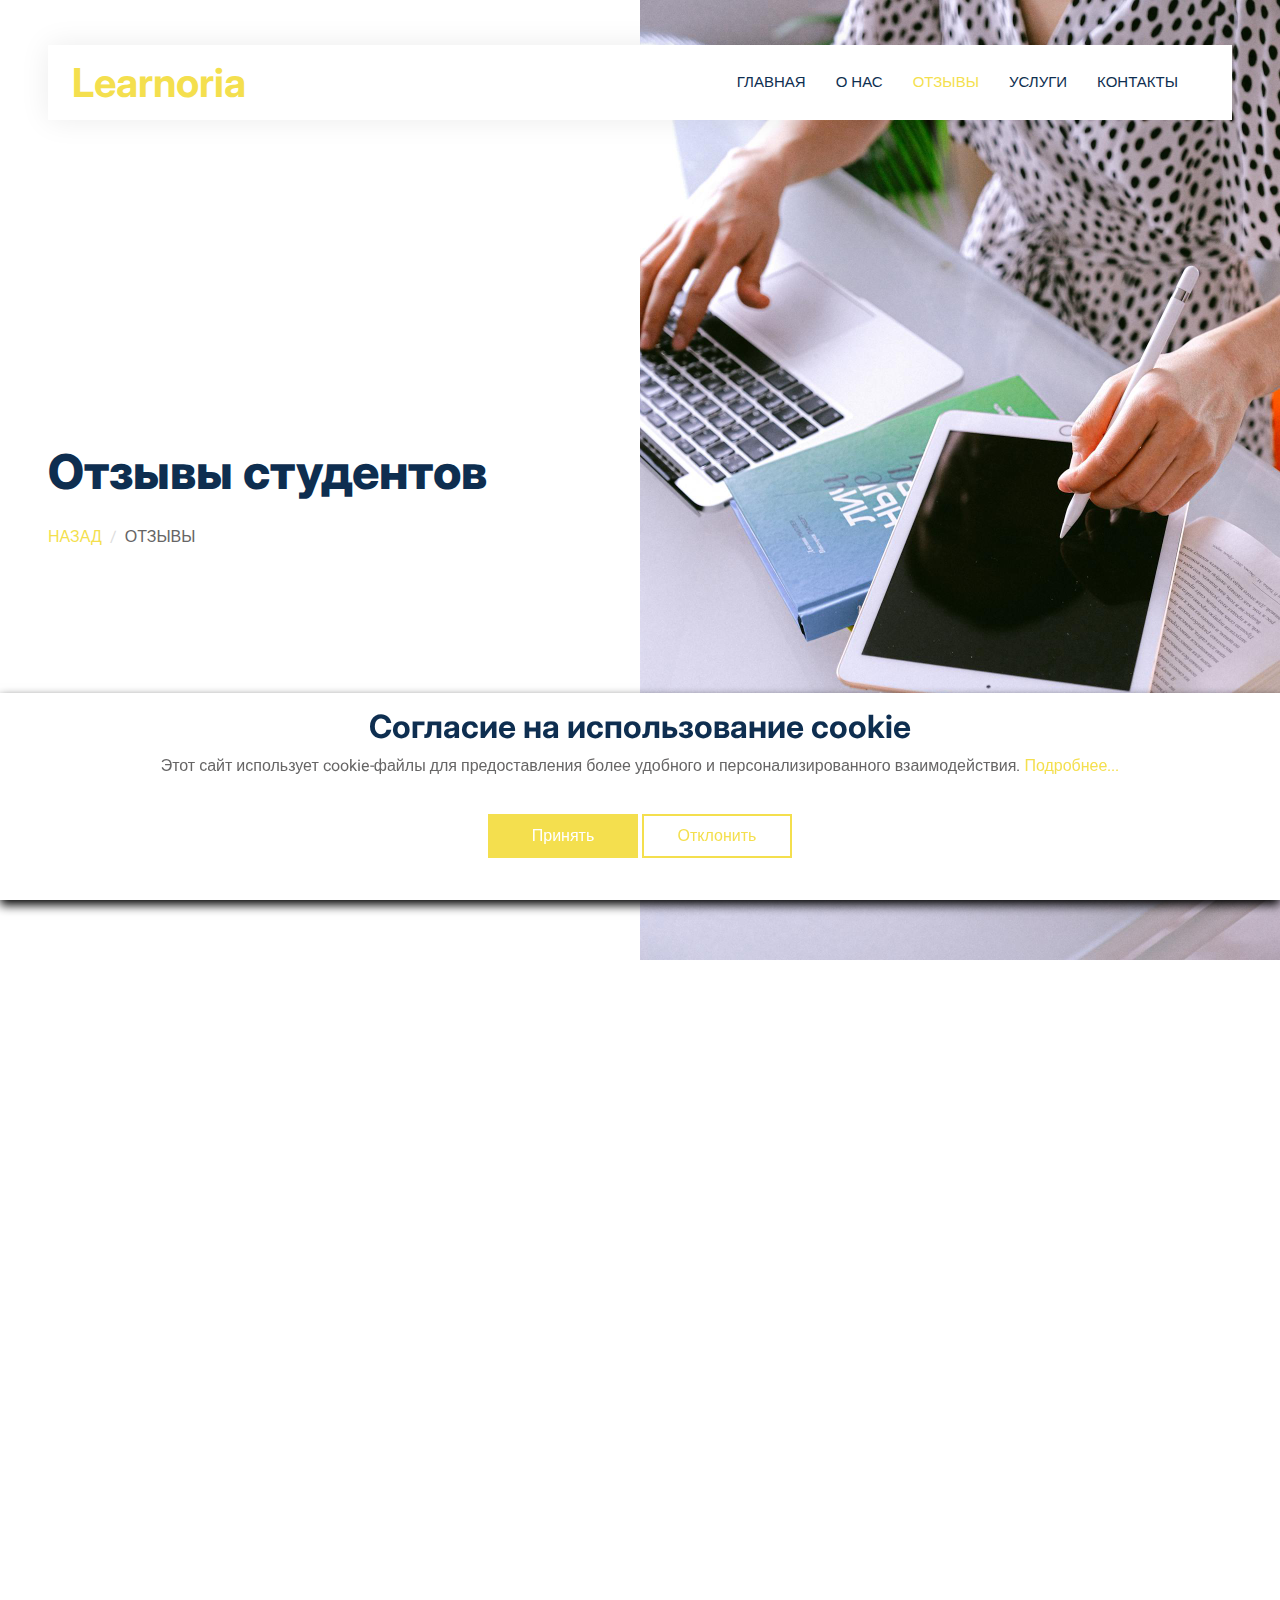
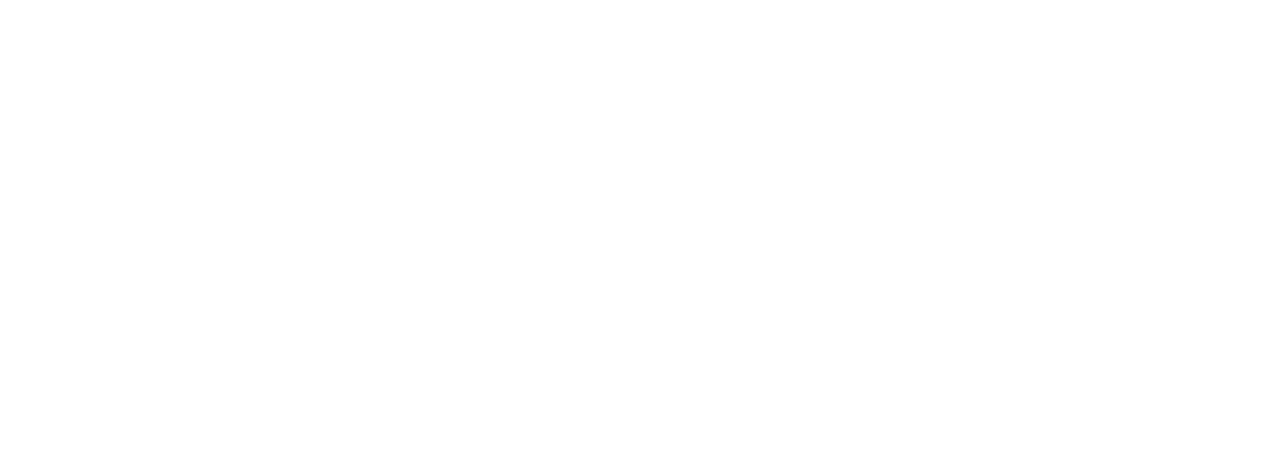
<file: testimonial.html>
<!DOCTYPE html>
<html lang="en">
    <head>
        <meta charset="utf-8" />
        <title>Learnoria</title>
        <meta content="width=device-width, initial-scale=1.0" name="viewport" />
        <meta
            content="Онлайн-обучение, советы по обучению, развитие навыков, самообразование, изучение языков, лайфхаки для учёбы, дистанционные курсы"
            name="keywords"
        />
        <meta
            content="Платформа для онлайн-обучения и саморазвития. Полезные советы для эффективной учёбы, изучения языков и повышения личной продуктивности. Всё для тех, кто стремится развиваться."
            name="description"
        />

        <!-- Favicon -->
        <link href="img/logo.png" rel="icon" />

        <!-- Google Web Fonts -->
        <link rel="preconnect" href="https://fonts.googleapis.com" />
        <link rel="preconnect" href="https://fonts.gstatic.com" crossorigin />
        <link
            href="https://fonts.googleapis.com/css2?family=Heebo:wght@400;500;600&family=Inter:wght@700;800&display=swap"
            rel="stylesheet"
        />

        <!-- Icon Font Stylesheet -->
        <link
            href="https://cdnjs.cloudflare.com/ajax/libs/font-awesome/5.10.0/css/all.min.css"
            rel="stylesheet"
        />
        <link
            href="https://cdn.jsdelivr.net/npm/bootstrap-icons@1.4.1/font/bootstrap-icons.css"
            rel="stylesheet"
        />

        <!-- Libraries Stylesheet -->
        <link href="lib/animate/animate.min.css" rel="stylesheet" />
        <link
            href="lib/owlcarousel/assets/owl.carousel.min.css"
            rel="stylesheet"
        />

        <!-- Customized Bootstrap Stylesheet -->
        <link href="css/bootstrap.min.css" rel="stylesheet" />

        <!-- Template Stylesheet -->
        <link href="css/style.css" rel="stylesheet" />
    </head>

    <body>
        <div class="bg-white p-0">
            <!-- Spinner Start -->
            <div
                id="spinner"
                class="show bg-white position-fixed translate-middle w-100 vh-100 top-50 start-50 d-flex align-items-center justify-content-center"
            >
                <div
                    class="spinner-border text-primary"
                    style="width: 3rem; height: 3rem"
                    role="status"
                >
                    <span class="sr-only">Loading...</span>
                </div>
            </div>
            <!-- Spinner End -->

            <!-- Navbar Start -->
            <div class="container-fluid nav-bar bg-transparent">
                <nav
                    class="navbar navbar-expand-lg bg-white navbar-light py-0 px-4"
                >
                    <a
                        href="index.html"
                        class="navbar-brand d-flex align-items-center text-center"
                    >
                        <h1 class="m-0 text-primary">Learnoria</h1>
                    </a>
                    <button
                        type="button"
                        class="navbar-toggler"
                        data-bs-toggle="collapse"
                        data-bs-target="#navbarCollapse"
                    >
                        <span class="navbar-toggler-icon"></span>
                    </button>
                    <div class="collapse navbar-collapse" id="navbarCollapse">
                        <div class="navbar-nav ms-auto">
                            <a href="index.html" class="nav-item nav-link"
                                >Главная</a
                            >
                            <a href="about.html" class="nav-item nav-link"
                                >О нас</a
                            >
                            <a
                                href="testimonial.html"
                                class="nav-item nav-link active"
                                >Отзывы</a
                            >
                            <a href="services.html" class="nav-item nav-link"
                                >Услуги</a
                            >
                            <a href="contact.html" class="nav-item nav-link"
                                >Контакты</a
                            >
                        </div>
                    </div>
                </nav>
            </div>
            <!-- Navbar End -->

            <!-- Header Start -->
            <div class="container-fluid header bg-white p-0">
                <div
                    class="row g-0 align-items-center flex-column-reverse flex-md-row"
                >
                    <div class="col-md-6 p-5 mt-lg-5">
                        <h1 class="display-5 animated fadeIn mb-4">
                            Отзывы студентов
                        </h1>
                        <nav aria-label="breadcrumb animated fadeIn">
                            <ol class="breadcrumb text-uppercase">
                                <li class="breadcrumb-item">
                                    <a href="index.html">Назад</a>
                                </li>
                                <li
                                    class="breadcrumb-item text-body active"
                                    aria-current="page"
                                >
                                    Отзывы
                                </li>
                            </ol>
                        </nav>
                    </div>
                    <div class="col-md-6 animated fadeIn">
                        <img class="img-fluid" src="img/header.jpg" alt="" />
                    </div>
                </div>
            </div>
            <!-- Header End -->

            <!-- Testimonial Start -->
            <div class="container-xxl py-5">
                <div class="container">
                    <div
                        class="text-center mx-auto mb-5 wow fadeInUp"
                        data-wow-delay="0.1s"
                        style="max-width: 600px"
                    >
                        <h1 class="mb-3">
                            Отзывы наших студентов об онлайн-курсах и советах по
                            обучению
                        </h1>
                        <p>
                            Ознакомьтесь с впечатлениями и опытом студентов,
                            которые воспользовались нашими образовательными
                            программами и методиками саморазвития.
                        </p>
                    </div>
                    <div
                        class="owl-carousel testimonial-carousel wow fadeInUp"
                        data-wow-delay="0.1s"
                    >
                        <div class="testimonial-item bg-light rounded p-3">
                            <div class="bg-white border rounded p-4">
                                <p>
                                    Благодаря курсам на этой платформе я смогла
                                    значительно повысить свои знания и
                                    выработать эффективные методы
                                    самостоятельного обучения. Программа
                                    адаптирована под мои потребности, что
                                    сделало процесс увлекательным и
                                    результативным. Благодарю за качественную
                                    поддержку и доступ к полезным материалам!
                                </p>
                                <div class="d-flex align-items-center">
                                    <img
                                        class="img-fluid flex-shrink-0 rounded"
                                        src="img/testimonial-1.jpg"
                                        style="width: 45px; height: 45px"
                                    />
                                    <div class="ps-3">
                                        <h6 class="fw-bold mb-1">
                                            Анастасия Иванова
                                        </h6>
                                    </div>
                                </div>
                            </div>
                        </div>
                        <div class="testimonial-item bg-light rounded p-3">
                            <div class="bg-white border rounded p-4">
                                <p>
                                    Пользуясь советами и рекомендациями этого
                                    ресурса, я успешно справился с изучением
                                    новых языков и улучшил навыки
                                    самоорганизации. Команда профессионалов
                                    всегда помогала советом, а структурированные
                                    курсы сделали обучение доступным и понятным.
                                    Рекомендую всем, кто стремится к личностному
                                    росту!
                                </p>
                                <div class="d-flex align-items-center">
                                    <img
                                        class="img-fluid flex-shrink-0 rounded"
                                        src="img/testimonial-2.jpg"
                                        style="width: 45px; height: 45px"
                                    />
                                    <div class="ps-3">
                                        <h6 class="fw-bold mb-1">
                                            Алексей Петров
                                        </h6>
                                    </div>
                                </div>
                            </div>
                        </div>
                        <div class="testimonial-item bg-light rounded p-3">
                            <div class="bg-white border rounded p-4">
                                <p>
                                    Сотрудничество с платформой помогло мне
                                    освоить современные методы обучения и
                                    выстроить эффективный план саморазвития.
                                    Поддержка наставников и разнообразие курсов
                                    способствовали моему прогрессу и вдохновили
                                    продолжать обучение. Очень доволен
                                    результатами и благодарен команде!
                                </p>
                                <div class="d-flex align-items-center">
                                    <img
                                        class="img-fluid flex-shrink-0 rounded"
                                        src="img/testimonial-3.jpg"
                                        style="width: 45px; height: 45px"
                                    />
                                    <div class="ps-3">
                                        <h6 class="fw-bold mb-1">
                                            Екатерина Смирнова
                                        </h6>
                                    </div>
                                </div>
                            </div>
                        </div>
                    </div>
                </div>
            </div>
            <!-- Testimonial End -->

            <!-- Footer Start -->
            <div
                class="container-fluid bg-dark text-white-50 footer pt-5 mt-5 wow fadeIn"
                data-wow-delay="0.1s"
            >
                <div class="container py-5">
                    <div class="row g-5">
                        <div class="col-lg-4 col-md-6">
                            <h5 class="text-white mb-4">О нас</h5>
                            <p class="mb-2">
                                Мы — образовательная платформа,
                                специализирующаяся на современных решениях для
                                онлайн-обучения и саморазвития. Наши эксперты
                                предлагают профессиональное сопровождение,
                                доступ к цифровым инструментам и методикам,
                                которые помогают достигать высоких результатов в
                                учёбе и личностном росте.
                            </p>
                        </div>
                        <div class="col-lg-4 col-md-6">
                            <h5 class="text-white mb-4">Контакты</h5>
                            <p class="mb-2">
                                <i class="fa fa-map-marker-alt me-3"></i>34
                                Рысқұлбеков көшесі 28, Алматы, Казахстан
                            </p>
                            <p class="mb-2">
                                <i class="fa fa-phone-alt me-3"></i>+77750963283
                            </p>
                            <p class="mb-2">
                                <i class="fa fa-envelope me-3"></i
                                >learnoria@gmail.com
                            </p>
                        </div>
                        <div class="col-lg-4 col-md-6">
                            <h5 class="text-white mb-4">Быстрые ссылки</h5>
                            <a
                                class="btn btn-link text-white-50"
                                href="index.html"
                                >Главная</a
                            >
                            <a
                                class="btn btn-link text-white-50"
                                href="contact.html"
                                >Контакты</a
                            >
                            <a
                                class="btn btn-link text-white-50"
                                href="privacy-policy.html"
                                >Политика конфиденциальности</a
                            >
                            <a
                                class="btn btn-link text-white-50"
                                href="privacy-policy.html"
                                >Политика использования файлов cookie</a
                            >
                            <a
                                class="btn btn-link text-white-50"
                                href="terms-of-use.html"
                                >Условия использования</a
                            >
                        </div>
                    </div>
                </div>
            </div>
            <!-- Footer End -->

            <!-- Back to Top -->
            <a href="#" class="btn btn-lg btn-primary btn-lg-square back-to-top"
                ><i class="bi bi-arrow-up"></i
            ></a>
            <!-- Cookie banner -->
            <div class="cookie-wrapper show">
                <div>
                    <i class="bx bx-cookie"></i>
                    <h2 style="text-align: center">
                        Согласие на использование cookie
                    </h2>
                </div>
                <div class="data">
                    <p>
                        Этот сайт использует cookie-файлы для предоставления
                        более удобного и персонализированного взаимодействия.
                        <a href="cookie-policy.html">Подробнее...</a>
                    </p>
                </div>

                <div class="buttons">
                    <button class="cookie-button" id="acceptBtn">
                        Принять
                    </button>
                    <button class="cookie-button" id="declineBtn">
                        Отклонить
                    </button>
                </div>
            </div>
            <!-- End Cookie banner -->
        </div>

        <!-- JavaScript Libraries -->
        <script src="https://code.jquery.com/jquery-3.4.1.min.js"></script>
        <script src="https://cdn.jsdelivr.net/npm/bootstrap@5.0.0/dist/js/bootstrap.bundle.min.js"></script>
        <script src="lib/wow/wow.min.js"></script>
        <script src="lib/easing/easing.min.js"></script>
        <script src="lib/waypoints/waypoints.min.js"></script>
        <script src="lib/owlcarousel/owl.carousel.min.js"></script>

        <!-- Template Javascript -->
        <script src="js/main.js"></script>
        <script src="js/cookiebanner.js"></script>
    </body>
</html>
</file>
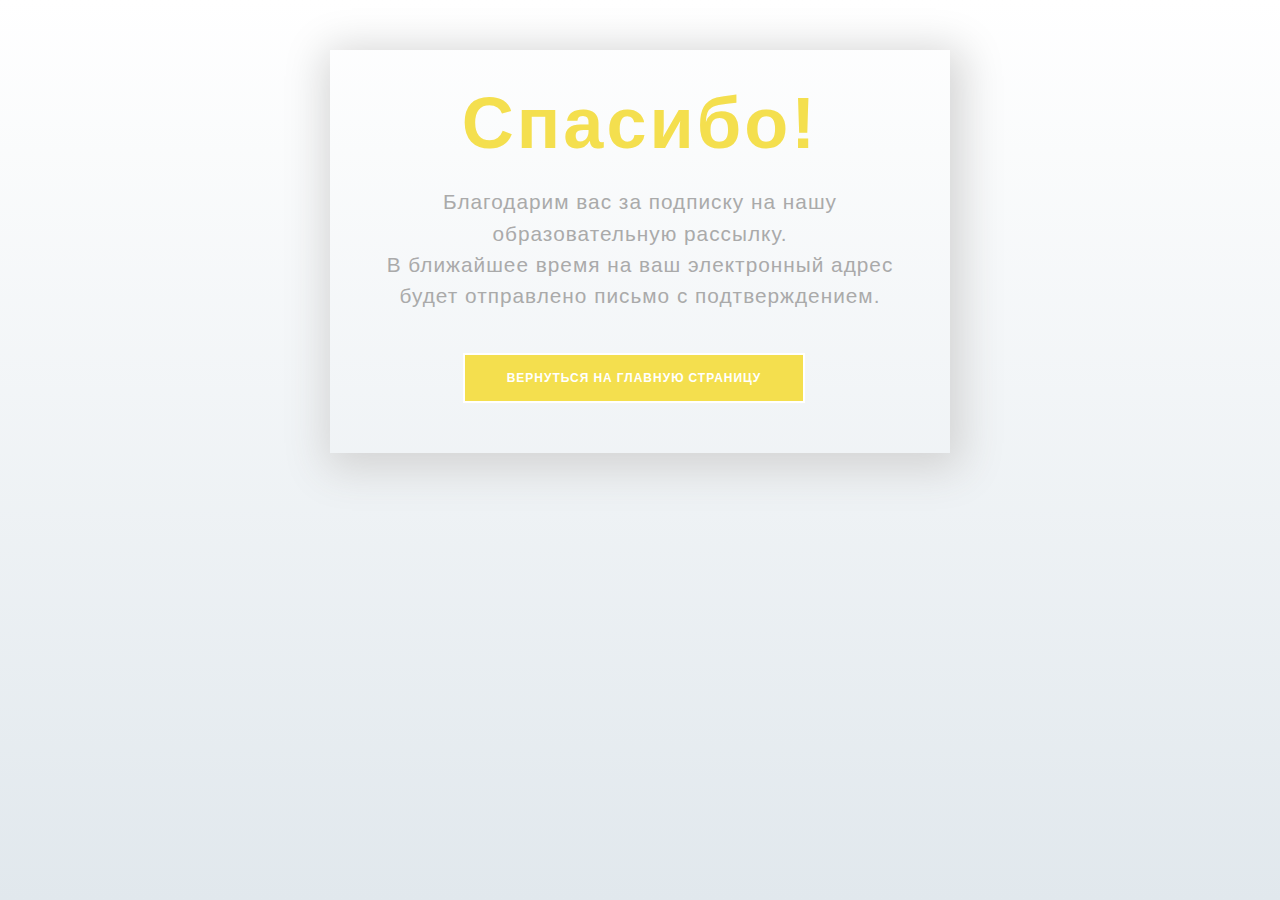
<file: thanks.html>
<!DOCTYPE html>
<html lang="en">
    <head>
        <meta charset="utf-8" />
        <title>Learnoria</title>
        <meta content="width=device-width, initial-scale=1.0" name="viewport" />
        <meta
            content="Онлайн-обучение, советы по обучению, развитие навыков, самообразование, изучение языков, лайфхаки для учёбы, дистанционные курсы"
            name="keywords"
        />
        <meta
            content="Платформа для онлайн-обучения и саморазвития. Полезные советы для эффективной учёбы, изучения языков и повышения личной продуктивности. Всё для тех, кто стремится развиваться."
            name="description"
        />

        <!-- Favicon -->
        <link href="img/logo.png" rel="icon" />

        <!-- Google Web Fonts -->
        <link rel="preconnect" href="https://fonts.googleapis.com" />
        <link rel="preconnect" href="https://fonts.gstatic.com" crossorigin />
        <link
            href="https://fonts.googleapis.com/css2?family=Heebo:wght@400;500;600&family=Inter:wght@700;800&display=swap"
            rel="stylesheet"
        />

        <!-- Icon Font Stylesheet -->
        <link
            href="https://cdnjs.cloudflare.com/ajax/libs/font-awesome/5.10.0/css/all.min.css"
            rel="stylesheet"
        />
        <link
            href="https://cdn.jsdelivr.net/npm/bootstrap-icons@1.4.1/font/bootstrap-icons.css"
            rel="stylesheet"
        />

        <!-- Libraries Stylesheet -->
        <link href="lib/animate/animate.min.css" rel="stylesheet" />
        <link
            href="lib/owlcarousel/assets/owl.carousel.min.css"
            rel="stylesheet"
        />

        <!-- Customized Bootstrap Stylesheet -->
        <link href="css/bootstrap.min.css" rel="stylesheet" />

        <!-- Template Stylesheet -->
        <link href="css/style.css" rel="stylesheet" />
        <link href="css/thanks.css" rel="stylesheet" />
    </head>
    <body>
        <div class="content">
            <div class="wrapper-1">
                <div class="wrapper-2">
                    <h1>Спасибо!</h1>
                    <p>
                        Благодарим вас за подписку на нашу образовательную
                        рассылку.
                    </p>
                    <p>
                        В ближайшее время на ваш электронный адрес будет
                        отправлено письмо с подтверждением.
                    </p>
                    <a href="index.html">
                        <button class="go-home">
                            Вернуться на главную страницу
                        </button>
                    </a>
                </div>
            </div>
        </div>
    </body>
</html>
</file>
<file: css/style.css>
/********** Template CSS **********/
:root {
    --primary: #f4df4eff;
    --secondary: #ff6922;
    --light: #fafdef;
    --dark: #0e2e50;
}

.back-to-top {
    position: fixed;
    display: none;
    right: 45px;
    bottom: 45px;
    z-index: 99;
}

/*** Spinner ***/
#spinner {
    opacity: 0;
    visibility: hidden;
    transition: opacity 0.5s ease-out, visibility 0s linear 0.5s;
    z-index: 99999;
}

#spinner.show {
    transition: opacity 0.5s ease-out, visibility 0s linear 0s;
    visibility: visible;
    opacity: 1;
}

/*** Button ***/
.btn {
    transition: 0.5s;
}

.btn.btn-primary,
.btn.btn-secondary {
    color: #ffffff;
}

.btn-square {
    width: 38px;
    height: 38px;
}

.btn-sm-square {
    width: 32px;
    height: 32px;
}

.btn-lg-square {
    width: 48px;
    height: 48px;
}

.btn-square,
.btn-sm-square,
.btn-lg-square {
    padding: 0;
    display: flex;
    align-items: center;
    justify-content: center;
    font-weight: normal;
    border-radius: 50px;
}

/*** Navbar ***/
.nav-bar {
    position: relative;
    margin-top: 45px;
    padding: 0 3rem;
    transition: 0.5s;
    z-index: 9999;
}

.nav-bar.sticky-top {
    position: sticky;
    padding: 0;
    z-index: 9999;
}

.navbar {
    box-shadow: 0 0 30px rgba(0, 0, 0, 0.08);
}

.navbar .dropdown-toggle::after {
    border: none;
    content: "\f107";
    font-family: "Font Awesome 5 Free";
    font-weight: 900;
    vertical-align: middle;
    margin-left: 5px;
    transition: 0.5s;
}

.navbar .dropdown-toggle[aria-expanded="true"]::after {
    transform: rotate(-180deg);
}

.navbar-light .navbar-nav .nav-link {
    margin-right: 30px;
    padding: 25px 0;
    color: #ffffff;
    font-size: 15px;
    text-transform: uppercase;
    outline: none;
}

.navbar-light .navbar-nav .nav-link:hover,
.navbar-light .navbar-nav .nav-link.active {
    color: var(--primary);
}

@media (max-width: 991.98px) {
    .nav-bar {
        margin: 0;
        padding: 0;
    }

    .navbar-light .navbar-nav .nav-link {
        margin-right: 0;
        padding: 10px 0;
    }

    .navbar-light .navbar-nav {
        border-top: 1px solid #eeeeee;
    }
}

.navbar-light .navbar-brand {
    height: 75px;
}

.navbar-light .navbar-nav .nav-link {
    color: var(--dark);
    font-weight: 500;
}

@media (min-width: 992px) {
    .navbar .nav-item .dropdown-menu {
        display: block;
        top: 100%;
        margin-top: 0;
        transform: rotateX(-75deg);
        transform-origin: 0% 0%;
        opacity: 0;
        visibility: hidden;
        transition: 0.5s;
    }

    .navbar .nav-item:hover .dropdown-menu {
        transform: rotateX(0deg);
        visibility: visible;
        transition: 0.5s;
        opacity: 1;
    }
}

/*** Header ***/
@media (min-width: 992px) {
    .header {
        margin-top: -120px;
    }
}

.header-carousel .owl-nav {
    position: absolute;
    top: 50%;
    left: -25px;
    transform: translateY(-50%);
    display: flex;
    flex-direction: column;
}

.header-carousel .owl-nav .owl-prev,
.header-carousel .owl-nav .owl-next {
    margin: 7px 0;
    width: 50px;
    height: 50px;
    display: flex;
    align-items: center;
    justify-content: center;
    color: #ffffff;
    background: var(--primary);
    border-radius: 40px;
    font-size: 20px;
    transition: 0.5s;
}

.header-carousel .owl-nav .owl-prev:hover,
.header-carousel .owl-nav .owl-next:hover {
    background: var(--dark);
}

@media (max-width: 768px) {
    .header-carousel .owl-nav {
        left: 25px;
    }
}

.breadcrumb-item + .breadcrumb-item::before {
    color: #dddddd;
}

/*** Icon ***/
.icon {
    padding: 15px;
    display: inline-flex;
    align-items: center;
    justify-content: center;
    background: #ffffff !important;
    border-radius: 50px;
    border: 1px dashed var(--primary) !important;
}

/*** About ***/
.about-img img {
    position: relative;
    z-index: 2;
}

.about-img::before {
    position: absolute;
    content: "";
    top: 0;
    left: -50%;
    width: 100%;
    height: 100%;
    background: var(--primary);
    transform: skew(20deg);
    z-index: 1;
}

.blog-img::before {
    position: absolute;
    content: "";
    top: 0;
    left: 50%;
    width: 100%;
    height: 100%;
    background: var(--primary);
    transform: skew(20deg);
    z-index: 1;
}

/*** Category ***/
.cat-item div {
    background: #ffffff;
    border: 1px dashed rgba(0, 185, 142, 0.3);
    transition: 0.5s;
}

.cat-item:hover div {
    background: var(--primary);
    border-color: transparent;
}

.cat-item div * {
    transition: 0.5s;
}

.cat-item:hover div * {
    color: #ffffff !important;
}

/*** Property List ***/
.nav-pills .nav-item .btn {
    color: var(--dark);
}

.nav-pills .nav-item .btn:hover,
.nav-pills .nav-item .btn.active {
    color: #ffffff;
}

.property-item {
    box-shadow: 0 0 30px rgba(0, 0, 0, 0.08);
}

.property-item img {
    transition: 0.5s;
}

.property-item:hover img {
    transform: scale(1.1);
}

.property-item .border-top {
    border-top: 1px dashed rgba(0, 185, 142, 0.3) !important;
}

.property-item .border-end {
    border-right: 1px dashed rgba(0, 185, 142, 0.3) !important;
}

/*** Team ***/
.team-item {
    box-shadow: 0 0 30px rgba(0, 0, 0, 0.08);
    transition: 0.5s;
}

.team-item .btn {
    color: var(--primary);
    background: #ffffff;
    box-shadow: 0 0 30px rgba(0, 0, 0, 0.15);
}

.team-item .btn:hover {
    color: #ffffff;
    background: var(--primary);
}

.team-item:hover {
    border-color: var(--secondary) !important;
}

.team-item:hover .bg-primary {
    background: var(--secondary) !important;
}

.team-item:hover .bg-primary i {
    color: var(--secondary) !important;
}

/*** Testimonial ***/
.testimonial-carousel {
    padding-left: 1.5rem;
    padding-right: 1.5rem;
}

@media (min-width: 576px) {
    .testimonial-carousel {
        padding-left: 4rem;
        padding-right: 4rem;
    }
}

.testimonial-carousel .testimonial-item .border {
    border: 1px dashed rgba(0, 185, 142, 0.3) !important;
}

.testimonial-carousel .owl-nav {
    position: absolute;
    width: 100%;
    height: 40px;
    top: calc(50% - 20px);
    left: 0;
    display: flex;
    justify-content: space-between;
    z-index: 1;
}

.testimonial-carousel .owl-nav .owl-prev,
.testimonial-carousel .owl-nav .owl-next {
    position: relative;
    width: 40px;
    height: 40px;
    display: flex;
    align-items: center;
    justify-content: center;
    color: #ffffff;
    background: var(--primary);
    border-radius: 40px;
    font-size: 20px;
    transition: 0.5s;
}

.testimonial-carousel .owl-nav .owl-prev:hover,
.testimonial-carousel .owl-nav .owl-next:hover {
    background: var(--dark);
}

/*** Footer ***/
.footer .btn.btn-social {
    margin-right: 5px;
    width: 35px;
    height: 35px;
    display: flex;
    align-items: center;
    justify-content: center;
    color: var(--light);
    border: 1px solid rgba(255, 255, 255, 0.5);
    border-radius: 35px;
    transition: 0.3s;
}

.footer .btn.btn-social:hover {
    color: var(--primary);
    border-color: var(--light);
}

.footer .btn.btn-link {
    display: block;
    margin-bottom: 5px;
    padding: 0;
    text-align: left;
    font-size: 15px;
    font-weight: normal;
    text-transform: capitalize;
    transition: 0.3s;
}

.footer .btn.btn-link::before {
    position: relative;
    content: "\f105";
    font-family: "Font Awesome 5 Free";
    font-weight: 900;
    margin-right: 10px;
}

.footer .btn.btn-link:hover {
    letter-spacing: 1px;
    box-shadow: none;
}

.footer .form-control {
    border-color: rgba(255, 255, 255, 0.5);
}

.footer .copyright {
    padding: 25px 0;
    font-size: 15px;
    border-top: 1px solid rgba(256, 256, 256, 0.1);
}

.footer .copyright a {
    color: var(--light);
}

.footer .footer-menu a {
    margin-right: 15px;
    padding-right: 15px;
    border-right: 1px solid rgba(255, 255, 255, 0.1);
}

.footer .footer-menu a:last-child {
    margin-right: 0;
    padding-right: 0;
    border-right: none;
}

/* end footer section*/
/*# sourceMappingURL=style.css.map */
/* Cookie banner */

/* Google Fonts - Poppins */
@import url("https://fonts.googleapis.com/css2?family=Poppins:wght@300;400;500;600&display=swap");

@media (max-width: 700px) {
    .cookie-wrapper {
        width: 100%;
    }
}

.cookie-wrapper {
    position: fixed;
    bottom: 0px;
    right: 0;
    width: 100%;
    background: #fff;
    padding: 15px 25px 22px;
    transition: right 0.3s ease;
    box-shadow: 0 5px 10px rgb(0, 0, 0);
    z-index: 999;
    @media (max-width: 600px) {
        width: 100%;
    }
}
.cookie-wrapper .show {
    right: 20px;
}

.hidden {
    display: none;
}
header i {
    color: #f4df4eff;
    font-size: 32px;
    text-align: center;
}
header h2 {
    color: #f4df4eff;
    font-weight: 500;
    text-align: center;
}
.data {
    text-align: center;
}
.data p a {
    color: #f4df4eff;
    text-decoration: none;
    text-align: center !important;
}
.data p a:hover {
    text-decoration: underline;
}
.buttons {
    padding: 20px 0px;
    text-align: center;
}
.buttons .cookie-button {
    border: 2px solid #f4df4eff;
    color: #fff;
    padding: 8px 0;
    background: #f4df4eff;
    cursor: pointer;
    width: calc(100% / 2 - 10px);
    transition: all 0.5s ease;
    max-width: 150px;
    border-radius: 0;
}
.buttons #acceptBtn:hover {
    background-color: transparent;
    color: #f4df4eff;
}
#declineBtn {
    background-color: #fff;
    color: #f4df4eff;
}
#declineBtn:hover {
    background-color: #f4df4eff;
    color: #fff;
}
/* Footer Style */
</file>
<file: css/thanks.css>
* {
    box-sizing: border-box;
}
body {
    background: #ffffff;
    background: linear-gradient(to bottom, #ffffff 0%, #e1e8ed 100%);
    filter: progid:DXImageTransform.Microsoft.gradient( startColorstr='#ffffff', endColorstr='#e1e8ed',GradientType=0 );
    height: 100%;
    margin: 0;
    background-repeat: no-repeat;
    background-attachment: fixed;
}

.wrapper-1 {
    width: 100%;
    height: 100vh;
    display: flex;
    flex-direction: column;
}
.wrapper-2 {
    padding: 30px;
    text-align: center;
}
h1 {
    font-family: "Source Sans Pro", sans-serif;
    font-size: 4em;
    letter-spacing: 3px;
    color: #f4df4eff;
    margin: 0;
    margin-bottom: 20px;
}
.wrapper-2 p {
    margin: 0;
    font-size: 1.3em;
    color: #aaa;
    font-family: "Source Sans Pro", sans-serif;
    letter-spacing: 1px;
}
.go-home {
    background: #f4df4eff;
    border: 2px solid #ffffff;
    color: #ffffff;
    font-weight: 600;
    letter-spacing: 1px;
    font-size: 12px;
    padding: 14px 42px;
    margin-top: 42px;
    margin-right: 12px;
    -webkit-transition: all 0.4s ease-in-out;
    transition: all 0.4s ease-in-out;
    visibility: visible;
    animation-delay: 2.3s;
    animation-name: fadeInUp;
    text-decoration: none;
    text-transform: uppercase;
    cursor: pointer;
    border-radius: 0;
}
.go-home:hover {
    background: transparent;
    border-color: #f4df4eff;
}
a:hover .go-home {
    color: #f4df4eff;
}
.go-home a {
    text-decoration: none;
    color: #fff;
}

.footer-like {
    margin-top: auto;
    background: #d7e6fe;
    padding: 6px;
    text-align: center;
}
.footer-like p {
    margin: 0;
    padding: 4px;
    color: #ffc107;
    font-family: "Source Sans Pro", sans-serif;
    letter-spacing: 1px;
}
.footer-like p a {
    text-decoration: none;
    color: #ffc107;
    font-weight: 600;
}

@media (min-width: 360px) {
    h1 {
        font-size: 4.5em;
    }
    .go-home {
        margin-bottom: 20px;
    }
}

@media (min-width: 600px) {
    .content {
        max-width: 1000px;
        margin: 0 auto;
    }
    .wrapper-1 {
        height: initial;
        max-width: 620px;
        margin: 0 auto;
        margin-top: 50px;
        box-shadow: 4px 8px 40px 8px lightgray;
    }
}
</file>
